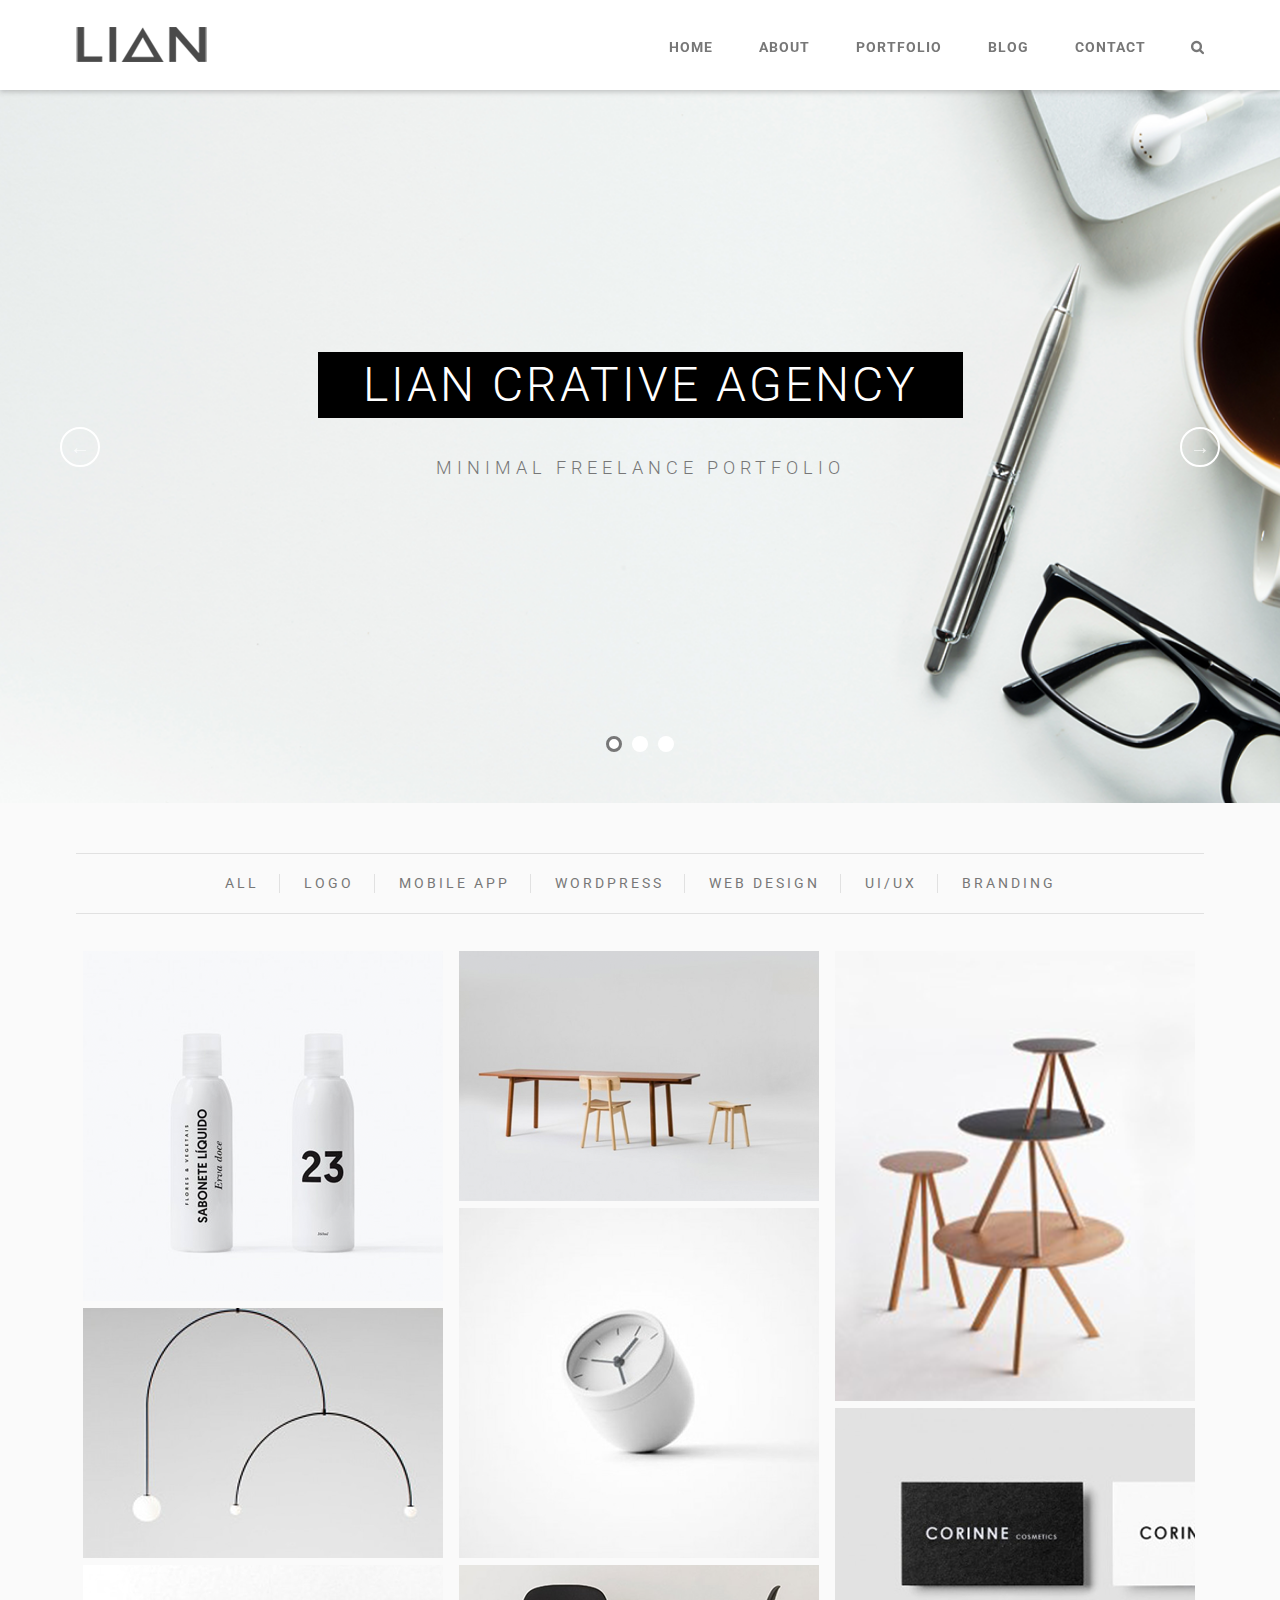
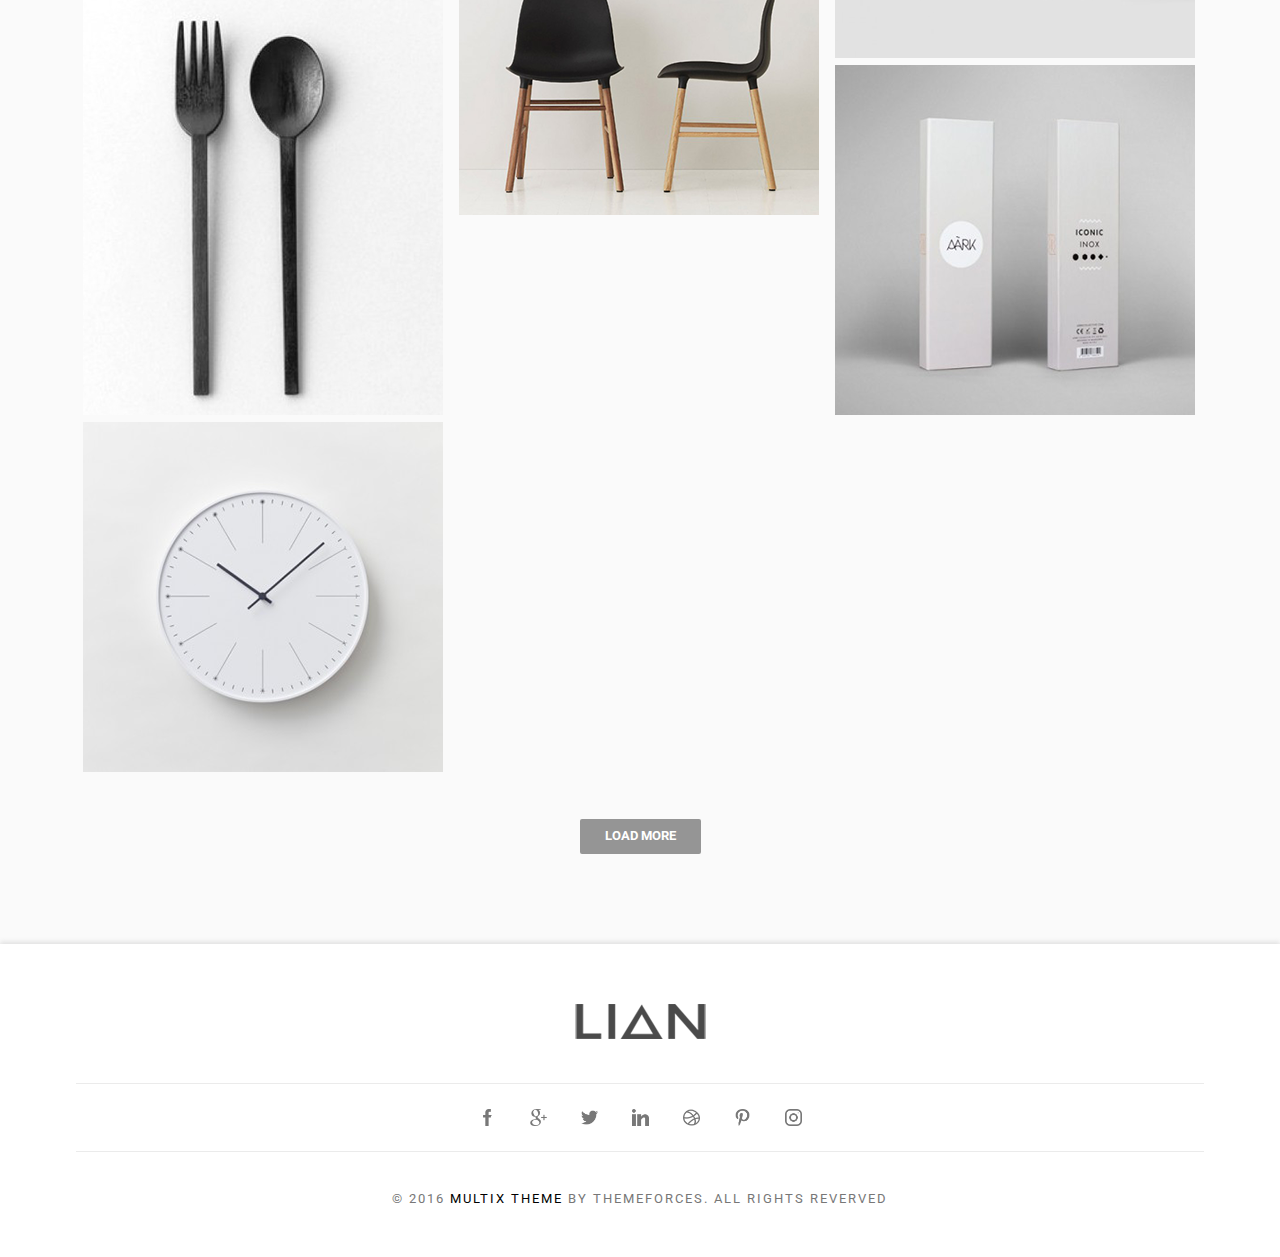
<file: index.html>
<!DOCTYPE html>
<html lang="en">
<head>
    <meta charset="UTF-8">
    <meta name="viewport" content="width=device-width, initial-scale=1.0">
    <meta http-equiv="X-UA-Compatible" content="ie=edge">
    <title>Lian</title>
    <!-- google fonts -->
    <link href="https://fonts.googleapis.com/css?family=Roboto:300,400,700&display=swap" rel="stylesheet">
    <!-- slick slide -->
    <link rel="stylesheet" type="text/css" href="css/slick.css"/>
    <link rel="stylesheet" type="text/css" href="css/slick-theme.css"/>
    <!-- masonry -->

    <!-- My style -->
    <link rel="stylesheet" href="css/main.css" type="text/css"> 
</head>
<body>
    <header>
        <div class="wrap">
            <div class="head flex justify-between align-items-center">
                <div class="logo">
                    <a href="index.html"><img src="img/logo.png" alt="Logo"></a>
                </div>
                <div class="head-menu flex align-items-center justify-end">
                    <nav>
                        <a href="index.html">Home</a>
                        <a href="about.html">About</a>
                        <a href="portfolio.html">Portfolio</a>
                        <a href="blog.html">Blog</a>
                        <a href="contact.html">Contact</a>
                    </nav>
                    <div class="head-menu__search">
                        <span class="head-menu__search--item"><input type="text" placeholder="Search..."></span>
                        <svg xmlns="http://www.w3.org/2000/svg" xmlns:xlink="http://www.w3.org/1999/xlink"
                            width="13px" height="15px">
                            <image  x="0px" y="0px" width="13px" height="15px"  xlink:href="[data-uri]" />
                        </svg>
                    </div>
                </div>
            </div>
        </div>
    </header>
    
    <section class="banner">
        <div class="banner-item">
            <div class="banner-item--box banner-item__first">
                <!-- <img src="img/header-banner.png" alt="banner"> -->
                <div class="banner-content">
                    <h1>Lian Crative Agency</h1>
                    <p>Minimal freelance portfolio</p>
                </div>
            </div>
            <div class="banner-item--box banner-item__second">
                <!-- <img src="img/header-banner.png" alt="banner"> -->
                <div class="banner-content">
                    <h1>Lian Crative Agency</h1>
                    <p>Minimal freelance portfolio</p>
                </div>
            </div>
            <div class="banner-item--box banner-item__therd">
                <!-- <img src="img/header-banner.png" alt="banner"> -->
                <div class="banner-content">
                    <h1>Lian Crative Agency</h1>
                    <p>Minimal freelance portfolio</p>
                </div>
            </div>
        </div>
    </section>

    <section class="main-content">
        <div class="wrap">
            <div id="tabs">
                <ul>
                    <li><a  data-toggle="tab" href="#tabs-1">all</a></li>
                    <li><a  data-toggle="tab" href="#tabs-2">logo</a></li>
                    <li><a  data-toggle="tab" href="#tabs-3">mobile app</a></li>
                    <li><a  data-toggle="tab" href="#tabs-4">wordpress</a></li>
                    <li><a  data-toggle="tab" href="#tabs-5">web design</a></li>
                    <li><a  data-toggle="tab" href="#tabs-6">ui/ux</a></li>
                    <li><a  data-toggle="tab" href="#tabs-7">branding</a></li>
                </ul>
                <div id="tabs-1">
                    <div class="card-group" id="grid" data-columns>
                        <div class="card">
                            <img src="img/products/massonry_1.png" alt="card">
                            <div class="cover-item-galery"><a href="portfolioDetails.html">
                                <svg xmlns="http://www.w3.org/2000/svg" xmlns:xlink="http://www.w3.org/1999/xlink" version="1.1" 
                                id="Capa_1" x="0px" y="0px" viewBox="0 0 31.444 31.444" style="enable-background:new 0 0 31.444 31.444;" 
                                xml:space="preserve" width="45px" height="45px"><g><path 
                                d="M1.119,16.841c-0.619,0-1.111-0.508-1.111-1.127c0-0.619,0.492-1.111,1.111-1.111h13.475V1.127  C14.595,0.508,15.103,0,15.722,0c0.619,0,1.111,0.508,1.111,1.127v13.476h13.475c0.619,0,1.127,0.492,1.127,1.111  c0,0.619-0.508,1.127-1.127,1.127H16.833v13.476c0,0.619-0.492,1.127-1.111,1.127c-0.619,0-1.127-0.508-1.127-1.127V16.841H1.119z" 
                                data-original="#1E201D" class="active-path" data-old_color="#1E201D" fill="#FFFFFF"/></g> </svg>
                            </a></div>
                        </div>
                        <div class="card">
                            <img src="img/products/massonry_2.png" alt="">
                            <div class="cover-item-galery"><a href="portfolioDetails.html">
                                    <svg xmlns="http://www.w3.org/2000/svg" xmlns:xlink="http://www.w3.org/1999/xlink" version="1.1" 
                                    id="Capa_1" x="0px" y="0px" viewBox="0 0 31.444 31.444" style="enable-background:new 0 0 31.444 31.444;" 
                                    xml:space="preserve" width="45px" height="45px"><g><path 
                                    d="M1.119,16.841c-0.619,0-1.111-0.508-1.111-1.127c0-0.619,0.492-1.111,1.111-1.111h13.475V1.127  C14.595,0.508,15.103,0,15.722,0c0.619,0,1.111,0.508,1.111,1.127v13.476h13.475c0.619,0,1.127,0.492,1.127,1.111  c0,0.619-0.508,1.127-1.127,1.127H16.833v13.476c0,0.619-0.492,1.127-1.111,1.127c-0.619,0-1.127-0.508-1.127-1.127V16.841H1.119z" 
                                    data-original="#1E201D" class="active-path" data-old_color="#1E201D" fill="#FFFFFF"/></g> </svg>
                            </a></div>
                        </div>
                        <div class="card">
                            <img src="img/products/massonry_3.png" alt="">
                            <div class="cover-item-galery"><a href="portfolioDetails.html">
                                    <svg xmlns="http://www.w3.org/2000/svg" xmlns:xlink="http://www.w3.org/1999/xlink" version="1.1" 
                                    id="Capa_1" x="0px" y="0px" viewBox="0 0 31.444 31.444" style="enable-background:new 0 0 31.444 31.444;" 
                                    xml:space="preserve" width="45px" height="45px"><g><path 
                                    d="M1.119,16.841c-0.619,0-1.111-0.508-1.111-1.127c0-0.619,0.492-1.111,1.111-1.111h13.475V1.127  C14.595,0.508,15.103,0,15.722,0c0.619,0,1.111,0.508,1.111,1.127v13.476h13.475c0.619,0,1.127,0.492,1.127,1.111  c0,0.619-0.508,1.127-1.127,1.127H16.833v13.476c0,0.619-0.492,1.127-1.111,1.127c-0.619,0-1.127-0.508-1.127-1.127V16.841H1.119z" 
                                    data-original="#1E201D" class="active-path" data-old_color="#1E201D" fill="#FFFFFF"/></g> </svg>
                            </a></div>
                        </div>
                        <div class="card">
                            <img src="img/products/massonry_4.png" alt="">
                            <div class="cover-item-galery"><a href="portfolioDetails.html">
                                    <svg xmlns="http://www.w3.org/2000/svg" xmlns:xlink="http://www.w3.org/1999/xlink" version="1.1" 
                                    id="Capa_1" x="0px" y="0px" viewBox="0 0 31.444 31.444" style="enable-background:new 0 0 31.444 31.444;" 
                                    xml:space="preserve" width="45px" height="45px"><g><path 
                                    d="M1.119,16.841c-0.619,0-1.111-0.508-1.111-1.127c0-0.619,0.492-1.111,1.111-1.111h13.475V1.127  C14.595,0.508,15.103,0,15.722,0c0.619,0,1.111,0.508,1.111,1.127v13.476h13.475c0.619,0,1.127,0.492,1.127,1.111  c0,0.619-0.508,1.127-1.127,1.127H16.833v13.476c0,0.619-0.492,1.127-1.111,1.127c-0.619,0-1.127-0.508-1.127-1.127V16.841H1.119z" 
                                    data-original="#1E201D" class="active-path" data-old_color="#1E201D" fill="#FFFFFF"/></g> </svg>
                            </a></div>
                        </div>
                        <div class="card">
                            <img src="img/products/massonry_5.png" alt="">
                            <div class="cover-item-galery"><a href="portfolioDetails.html">
                                    <svg xmlns="http://www.w3.org/2000/svg" xmlns:xlink="http://www.w3.org/1999/xlink" version="1.1" 
                                    id="Capa_1" x="0px" y="0px" viewBox="0 0 31.444 31.444" style="enable-background:new 0 0 31.444 31.444;" 
                                    xml:space="preserve" width="45px" height="45px"><g><path 
                                    d="M1.119,16.841c-0.619,0-1.111-0.508-1.111-1.127c0-0.619,0.492-1.111,1.111-1.111h13.475V1.127  C14.595,0.508,15.103,0,15.722,0c0.619,0,1.111,0.508,1.111,1.127v13.476h13.475c0.619,0,1.127,0.492,1.127,1.111  c0,0.619-0.508,1.127-1.127,1.127H16.833v13.476c0,0.619-0.492,1.127-1.111,1.127c-0.619,0-1.127-0.508-1.127-1.127V16.841H1.119z" 
                                    data-original="#1E201D" class="active-path" data-old_color="#1E201D" fill="#FFFFFF"/></g> </svg>
                            </a></div>
                        </div>
                        <div class="card">
                            <img src="img/products/massonry_6.png" alt="">
                            <div class="cover-item-galery"><a href="portfolioDetails.html">
                                    <svg xmlns="http://www.w3.org/2000/svg" xmlns:xlink="http://www.w3.org/1999/xlink" version="1.1" 
                                    id="Capa_1" x="0px" y="0px" viewBox="0 0 31.444 31.444" style="enable-background:new 0 0 31.444 31.444;" 
                                    xml:space="preserve" width="45px" height="45px"><g><path 
                                    d="M1.119,16.841c-0.619,0-1.111-0.508-1.111-1.127c0-0.619,0.492-1.111,1.111-1.111h13.475V1.127  C14.595,0.508,15.103,0,15.722,0c0.619,0,1.111,0.508,1.111,1.127v13.476h13.475c0.619,0,1.127,0.492,1.127,1.111  c0,0.619-0.508,1.127-1.127,1.127H16.833v13.476c0,0.619-0.492,1.127-1.111,1.127c-0.619,0-1.127-0.508-1.127-1.127V16.841H1.119z" 
                                    data-original="#1E201D" class="active-path" data-old_color="#1E201D" fill="#FFFFFF"/></g> </svg>
                            </a></div>
                        </div>
                        <div class="card">
                            <img src="img/products/massonry_7.png" alt="">
                            <div class="cover-item-galery"><a href="portfolioDetails.html">
                                    <svg xmlns="http://www.w3.org/2000/svg" xmlns:xlink="http://www.w3.org/1999/xlink" version="1.1" 
                                    id="Capa_1" x="0px" y="0px" viewBox="0 0 31.444 31.444" style="enable-background:new 0 0 31.444 31.444;" 
                                    xml:space="preserve" width="45px" height="45px"><g><path 
                                    d="M1.119,16.841c-0.619,0-1.111-0.508-1.111-1.127c0-0.619,0.492-1.111,1.111-1.111h13.475V1.127  C14.595,0.508,15.103,0,15.722,0c0.619,0,1.111,0.508,1.111,1.127v13.476h13.475c0.619,0,1.127,0.492,1.127,1.111  c0,0.619-0.508,1.127-1.127,1.127H16.833v13.476c0,0.619-0.492,1.127-1.111,1.127c-0.619,0-1.127-0.508-1.127-1.127V16.841H1.119z" 
                                    data-original="#1E201D" class="active-path" data-old_color="#1E201D" fill="#FFFFFF"/></g> </svg>
                            </a></div>
                        </div>
                        <div class="card">
                            <img src="img/products/massonry_8.png" alt="">
                            <div class="cover-item-galery"><a href="portfolioDetails.html">
                                    <svg xmlns="http://www.w3.org/2000/svg" xmlns:xlink="http://www.w3.org/1999/xlink" version="1.1" 
                                    id="Capa_1" x="0px" y="0px" viewBox="0 0 31.444 31.444" style="enable-background:new 0 0 31.444 31.444;" 
                                    xml:space="preserve" width="45px" height="45px"><g><path 
                                    d="M1.119,16.841c-0.619,0-1.111-0.508-1.111-1.127c0-0.619,0.492-1.111,1.111-1.111h13.475V1.127  C14.595,0.508,15.103,0,15.722,0c0.619,0,1.111,0.508,1.111,1.127v13.476h13.475c0.619,0,1.127,0.492,1.127,1.111  c0,0.619-0.508,1.127-1.127,1.127H16.833v13.476c0,0.619-0.492,1.127-1.111,1.127c-0.619,0-1.127-0.508-1.127-1.127V16.841H1.119z" 
                                    data-original="#1E201D" class="active-path" data-old_color="#1E201D" fill="#FFFFFF"/></g> </svg>
                            </a></div>
                        </div>
                        <div class="card">
                            <img src="img/products/massonry_9.png" alt="">
                            <div class="cover-item-galery"><a href="portfolioDetails.html">
                                    <svg xmlns="http://www.w3.org/2000/svg" xmlns:xlink="http://www.w3.org/1999/xlink" version="1.1" 
                                    id="Capa_1" x="0px" y="0px" viewBox="0 0 31.444 31.444" style="enable-background:new 0 0 31.444 31.444;" 
                                    xml:space="preserve" width="45px" height="45px"><g><path 
                                    d="M1.119,16.841c-0.619,0-1.111-0.508-1.111-1.127c0-0.619,0.492-1.111,1.111-1.111h13.475V1.127  C14.595,0.508,15.103,0,15.722,0c0.619,0,1.111,0.508,1.111,1.127v13.476h13.475c0.619,0,1.127,0.492,1.127,1.111  c0,0.619-0.508,1.127-1.127,1.127H16.833v13.476c0,0.619-0.492,1.127-1.111,1.127c-0.619,0-1.127-0.508-1.127-1.127V16.841H1.119z" 
                                    data-original="#1E201D" class="active-path" data-old_color="#1E201D" fill="#FFFFFF"/></g> </svg>
                            </a></div>
                        </div>
                        <div class="card">
                            <img src="img/products/massonry_10.png" alt="">
                            <div class="cover-item-galery"><a href="portfolioDetails.html">
                                    <svg xmlns="http://www.w3.org/2000/svg" xmlns:xlink="http://www.w3.org/1999/xlink" version="1.1" 
                                    id="Capa_1" x="0px" y="0px" viewBox="0 0 31.444 31.444" style="enable-background:new 0 0 31.444 31.444;" 
                                    xml:space="preserve" width="45px" height="45px"><g><path 
                                    d="M1.119,16.841c-0.619,0-1.111-0.508-1.111-1.127c0-0.619,0.492-1.111,1.111-1.111h13.475V1.127  C14.595,0.508,15.103,0,15.722,0c0.619,0,1.111,0.508,1.111,1.127v13.476h13.475c0.619,0,1.127,0.492,1.127,1.111  c0,0.619-0.508,1.127-1.127,1.127H16.833v13.476c0,0.619-0.492,1.127-1.111,1.127c-0.619,0-1.127-0.508-1.127-1.127V16.841H1.119z" 
                                    data-original="#1E201D" class="active-path" data-old_color="#1E201D" fill="#FFFFFF"/></g> </svg>
                            </a></div>
                        </div>
                    </div>
                </div>
                <div id="tabs-2">
                    <div class="card-group" id="grid" data-columns>
                        <div class="card"> 
                            <img src="img/products/massonry_10.png" alt="">
                            <div class="cover-item-galery"><a href="portfolioDetails.html">
                                    <svg xmlns="http://www.w3.org/2000/svg" xmlns:xlink="http://www.w3.org/1999/xlink" version="1.1" 
                                    id="Capa_1" x="0px" y="0px" viewBox="0 0 31.444 31.444" style="enable-background:new 0 0 31.444 31.444;" 
                                    xml:space="preserve" width="45px" height="45px"><g><path 
                                    d="M1.119,16.841c-0.619,0-1.111-0.508-1.111-1.127c0-0.619,0.492-1.111,1.111-1.111h13.475V1.127  C14.595,0.508,15.103,0,15.722,0c0.619,0,1.111,0.508,1.111,1.127v13.476h13.475c0.619,0,1.127,0.492,1.127,1.111  c0,0.619-0.508,1.127-1.127,1.127H16.833v13.476c0,0.619-0.492,1.127-1.111,1.127c-0.619,0-1.127-0.508-1.127-1.127V16.841H1.119z" 
                                    data-original="#1E201D" class="active-path" data-old_color="#1E201D" fill="#FFFFFF"/></g> </svg>
                            </a></div>
                        </div>
                        <div class="card">
                            <img src="img/products/massonry_2.png" alt="">
                            <div class="cover-item-galery"><a href="portfolioDetails.html">
                                    <svg xmlns="http://www.w3.org/2000/svg" xmlns:xlink="http://www.w3.org/1999/xlink" version="1.1" 
                                    id="Capa_1" x="0px" y="0px" viewBox="0 0 31.444 31.444" style="enable-background:new 0 0 31.444 31.444;" 
                                    xml:space="preserve" width="45px" height="45px"><g><path 
                                    d="M1.119,16.841c-0.619,0-1.111-0.508-1.111-1.127c0-0.619,0.492-1.111,1.111-1.111h13.475V1.127  C14.595,0.508,15.103,0,15.722,0c0.619,0,1.111,0.508,1.111,1.127v13.476h13.475c0.619,0,1.127,0.492,1.127,1.111  c0,0.619-0.508,1.127-1.127,1.127H16.833v13.476c0,0.619-0.492,1.127-1.111,1.127c-0.619,0-1.127-0.508-1.127-1.127V16.841H1.119z" 
                                    data-original="#1E201D" class="active-path" data-old_color="#1E201D" fill="#FFFFFF"/></g> </svg>
                            </a></div>
                        </div>
                        <div class="card">
                            <img src="img/products/massonry_3.png" alt="">
                            <div class="cover-item-galery"><a href="portfolioDetails.html">
                                    <svg xmlns="http://www.w3.org/2000/svg" xmlns:xlink="http://www.w3.org/1999/xlink" version="1.1" 
                                    id="Capa_1" x="0px" y="0px" viewBox="0 0 31.444 31.444" style="enable-background:new 0 0 31.444 31.444;" 
                                    xml:space="preserve" width="45px" height="45px"><g><path 
                                    d="M1.119,16.841c-0.619,0-1.111-0.508-1.111-1.127c0-0.619,0.492-1.111,1.111-1.111h13.475V1.127  C14.595,0.508,15.103,0,15.722,0c0.619,0,1.111,0.508,1.111,1.127v13.476h13.475c0.619,0,1.127,0.492,1.127,1.111  c0,0.619-0.508,1.127-1.127,1.127H16.833v13.476c0,0.619-0.492,1.127-1.111,1.127c-0.619,0-1.127-0.508-1.127-1.127V16.841H1.119z" 
                                    data-original="#1E201D" class="active-path" data-old_color="#1E201D" fill="#FFFFFF"/></g> </svg>
                            </a></div>
                        </div>
                        <div class="card">
                            <img src="img/products/massonry_4.png" alt="">
                            <div class="cover-item-galery"><a href="portfolioDetails.html">
                                    <svg xmlns="http://www.w3.org/2000/svg" xmlns:xlink="http://www.w3.org/1999/xlink" version="1.1" 
                                    id="Capa_1" x="0px" y="0px" viewBox="0 0 31.444 31.444" style="enable-background:new 0 0 31.444 31.444;" 
                                    xml:space="preserve" width="45px" height="45px"><g><path 
                                    d="M1.119,16.841c-0.619,0-1.111-0.508-1.111-1.127c0-0.619,0.492-1.111,1.111-1.111h13.475V1.127  C14.595,0.508,15.103,0,15.722,0c0.619,0,1.111,0.508,1.111,1.127v13.476h13.475c0.619,0,1.127,0.492,1.127,1.111  c0,0.619-0.508,1.127-1.127,1.127H16.833v13.476c0,0.619-0.492,1.127-1.111,1.127c-0.619,0-1.127-0.508-1.127-1.127V16.841H1.119z" 
                                    data-original="#1E201D" class="active-path" data-old_color="#1E201D" fill="#FFFFFF"/></g> </svg>
                            </a></div>
                        </div>
                        <div class="card">
                            <img src="img/products/massonry_5.png" alt="">
                            <div class="cover-item-galery"><a href="portfolioDetails.html">
                                    <svg xmlns="http://www.w3.org/2000/svg" xmlns:xlink="http://www.w3.org/1999/xlink" version="1.1" 
                                    id="Capa_1" x="0px" y="0px" viewBox="0 0 31.444 31.444" style="enable-background:new 0 0 31.444 31.444;" 
                                    xml:space="preserve" width="45px" height="45px"><g><path 
                                    d="M1.119,16.841c-0.619,0-1.111-0.508-1.111-1.127c0-0.619,0.492-1.111,1.111-1.111h13.475V1.127  C14.595,0.508,15.103,0,15.722,0c0.619,0,1.111,0.508,1.111,1.127v13.476h13.475c0.619,0,1.127,0.492,1.127,1.111  c0,0.619-0.508,1.127-1.127,1.127H16.833v13.476c0,0.619-0.492,1.127-1.111,1.127c-0.619,0-1.127-0.508-1.127-1.127V16.841H1.119z" 
                                    data-original="#1E201D" class="active-path" data-old_color="#1E201D" fill="#FFFFFF"/></g> </svg>
                            </a></div>
                        </div>
                        <div class="card">
                            <img src="img/products/massonry_3.png" alt="">
                            <div class="cover-item-galery"><a href="portfolioDetails.html">
                                    <svg xmlns="http://www.w3.org/2000/svg" xmlns:xlink="http://www.w3.org/1999/xlink" version="1.1" 
                                    id="Capa_1" x="0px" y="0px" viewBox="0 0 31.444 31.444" style="enable-background:new 0 0 31.444 31.444;" 
                                    xml:space="preserve" width="45px" height="45px"><g><path 
                                    d="M1.119,16.841c-0.619,0-1.111-0.508-1.111-1.127c0-0.619,0.492-1.111,1.111-1.111h13.475V1.127  C14.595,0.508,15.103,0,15.722,0c0.619,0,1.111,0.508,1.111,1.127v13.476h13.475c0.619,0,1.127,0.492,1.127,1.111  c0,0.619-0.508,1.127-1.127,1.127H16.833v13.476c0,0.619-0.492,1.127-1.111,1.127c-0.619,0-1.127-0.508-1.127-1.127V16.841H1.119z" 
                                    data-original="#1E201D" class="active-path" data-old_color="#1E201D" fill="#FFFFFF"/></g> </svg>
                            </a></div>
                        </div>
                        <div class="card">
                            <img src="img/products/massonry_3.png" alt="">
                            <div class="cover-item-galery"><a href="portfolioDetails.html">
                                    <svg xmlns="http://www.w3.org/2000/svg" xmlns:xlink="http://www.w3.org/1999/xlink" version="1.1" 
                                    id="Capa_1" x="0px" y="0px" viewBox="0 0 31.444 31.444" style="enable-background:new 0 0 31.444 31.444;" 
                                    xml:space="preserve" width="45px" height="45px"><g><path 
                                    d="M1.119,16.841c-0.619,0-1.111-0.508-1.111-1.127c0-0.619,0.492-1.111,1.111-1.111h13.475V1.127  C14.595,0.508,15.103,0,15.722,0c0.619,0,1.111,0.508,1.111,1.127v13.476h13.475c0.619,0,1.127,0.492,1.127,1.111  c0,0.619-0.508,1.127-1.127,1.127H16.833v13.476c0,0.619-0.492,1.127-1.111,1.127c-0.619,0-1.127-0.508-1.127-1.127V16.841H1.119z" 
                                    data-original="#1E201D" class="active-path" data-old_color="#1E201D" fill="#FFFFFF"/></g> </svg>
                            </a></div>
                        </div>
                        <div class="card">
                            <img src="img/products/massonry_6.png" alt="">
                            <div class="cover-item-galery"><a href="portfolioDetails.html">
                                    <svg xmlns="http://www.w3.org/2000/svg" xmlns:xlink="http://www.w3.org/1999/xlink" version="1.1" 
                                    id="Capa_1" x="0px" y="0px" viewBox="0 0 31.444 31.444" style="enable-background:new 0 0 31.444 31.444;" 
                                    xml:space="preserve" width="45px" height="45px"><g><path 
                                    d="M1.119,16.841c-0.619,0-1.111-0.508-1.111-1.127c0-0.619,0.492-1.111,1.111-1.111h13.475V1.127  C14.595,0.508,15.103,0,15.722,0c0.619,0,1.111,0.508,1.111,1.127v13.476h13.475c0.619,0,1.127,0.492,1.127,1.111  c0,0.619-0.508,1.127-1.127,1.127H16.833v13.476c0,0.619-0.492,1.127-1.111,1.127c-0.619,0-1.127-0.508-1.127-1.127V16.841H1.119z" 
                                    data-original="#1E201D" class="active-path" data-old_color="#1E201D" fill="#FFFFFF"/></g> </svg>
                            </a></div>
                        </div>
                        <div class="card">
                            <img src="img/products/massonry_4.png" alt="">
                            <div class="cover-item-galery"><a href="portfolioDetails.html">
                                    <svg xmlns="http://www.w3.org/2000/svg" xmlns:xlink="http://www.w3.org/1999/xlink" version="1.1" 
                                    id="Capa_1" x="0px" y="0px" viewBox="0 0 31.444 31.444" style="enable-background:new 0 0 31.444 31.444;" 
                                    xml:space="preserve" width="45px" height="45px"><g><path 
                                    d="M1.119,16.841c-0.619,0-1.111-0.508-1.111-1.127c0-0.619,0.492-1.111,1.111-1.111h13.475V1.127  C14.595,0.508,15.103,0,15.722,0c0.619,0,1.111,0.508,1.111,1.127v13.476h13.475c0.619,0,1.127,0.492,1.127,1.111  c0,0.619-0.508,1.127-1.127,1.127H16.833v13.476c0,0.619-0.492,1.127-1.111,1.127c-0.619,0-1.127-0.508-1.127-1.127V16.841H1.119z" 
                                    data-original="#1E201D" class="active-path" data-old_color="#1E201D" fill="#FFFFFF"/></g> </svg>
                            </a></div>
                        </div>
                        <div class="card">
                            <img src="img/products/massonry_5.png" alt="">
                            <div class="cover-item-galery"><a href="portfolioDetails.html">
                                    <svg xmlns="http://www.w3.org/2000/svg" xmlns:xlink="http://www.w3.org/1999/xlink" version="1.1" 
                                    id="Capa_1" x="0px" y="0px" viewBox="0 0 31.444 31.444" style="enable-background:new 0 0 31.444 31.444;" 
                                    xml:space="preserve" width="45px" height="45px"><g><path 
                                    d="M1.119,16.841c-0.619,0-1.111-0.508-1.111-1.127c0-0.619,0.492-1.111,1.111-1.111h13.475V1.127  C14.595,0.508,15.103,0,15.722,0c0.619,0,1.111,0.508,1.111,1.127v13.476h13.475c0.619,0,1.127,0.492,1.127,1.111  c0,0.619-0.508,1.127-1.127,1.127H16.833v13.476c0,0.619-0.492,1.127-1.111,1.127c-0.619,0-1.127-0.508-1.127-1.127V16.841H1.119z" 
                                    data-original="#1E201D" class="active-path" data-old_color="#1E201D" fill="#FFFFFF"/></g> </svg>
                            </a></div>
                        </div>
                    </div>
                </div>
                <div id="tabs-3">
                    <div class="card-group" id="grid" data-columns>
                        <div class="card">
                            <img src="img/products/massonry_9.png" alt="">
                            <div class="cover-item-galery"><a href="portfolioDetails.html">
                                    <svg xmlns="http://www.w3.org/2000/svg" xmlns:xlink="http://www.w3.org/1999/xlink" version="1.1" 
                                    id="Capa_1" x="0px" y="0px" viewBox="0 0 31.444 31.444" style="enable-background:new 0 0 31.444 31.444;" 
                                    xml:space="preserve" width="45px" height="45px"><g><path 
                                    d="M1.119,16.841c-0.619,0-1.111-0.508-1.111-1.127c0-0.619,0.492-1.111,1.111-1.111h13.475V1.127  C14.595,0.508,15.103,0,15.722,0c0.619,0,1.111,0.508,1.111,1.127v13.476h13.475c0.619,0,1.127,0.492,1.127,1.111  c0,0.619-0.508,1.127-1.127,1.127H16.833v13.476c0,0.619-0.492,1.127-1.111,1.127c-0.619,0-1.127-0.508-1.127-1.127V16.841H1.119z" 
                                    data-original="#1E201D" class="active-path" data-old_color="#1E201D" fill="#FFFFFF"/></g> </svg>
                            </a></div>
                        </div>
                        <div class="card">
                            <img src="img/products/massonry_10.png" alt="">
                            <div class="cover-item-galery"><a href="portfolioDetails.html">
                                    <svg xmlns="http://www.w3.org/2000/svg" xmlns:xlink="http://www.w3.org/1999/xlink" version="1.1" 
                                    id="Capa_1" x="0px" y="0px" viewBox="0 0 31.444 31.444" style="enable-background:new 0 0 31.444 31.444;" 
                                    xml:space="preserve" width="45px" height="45px"><g><path 
                                    d="M1.119,16.841c-0.619,0-1.111-0.508-1.111-1.127c0-0.619,0.492-1.111,1.111-1.111h13.475V1.127  C14.595,0.508,15.103,0,15.722,0c0.619,0,1.111,0.508,1.111,1.127v13.476h13.475c0.619,0,1.127,0.492,1.127,1.111  c0,0.619-0.508,1.127-1.127,1.127H16.833v13.476c0,0.619-0.492,1.127-1.111,1.127c-0.619,0-1.127-0.508-1.127-1.127V16.841H1.119z" 
                                    data-original="#1E201D" class="active-path" data-old_color="#1E201D" fill="#FFFFFF"/></g> </svg>
                            </a></div>
                        </div>
                        <div class="card">
                            <img src="img/products/massonry_3.png" alt="">
                            <div class="cover-item-galery"><a href="portfolioDetails.html">
                                    <svg xmlns="http://www.w3.org/2000/svg" xmlns:xlink="http://www.w3.org/1999/xlink" version="1.1" 
                                    id="Capa_1" x="0px" y="0px" viewBox="0 0 31.444 31.444" style="enable-background:new 0 0 31.444 31.444;" 
                                    xml:space="preserve" width="45px" height="45px"><g><path 
                                    d="M1.119,16.841c-0.619,0-1.111-0.508-1.111-1.127c0-0.619,0.492-1.111,1.111-1.111h13.475V1.127  C14.595,0.508,15.103,0,15.722,0c0.619,0,1.111,0.508,1.111,1.127v13.476h13.475c0.619,0,1.127,0.492,1.127,1.111  c0,0.619-0.508,1.127-1.127,1.127H16.833v13.476c0,0.619-0.492,1.127-1.111,1.127c-0.619,0-1.127-0.508-1.127-1.127V16.841H1.119z" 
                                    data-original="#1E201D" class="active-path" data-old_color="#1E201D" fill="#FFFFFF"/></g> </svg>
                            </a></div>
                        </div>
                        <div class="card">
                            <img src="img/products/massonry_4.png" alt="">
                            <div class="cover-item-galery"><a href="portfolioDetails.html">
                                    <svg xmlns="http://www.w3.org/2000/svg" xmlns:xlink="http://www.w3.org/1999/xlink" version="1.1" 
                                    id="Capa_1" x="0px" y="0px" viewBox="0 0 31.444 31.444" style="enable-background:new 0 0 31.444 31.444;" 
                                    xml:space="preserve" width="45px" height="45px"><g><path 
                                    d="M1.119,16.841c-0.619,0-1.111-0.508-1.111-1.127c0-0.619,0.492-1.111,1.111-1.111h13.475V1.127  C14.595,0.508,15.103,0,15.722,0c0.619,0,1.111,0.508,1.111,1.127v13.476h13.475c0.619,0,1.127,0.492,1.127,1.111  c0,0.619-0.508,1.127-1.127,1.127H16.833v13.476c0,0.619-0.492,1.127-1.111,1.127c-0.619,0-1.127-0.508-1.127-1.127V16.841H1.119z" 
                                    data-original="#1E201D" class="active-path" data-old_color="#1E201D" fill="#FFFFFF"/></g> </svg>
                            </a></div>
                        </div>
                        <div class="card">
                            <img src="img/products/massonry_5.png" alt="">
                            <div class="cover-item-galery"><a href="portfolioDetails.html">
                                    <svg xmlns="http://www.w3.org/2000/svg" xmlns:xlink="http://www.w3.org/1999/xlink" version="1.1" 
                                    id="Capa_1" x="0px" y="0px" viewBox="0 0 31.444 31.444" style="enable-background:new 0 0 31.444 31.444;" 
                                    xml:space="preserve" width="45px" height="45px"><g><path 
                                    d="M1.119,16.841c-0.619,0-1.111-0.508-1.111-1.127c0-0.619,0.492-1.111,1.111-1.111h13.475V1.127  C14.595,0.508,15.103,0,15.722,0c0.619,0,1.111,0.508,1.111,1.127v13.476h13.475c0.619,0,1.127,0.492,1.127,1.111  c0,0.619-0.508,1.127-1.127,1.127H16.833v13.476c0,0.619-0.492,1.127-1.111,1.127c-0.619,0-1.127-0.508-1.127-1.127V16.841H1.119z" 
                                    data-original="#1E201D" class="active-path" data-old_color="#1E201D" fill="#FFFFFF"/></g> </svg>
                            </a></div>
                        </div>
                        <div class="card">
                            <img src="img/products/massonry_6.png" alt="">
                            <div class="cover-item-galery"><a href="portfolioDetails.html">
                                    <svg xmlns="http://www.w3.org/2000/svg" xmlns:xlink="http://www.w3.org/1999/xlink" version="1.1" 
                                    id="Capa_1" x="0px" y="0px" viewBox="0 0 31.444 31.444" style="enable-background:new 0 0 31.444 31.444;" 
                                    xml:space="preserve" width="45px" height="45px"><g><path 
                                    d="M1.119,16.841c-0.619,0-1.111-0.508-1.111-1.127c0-0.619,0.492-1.111,1.111-1.111h13.475V1.127  C14.595,0.508,15.103,0,15.722,0c0.619,0,1.111,0.508,1.111,1.127v13.476h13.475c0.619,0,1.127,0.492,1.127,1.111  c0,0.619-0.508,1.127-1.127,1.127H16.833v13.476c0,0.619-0.492,1.127-1.111,1.127c-0.619,0-1.127-0.508-1.127-1.127V16.841H1.119z" 
                                    data-original="#1E201D" class="active-path" data-old_color="#1E201D" fill="#FFFFFF"/></g> </svg>
                            </a></div>
                        </div>
                        <div class="card">
                            <img src="img/products/massonry_7.png" alt="">
                            <div class="cover-item-galery"><a href="portfolioDetails.html">
                                    <svg xmlns="http://www.w3.org/2000/svg" xmlns:xlink="http://www.w3.org/1999/xlink" version="1.1" 
                                    id="Capa_1" x="0px" y="0px" viewBox="0 0 31.444 31.444" style="enable-background:new 0 0 31.444 31.444;" 
                                    xml:space="preserve" width="45px" height="45px"><g><path 
                                    d="M1.119,16.841c-0.619,0-1.111-0.508-1.111-1.127c0-0.619,0.492-1.111,1.111-1.111h13.475V1.127  C14.595,0.508,15.103,0,15.722,0c0.619,0,1.111,0.508,1.111,1.127v13.476h13.475c0.619,0,1.127,0.492,1.127,1.111  c0,0.619-0.508,1.127-1.127,1.127H16.833v13.476c0,0.619-0.492,1.127-1.111,1.127c-0.619,0-1.127-0.508-1.127-1.127V16.841H1.119z" 
                                    data-original="#1E201D" class="active-path" data-old_color="#1E201D" fill="#FFFFFF"/></g> </svg>
                            </a></div>
                        </div>
                        <div class="card">
                            <img src="img/products/massonry_8.png" alt="">
                            <div class="cover-item-galery"><a href="portfolioDetails.html">
                                    <svg xmlns="http://www.w3.org/2000/svg" xmlns:xlink="http://www.w3.org/1999/xlink" version="1.1" 
                                    id="Capa_1" x="0px" y="0px" viewBox="0 0 31.444 31.444" style="enable-background:new 0 0 31.444 31.444;" 
                                    xml:space="preserve" width="45px" height="45px"><g><path 
                                    d="M1.119,16.841c-0.619,0-1.111-0.508-1.111-1.127c0-0.619,0.492-1.111,1.111-1.111h13.475V1.127  C14.595,0.508,15.103,0,15.722,0c0.619,0,1.111,0.508,1.111,1.127v13.476h13.475c0.619,0,1.127,0.492,1.127,1.111  c0,0.619-0.508,1.127-1.127,1.127H16.833v13.476c0,0.619-0.492,1.127-1.111,1.127c-0.619,0-1.127-0.508-1.127-1.127V16.841H1.119z" 
                                    data-original="#1E201D" class="active-path" data-old_color="#1E201D" fill="#FFFFFF"/></g> </svg>
                            </a></div>
                        </div>
                        <div class="card">
                            <img src="img/products/massonry_9.png" alt="">
                            <div class="cover-item-galery"><a href="portfolioDetails.html">
                                    <svg xmlns="http://www.w3.org/2000/svg" xmlns:xlink="http://www.w3.org/1999/xlink" version="1.1" 
                                    id="Capa_1" x="0px" y="0px" viewBox="0 0 31.444 31.444" style="enable-background:new 0 0 31.444 31.444;" 
                                    xml:space="preserve" width="45px" height="45px"><g><path 
                                    d="M1.119,16.841c-0.619,0-1.111-0.508-1.111-1.127c0-0.619,0.492-1.111,1.111-1.111h13.475V1.127  C14.595,0.508,15.103,0,15.722,0c0.619,0,1.111,0.508,1.111,1.127v13.476h13.475c0.619,0,1.127,0.492,1.127,1.111  c0,0.619-0.508,1.127-1.127,1.127H16.833v13.476c0,0.619-0.492,1.127-1.111,1.127c-0.619,0-1.127-0.508-1.127-1.127V16.841H1.119z" 
                                    data-original="#1E201D" class="active-path" data-old_color="#1E201D" fill="#FFFFFF"/></g> </svg>
                            </a></div>
                        </div>
                        <div class="card">
                            <img src="img/products/massonry_10.png" alt="">
                            <div class="cover-item-galery"><a href="portfolioDetails.html">
                                    <svg xmlns="http://www.w3.org/2000/svg" xmlns:xlink="http://www.w3.org/1999/xlink" version="1.1" 
                                    id="Capa_1" x="0px" y="0px" viewBox="0 0 31.444 31.444" style="enable-background:new 0 0 31.444 31.444;" 
                                    xml:space="preserve" width="45px" height="45px"><g><path 
                                    d="M1.119,16.841c-0.619,0-1.111-0.508-1.111-1.127c0-0.619,0.492-1.111,1.111-1.111h13.475V1.127  C14.595,0.508,15.103,0,15.722,0c0.619,0,1.111,0.508,1.111,1.127v13.476h13.475c0.619,0,1.127,0.492,1.127,1.111  c0,0.619-0.508,1.127-1.127,1.127H16.833v13.476c0,0.619-0.492,1.127-1.111,1.127c-0.619,0-1.127-0.508-1.127-1.127V16.841H1.119z" 
                                    data-original="#1E201D" class="active-path" data-old_color="#1E201D" fill="#FFFFFF"/></g> </svg>
                            </a></div>
                        </div>
                    </div>
                </div>
                <div id="tabs-4">
                    <div class="card-group" id="grid" data-columns>
                        <div class="card">
                            <img src="img/products/massonry_7.png" alt="">
                            <div class="cover-item-galery"><a href="portfolioDetails.html">
                                    <svg xmlns="http://www.w3.org/2000/svg" xmlns:xlink="http://www.w3.org/1999/xlink" version="1.1" 
                                    id="Capa_1" x="0px" y="0px" viewBox="0 0 31.444 31.444" style="enable-background:new 0 0 31.444 31.444;" 
                                    xml:space="preserve" width="45px" height="45px"><g><path 
                                    d="M1.119,16.841c-0.619,0-1.111-0.508-1.111-1.127c0-0.619,0.492-1.111,1.111-1.111h13.475V1.127  C14.595,0.508,15.103,0,15.722,0c0.619,0,1.111,0.508,1.111,1.127v13.476h13.475c0.619,0,1.127,0.492,1.127,1.111  c0,0.619-0.508,1.127-1.127,1.127H16.833v13.476c0,0.619-0.492,1.127-1.111,1.127c-0.619,0-1.127-0.508-1.127-1.127V16.841H1.119z" 
                                    data-original="#1E201D" class="active-path" data-old_color="#1E201D" fill="#FFFFFF"/></g> </svg>
                            </a></div>
                        </div>
                        <div class="card">
                            <img src="img/products/massonry_8.png" alt="">
                            <div class="cover-item-galery"><a href="portfolioDetails.html">
                                    <svg xmlns="http://www.w3.org/2000/svg" xmlns:xlink="http://www.w3.org/1999/xlink" version="1.1" 
                                    id="Capa_1" x="0px" y="0px" viewBox="0 0 31.444 31.444" style="enable-background:new 0 0 31.444 31.444;" 
                                    xml:space="preserve" width="45px" height="45px"><g><path 
                                    d="M1.119,16.841c-0.619,0-1.111-0.508-1.111-1.127c0-0.619,0.492-1.111,1.111-1.111h13.475V1.127  C14.595,0.508,15.103,0,15.722,0c0.619,0,1.111,0.508,1.111,1.127v13.476h13.475c0.619,0,1.127,0.492,1.127,1.111  c0,0.619-0.508,1.127-1.127,1.127H16.833v13.476c0,0.619-0.492,1.127-1.111,1.127c-0.619,0-1.127-0.508-1.127-1.127V16.841H1.119z" 
                                    data-original="#1E201D" class="active-path" data-old_color="#1E201D" fill="#FFFFFF"/></g> </svg>
                            </a></div>
                        </div>
                        <div class="card">
                            <img src="img/products/massonry_3.png" alt="">
                            <div class="cover-item-galery"><a href="portfolioDetails.html">
                                    <svg xmlns="http://www.w3.org/2000/svg" xmlns:xlink="http://www.w3.org/1999/xlink" version="1.1" 
                                    id="Capa_1" x="0px" y="0px" viewBox="0 0 31.444 31.444" style="enable-background:new 0 0 31.444 31.444;" 
                                    xml:space="preserve" width="45px" height="45px"><g><path 
                                    d="M1.119,16.841c-0.619,0-1.111-0.508-1.111-1.127c0-0.619,0.492-1.111,1.111-1.111h13.475V1.127  C14.595,0.508,15.103,0,15.722,0c0.619,0,1.111,0.508,1.111,1.127v13.476h13.475c0.619,0,1.127,0.492,1.127,1.111  c0,0.619-0.508,1.127-1.127,1.127H16.833v13.476c0,0.619-0.492,1.127-1.111,1.127c-0.619,0-1.127-0.508-1.127-1.127V16.841H1.119z" 
                                    data-original="#1E201D" class="active-path" data-old_color="#1E201D" fill="#FFFFFF"/></g> </svg>
                            </a></div>
                        </div>
                        <div class="card">
                            <img src="img/products/massonry_4.png" alt="">
                            <div class="cover-item-galery"><a href="portfolioDetails.html">
                                    <svg xmlns="http://www.w3.org/2000/svg" xmlns:xlink="http://www.w3.org/1999/xlink" version="1.1" 
                                    id="Capa_1" x="0px" y="0px" viewBox="0 0 31.444 31.444" style="enable-background:new 0 0 31.444 31.444;" 
                                    xml:space="preserve" width="45px" height="45px"><g><path 
                                    d="M1.119,16.841c-0.619,0-1.111-0.508-1.111-1.127c0-0.619,0.492-1.111,1.111-1.111h13.475V1.127  C14.595,0.508,15.103,0,15.722,0c0.619,0,1.111,0.508,1.111,1.127v13.476h13.475c0.619,0,1.127,0.492,1.127,1.111  c0,0.619-0.508,1.127-1.127,1.127H16.833v13.476c0,0.619-0.492,1.127-1.111,1.127c-0.619,0-1.127-0.508-1.127-1.127V16.841H1.119z" 
                                    data-original="#1E201D" class="active-path" data-old_color="#1E201D" fill="#FFFFFF"/></g> </svg>
                            </a></div>
                        </div>
                        <div class="card">
                            <img src="img/products/massonry_5.png" alt="">
                            <div class="cover-item-galery"><a href="portfolioDetails.html">
                                    <svg xmlns="http://www.w3.org/2000/svg" xmlns:xlink="http://www.w3.org/1999/xlink" version="1.1" 
                                    id="Capa_1" x="0px" y="0px" viewBox="0 0 31.444 31.444" style="enable-background:new 0 0 31.444 31.444;" 
                                    xml:space="preserve" width="45px" height="45px"><g><path 
                                    d="M1.119,16.841c-0.619,0-1.111-0.508-1.111-1.127c0-0.619,0.492-1.111,1.111-1.111h13.475V1.127  C14.595,0.508,15.103,0,15.722,0c0.619,0,1.111,0.508,1.111,1.127v13.476h13.475c0.619,0,1.127,0.492,1.127,1.111  c0,0.619-0.508,1.127-1.127,1.127H16.833v13.476c0,0.619-0.492,1.127-1.111,1.127c-0.619,0-1.127-0.508-1.127-1.127V16.841H1.119z" 
                                    data-original="#1E201D" class="active-path" data-old_color="#1E201D" fill="#FFFFFF"/></g> </svg>
                            </a></div>
                        </div>
                        <div class="card">
                            <img src="img/products/massonry_6.png" alt="">
                            <div class="cover-item-galery"><a href="portfolioDetails.html">
                                    <svg xmlns="http://www.w3.org/2000/svg" xmlns:xlink="http://www.w3.org/1999/xlink" version="1.1" 
                                    id="Capa_1" x="0px" y="0px" viewBox="0 0 31.444 31.444" style="enable-background:new 0 0 31.444 31.444;" 
                                    xml:space="preserve" width="45px" height="45px"><g><path 
                                    d="M1.119,16.841c-0.619,0-1.111-0.508-1.111-1.127c0-0.619,0.492-1.111,1.111-1.111h13.475V1.127  C14.595,0.508,15.103,0,15.722,0c0.619,0,1.111,0.508,1.111,1.127v13.476h13.475c0.619,0,1.127,0.492,1.127,1.111  c0,0.619-0.508,1.127-1.127,1.127H16.833v13.476c0,0.619-0.492,1.127-1.111,1.127c-0.619,0-1.127-0.508-1.127-1.127V16.841H1.119z" 
                                    data-original="#1E201D" class="active-path" data-old_color="#1E201D" fill="#FFFFFF"/></g> </svg>
                            </a></div>
                        </div>
                        <div class="card">
                            <img src="img/products/massonry_7.png" alt="">
                            <div class="cover-item-galery"><a href="portfolioDetails.html">
                                    <svg xmlns="http://www.w3.org/2000/svg" xmlns:xlink="http://www.w3.org/1999/xlink" version="1.1" 
                                    id="Capa_1" x="0px" y="0px" viewBox="0 0 31.444 31.444" style="enable-background:new 0 0 31.444 31.444;" 
                                    xml:space="preserve" width="45px" height="45px"><g><path 
                                    d="M1.119,16.841c-0.619,0-1.111-0.508-1.111-1.127c0-0.619,0.492-1.111,1.111-1.111h13.475V1.127  C14.595,0.508,15.103,0,15.722,0c0.619,0,1.111,0.508,1.111,1.127v13.476h13.475c0.619,0,1.127,0.492,1.127,1.111  c0,0.619-0.508,1.127-1.127,1.127H16.833v13.476c0,0.619-0.492,1.127-1.111,1.127c-0.619,0-1.127-0.508-1.127-1.127V16.841H1.119z" 
                                    data-original="#1E201D" class="active-path" data-old_color="#1E201D" fill="#FFFFFF"/></g> </svg>
                            </a></div>
                        </div>
                        <div class="card">
                            <img src="img/products/massonry_8.png" alt="">
                            <div class="cover-item-galery"><a href="portfolioDetails.html">
                                    <svg xmlns="http://www.w3.org/2000/svg" xmlns:xlink="http://www.w3.org/1999/xlink" version="1.1" 
                                    id="Capa_1" x="0px" y="0px" viewBox="0 0 31.444 31.444" style="enable-background:new 0 0 31.444 31.444;" 
                                    xml:space="preserve" width="45px" height="45px"><g><path 
                                    d="M1.119,16.841c-0.619,0-1.111-0.508-1.111-1.127c0-0.619,0.492-1.111,1.111-1.111h13.475V1.127  C14.595,0.508,15.103,0,15.722,0c0.619,0,1.111,0.508,1.111,1.127v13.476h13.475c0.619,0,1.127,0.492,1.127,1.111  c0,0.619-0.508,1.127-1.127,1.127H16.833v13.476c0,0.619-0.492,1.127-1.111,1.127c-0.619,0-1.127-0.508-1.127-1.127V16.841H1.119z" 
                                    data-original="#1E201D" class="active-path" data-old_color="#1E201D" fill="#FFFFFF"/></g> </svg>
                            </a></div>
                        </div>
                        <div class="card">
                            <img src="img/products/massonry_9.png" alt="">
                            <div class="cover-item-galery"><a href="portfolioDetails.html">
                                    <svg xmlns="http://www.w3.org/2000/svg" xmlns:xlink="http://www.w3.org/1999/xlink" version="1.1" 
                                    id="Capa_1" x="0px" y="0px" viewBox="0 0 31.444 31.444" style="enable-background:new 0 0 31.444 31.444;" 
                                    xml:space="preserve" width="45px" height="45px"><g><path 
                                    d="M1.119,16.841c-0.619,0-1.111-0.508-1.111-1.127c0-0.619,0.492-1.111,1.111-1.111h13.475V1.127  C14.595,0.508,15.103,0,15.722,0c0.619,0,1.111,0.508,1.111,1.127v13.476h13.475c0.619,0,1.127,0.492,1.127,1.111  c0,0.619-0.508,1.127-1.127,1.127H16.833v13.476c0,0.619-0.492,1.127-1.111,1.127c-0.619,0-1.127-0.508-1.127-1.127V16.841H1.119z" 
                                    data-original="#1E201D" class="active-path" data-old_color="#1E201D" fill="#FFFFFF"/></g> </svg>
                            </a></div>
                        </div>
                        <div class="card">
                            <img src="img/products/massonry_10.png" alt="">
                            <div class="cover-item-galery"><a href="portfolioDetails.html">
                                    <svg xmlns="http://www.w3.org/2000/svg" xmlns:xlink="http://www.w3.org/1999/xlink" version="1.1" 
                                    id="Capa_1" x="0px" y="0px" viewBox="0 0 31.444 31.444" style="enable-background:new 0 0 31.444 31.444;" 
                                    xml:space="preserve" width="45px" height="45px"><g><path 
                                    d="M1.119,16.841c-0.619,0-1.111-0.508-1.111-1.127c0-0.619,0.492-1.111,1.111-1.111h13.475V1.127  C14.595,0.508,15.103,0,15.722,0c0.619,0,1.111,0.508,1.111,1.127v13.476h13.475c0.619,0,1.127,0.492,1.127,1.111  c0,0.619-0.508,1.127-1.127,1.127H16.833v13.476c0,0.619-0.492,1.127-1.111,1.127c-0.619,0-1.127-0.508-1.127-1.127V16.841H1.119z" 
                                    data-original="#1E201D" class="active-path" data-old_color="#1E201D" fill="#FFFFFF"/></g> </svg>
                            </a></div>
                        </div>
                    </div>
                </div>
                <div id="tabs-5">
                    <div class="card-group" id="grid" data-columns>
                        <div class="card">
                            <img src="img/products/massonry_2.png" alt="">
                            <div class="cover-item-galery"><a href="portfolioDetails.html">
                                    <svg xmlns="http://www.w3.org/2000/svg" xmlns:xlink="http://www.w3.org/1999/xlink" version="1.1" 
                                    id="Capa_1" x="0px" y="0px" viewBox="0 0 31.444 31.444" style="enable-background:new 0 0 31.444 31.444;" 
                                    xml:space="preserve" width="45px" height="45px"><g><path 
                                    d="M1.119,16.841c-0.619,0-1.111-0.508-1.111-1.127c0-0.619,0.492-1.111,1.111-1.111h13.475V1.127  C14.595,0.508,15.103,0,15.722,0c0.619,0,1.111,0.508,1.111,1.127v13.476h13.475c0.619,0,1.127,0.492,1.127,1.111  c0,0.619-0.508,1.127-1.127,1.127H16.833v13.476c0,0.619-0.492,1.127-1.111,1.127c-0.619,0-1.127-0.508-1.127-1.127V16.841H1.119z" 
                                    data-original="#1E201D" class="active-path" data-old_color="#1E201D" fill="#FFFFFF"/></g> </svg>
                            </a></div>
                        </div>
                        <div class="card">
                            <img src="img/products/massonry_1.png" alt="">
                            <div class="cover-item-galery"><a href="portfolioDetails.html">
                                    <svg xmlns="http://www.w3.org/2000/svg" xmlns:xlink="http://www.w3.org/1999/xlink" version="1.1" 
                                    id="Capa_1" x="0px" y="0px" viewBox="0 0 31.444 31.444" style="enable-background:new 0 0 31.444 31.444;" 
                                    xml:space="preserve" width="45px" height="45px"><g><path 
                                    d="M1.119,16.841c-0.619,0-1.111-0.508-1.111-1.127c0-0.619,0.492-1.111,1.111-1.111h13.475V1.127  C14.595,0.508,15.103,0,15.722,0c0.619,0,1.111,0.508,1.111,1.127v13.476h13.475c0.619,0,1.127,0.492,1.127,1.111  c0,0.619-0.508,1.127-1.127,1.127H16.833v13.476c0,0.619-0.492,1.127-1.111,1.127c-0.619,0-1.127-0.508-1.127-1.127V16.841H1.119z" 
                                    data-original="#1E201D" class="active-path" data-old_color="#1E201D" fill="#FFFFFF"/></g> </svg>
                            </a></div>
                        </div>
                        <div class="card">
                            <img src="img/products/massonry_3.png" alt="">
                            <div class="cover-item-galery"><a href="portfolioDetails.html">
                                    <svg xmlns="http://www.w3.org/2000/svg" xmlns:xlink="http://www.w3.org/1999/xlink" version="1.1" 
                                    id="Capa_1" x="0px" y="0px" viewBox="0 0 31.444 31.444" style="enable-background:new 0 0 31.444 31.444;" 
                                    xml:space="preserve" width="45px" height="45px"><g><path 
                                    d="M1.119,16.841c-0.619,0-1.111-0.508-1.111-1.127c0-0.619,0.492-1.111,1.111-1.111h13.475V1.127  C14.595,0.508,15.103,0,15.722,0c0.619,0,1.111,0.508,1.111,1.127v13.476h13.475c0.619,0,1.127,0.492,1.127,1.111  c0,0.619-0.508,1.127-1.127,1.127H16.833v13.476c0,0.619-0.492,1.127-1.111,1.127c-0.619,0-1.127-0.508-1.127-1.127V16.841H1.119z" 
                                    data-original="#1E201D" class="active-path" data-old_color="#1E201D" fill="#FFFFFF"/></g> </svg>
                            </a></div>
                        </div>
                        <div class="card">
                            <img src="img/products/massonry_4.png" alt="">
                            <div class="cover-item-galery"><a href="portfolioDetails.html">
                                    <svg xmlns="http://www.w3.org/2000/svg" xmlns:xlink="http://www.w3.org/1999/xlink" version="1.1" 
                                    id="Capa_1" x="0px" y="0px" viewBox="0 0 31.444 31.444" style="enable-background:new 0 0 31.444 31.444;" 
                                    xml:space="preserve" width="45px" height="45px"><g><path 
                                    d="M1.119,16.841c-0.619,0-1.111-0.508-1.111-1.127c0-0.619,0.492-1.111,1.111-1.111h13.475V1.127  C14.595,0.508,15.103,0,15.722,0c0.619,0,1.111,0.508,1.111,1.127v13.476h13.475c0.619,0,1.127,0.492,1.127,1.111  c0,0.619-0.508,1.127-1.127,1.127H16.833v13.476c0,0.619-0.492,1.127-1.111,1.127c-0.619,0-1.127-0.508-1.127-1.127V16.841H1.119z" 
                                    data-original="#1E201D" class="active-path" data-old_color="#1E201D" fill="#FFFFFF"/></g> </svg>
                            </a></div>
                        </div>
                        <div class="card">
                            <img src="img/products/massonry_5.png" alt="">
                            <div class="cover-item-galery"><a href="portfolioDetails.html">
                                    <svg xmlns="http://www.w3.org/2000/svg" xmlns:xlink="http://www.w3.org/1999/xlink" version="1.1" 
                                    id="Capa_1" x="0px" y="0px" viewBox="0 0 31.444 31.444" style="enable-background:new 0 0 31.444 31.444;" 
                                    xml:space="preserve" width="45px" height="45px"><g><path 
                                    d="M1.119,16.841c-0.619,0-1.111-0.508-1.111-1.127c0-0.619,0.492-1.111,1.111-1.111h13.475V1.127  C14.595,0.508,15.103,0,15.722,0c0.619,0,1.111,0.508,1.111,1.127v13.476h13.475c0.619,0,1.127,0.492,1.127,1.111  c0,0.619-0.508,1.127-1.127,1.127H16.833v13.476c0,0.619-0.492,1.127-1.111,1.127c-0.619,0-1.127-0.508-1.127-1.127V16.841H1.119z" 
                                    data-original="#1E201D" class="active-path" data-old_color="#1E201D" fill="#FFFFFF"/></g> </svg>
                            </a></div>
                        </div>
                        <div class="card">
                            <img src="img/products/massonry_6.png" alt="">
                            <div class="cover-item-galery"><a href="portfolioDetails.html">
                                    <svg xmlns="http://www.w3.org/2000/svg" xmlns:xlink="http://www.w3.org/1999/xlink" version="1.1" 
                                    id="Capa_1" x="0px" y="0px" viewBox="0 0 31.444 31.444" style="enable-background:new 0 0 31.444 31.444;" 
                                    xml:space="preserve" width="45px" height="45px"><g><path 
                                    d="M1.119,16.841c-0.619,0-1.111-0.508-1.111-1.127c0-0.619,0.492-1.111,1.111-1.111h13.475V1.127  C14.595,0.508,15.103,0,15.722,0c0.619,0,1.111,0.508,1.111,1.127v13.476h13.475c0.619,0,1.127,0.492,1.127,1.111  c0,0.619-0.508,1.127-1.127,1.127H16.833v13.476c0,0.619-0.492,1.127-1.111,1.127c-0.619,0-1.127-0.508-1.127-1.127V16.841H1.119z" 
                                    data-original="#1E201D" class="active-path" data-old_color="#1E201D" fill="#FFFFFF"/></g> </svg>
                            </a></div>
                        </div>
                        <div class="card">
                            <img src="img/products/massonry_7.png" alt="">
                            <div class="cover-item-galery"><a href="portfolioDetails.html">
                                    <svg xmlns="http://www.w3.org/2000/svg" xmlns:xlink="http://www.w3.org/1999/xlink" version="1.1" 
                                    id="Capa_1" x="0px" y="0px" viewBox="0 0 31.444 31.444" style="enable-background:new 0 0 31.444 31.444;" 
                                    xml:space="preserve" width="45px" height="45px"><g><path 
                                    d="M1.119,16.841c-0.619,0-1.111-0.508-1.111-1.127c0-0.619,0.492-1.111,1.111-1.111h13.475V1.127  C14.595,0.508,15.103,0,15.722,0c0.619,0,1.111,0.508,1.111,1.127v13.476h13.475c0.619,0,1.127,0.492,1.127,1.111  c0,0.619-0.508,1.127-1.127,1.127H16.833v13.476c0,0.619-0.492,1.127-1.111,1.127c-0.619,0-1.127-0.508-1.127-1.127V16.841H1.119z" 
                                    data-original="#1E201D" class="active-path" data-old_color="#1E201D" fill="#FFFFFF"/></g> </svg>
                            </a></div>
                        </div>
                        <div class="card">
                            <img src="img/products/massonry_8.png" alt="">
                            <div class="cover-item-galery"><a href="portfolioDetails.html">
                                    <svg xmlns="http://www.w3.org/2000/svg" xmlns:xlink="http://www.w3.org/1999/xlink" version="1.1" 
                                    id="Capa_1" x="0px" y="0px" viewBox="0 0 31.444 31.444" style="enable-background:new 0 0 31.444 31.444;" 
                                    xml:space="preserve" width="45px" height="45px"><g><path 
                                    d="M1.119,16.841c-0.619,0-1.111-0.508-1.111-1.127c0-0.619,0.492-1.111,1.111-1.111h13.475V1.127  C14.595,0.508,15.103,0,15.722,0c0.619,0,1.111,0.508,1.111,1.127v13.476h13.475c0.619,0,1.127,0.492,1.127,1.111  c0,0.619-0.508,1.127-1.127,1.127H16.833v13.476c0,0.619-0.492,1.127-1.111,1.127c-0.619,0-1.127-0.508-1.127-1.127V16.841H1.119z" 
                                    data-original="#1E201D" class="active-path" data-old_color="#1E201D" fill="#FFFFFF"/></g> </svg>
                            </a></div>
                        </div>
                        <div class="card">
                            <img src="img/products/massonry_9.png" alt="">
                            <div class="cover-item-galery"><a href="portfolioDetails.html">
                                    <svg xmlns="http://www.w3.org/2000/svg" xmlns:xlink="http://www.w3.org/1999/xlink" version="1.1" 
                                    id="Capa_1" x="0px" y="0px" viewBox="0 0 31.444 31.444" style="enable-background:new 0 0 31.444 31.444;" 
                                    xml:space="preserve" width="45px" height="45px"><g><path 
                                    d="M1.119,16.841c-0.619,0-1.111-0.508-1.111-1.127c0-0.619,0.492-1.111,1.111-1.111h13.475V1.127  C14.595,0.508,15.103,0,15.722,0c0.619,0,1.111,0.508,1.111,1.127v13.476h13.475c0.619,0,1.127,0.492,1.127,1.111  c0,0.619-0.508,1.127-1.127,1.127H16.833v13.476c0,0.619-0.492,1.127-1.111,1.127c-0.619,0-1.127-0.508-1.127-1.127V16.841H1.119z" 
                                    data-original="#1E201D" class="active-path" data-old_color="#1E201D" fill="#FFFFFF"/></g> </svg>
                            </a></div>
                        </div>
                        <div class="card">
                            <img src="img/products/massonry_10.png" alt="">
                            <div class="cover-item-galery"><a href="portfolioDetails.html">
                                    <svg xmlns="http://www.w3.org/2000/svg" xmlns:xlink="http://www.w3.org/1999/xlink" version="1.1" 
                                    id="Capa_1" x="0px" y="0px" viewBox="0 0 31.444 31.444" style="enable-background:new 0 0 31.444 31.444;" 
                                    xml:space="preserve" width="45px" height="45px"><g><path 
                                    d="M1.119,16.841c-0.619,0-1.111-0.508-1.111-1.127c0-0.619,0.492-1.111,1.111-1.111h13.475V1.127  C14.595,0.508,15.103,0,15.722,0c0.619,0,1.111,0.508,1.111,1.127v13.476h13.475c0.619,0,1.127,0.492,1.127,1.111  c0,0.619-0.508,1.127-1.127,1.127H16.833v13.476c0,0.619-0.492,1.127-1.111,1.127c-0.619,0-1.127-0.508-1.127-1.127V16.841H1.119z" 
                                    data-original="#1E201D" class="active-path" data-old_color="#1E201D" fill="#FFFFFF"/></g> </svg>
                            </a></div>
                        </div>
                    </div>
                </div>
                <div id="tabs-6">
                    <div class="card-group" id="grid" data-columns>
                        <div class="card">
                            <img src="img/products/massonry_5.png" alt="">
                            <div class="cover-item-galery"><a href="portfolioDetails.html">
                                    <svg xmlns="http://www.w3.org/2000/svg" xmlns:xlink="http://www.w3.org/1999/xlink" version="1.1" 
                                    id="Capa_1" x="0px" y="0px" viewBox="0 0 31.444 31.444" style="enable-background:new 0 0 31.444 31.444;" 
                                    xml:space="preserve" width="45px" height="45px"><g><path 
                                    d="M1.119,16.841c-0.619,0-1.111-0.508-1.111-1.127c0-0.619,0.492-1.111,1.111-1.111h13.475V1.127  C14.595,0.508,15.103,0,15.722,0c0.619,0,1.111,0.508,1.111,1.127v13.476h13.475c0.619,0,1.127,0.492,1.127,1.111  c0,0.619-0.508,1.127-1.127,1.127H16.833v13.476c0,0.619-0.492,1.127-1.111,1.127c-0.619,0-1.127-0.508-1.127-1.127V16.841H1.119z" 
                                    data-original="#1E201D" class="active-path" data-old_color="#1E201D" fill="#FFFFFF"/></g> </svg>
                            </a></div>
                        </div>
                        <div class="card">
                            <img src="img/products/massonry_3.png" alt="">
                            <div class="cover-item-galery"><a href="portfolioDetails.html">
                                    <svg xmlns="http://www.w3.org/2000/svg" xmlns:xlink="http://www.w3.org/1999/xlink" version="1.1" 
                                    id="Capa_1" x="0px" y="0px" viewBox="0 0 31.444 31.444" style="enable-background:new 0 0 31.444 31.444;" 
                                    xml:space="preserve" width="45px" height="45px"><g><path 
                                    d="M1.119,16.841c-0.619,0-1.111-0.508-1.111-1.127c0-0.619,0.492-1.111,1.111-1.111h13.475V1.127  C14.595,0.508,15.103,0,15.722,0c0.619,0,1.111,0.508,1.111,1.127v13.476h13.475c0.619,0,1.127,0.492,1.127,1.111  c0,0.619-0.508,1.127-1.127,1.127H16.833v13.476c0,0.619-0.492,1.127-1.111,1.127c-0.619,0-1.127-0.508-1.127-1.127V16.841H1.119z" 
                                    data-original="#1E201D" class="active-path" data-old_color="#1E201D" fill="#FFFFFF"/></g> </svg>
                            </a></div>
                        </div>
                        <div class="card">
                            <img src="img/products/massonry_2.png" alt="">
                            <div class="cover-item-galery"><a href="portfolioDetails.html">
                                    <svg xmlns="http://www.w3.org/2000/svg" xmlns:xlink="http://www.w3.org/1999/xlink" version="1.1" 
                                    id="Capa_1" x="0px" y="0px" viewBox="0 0 31.444 31.444" style="enable-background:new 0 0 31.444 31.444;" 
                                    xml:space="preserve" width="45px" height="45px"><g><path 
                                    d="M1.119,16.841c-0.619,0-1.111-0.508-1.111-1.127c0-0.619,0.492-1.111,1.111-1.111h13.475V1.127  C14.595,0.508,15.103,0,15.722,0c0.619,0,1.111,0.508,1.111,1.127v13.476h13.475c0.619,0,1.127,0.492,1.127,1.111  c0,0.619-0.508,1.127-1.127,1.127H16.833v13.476c0,0.619-0.492,1.127-1.111,1.127c-0.619,0-1.127-0.508-1.127-1.127V16.841H1.119z" 
                                    data-original="#1E201D" class="active-path" data-old_color="#1E201D" fill="#FFFFFF"/></g> </svg>
                            </a></div>
                        </div>
                        <div class="card">
                            <img src="img/products/massonry_4.png" alt="">
                            <div class="cover-item-galery"><a href="portfolioDetails.html">
                                    <svg xmlns="http://www.w3.org/2000/svg" xmlns:xlink="http://www.w3.org/1999/xlink" version="1.1" 
                                    id="Capa_1" x="0px" y="0px" viewBox="0 0 31.444 31.444" style="enable-background:new 0 0 31.444 31.444;" 
                                    xml:space="preserve" width="45px" height="45px"><g><path 
                                    d="M1.119,16.841c-0.619,0-1.111-0.508-1.111-1.127c0-0.619,0.492-1.111,1.111-1.111h13.475V1.127  C14.595,0.508,15.103,0,15.722,0c0.619,0,1.111,0.508,1.111,1.127v13.476h13.475c0.619,0,1.127,0.492,1.127,1.111  c0,0.619-0.508,1.127-1.127,1.127H16.833v13.476c0,0.619-0.492,1.127-1.111,1.127c-0.619,0-1.127-0.508-1.127-1.127V16.841H1.119z" 
                                    data-original="#1E201D" class="active-path" data-old_color="#1E201D" fill="#FFFFFF"/></g> </svg>
                            </a></div>
                        </div>
                        <div class="card">
                            <img src="img/products/massonry_5.png" alt="">
                            <div class="cover-item-galery"><a href="portfolioDetails.html">
                                    <svg xmlns="http://www.w3.org/2000/svg" xmlns:xlink="http://www.w3.org/1999/xlink" version="1.1" 
                                    id="Capa_1" x="0px" y="0px" viewBox="0 0 31.444 31.444" style="enable-background:new 0 0 31.444 31.444;" 
                                    xml:space="preserve" width="45px" height="45px"><g><path 
                                    d="M1.119,16.841c-0.619,0-1.111-0.508-1.111-1.127c0-0.619,0.492-1.111,1.111-1.111h13.475V1.127  C14.595,0.508,15.103,0,15.722,0c0.619,0,1.111,0.508,1.111,1.127v13.476h13.475c0.619,0,1.127,0.492,1.127,1.111  c0,0.619-0.508,1.127-1.127,1.127H16.833v13.476c0,0.619-0.492,1.127-1.111,1.127c-0.619,0-1.127-0.508-1.127-1.127V16.841H1.119z" 
                                    data-original="#1E201D" class="active-path" data-old_color="#1E201D" fill="#FFFFFF"/></g> </svg>
                            </a></div>
                        </div>
                        <div class="card">
                            <img src="img/products/massonry_6.png" alt="">
                            <div class="cover-item-galery"><a href="portfolioDetails.html">
                                    <svg xmlns="http://www.w3.org/2000/svg" xmlns:xlink="http://www.w3.org/1999/xlink" version="1.1" 
                                    id="Capa_1" x="0px" y="0px" viewBox="0 0 31.444 31.444" style="enable-background:new 0 0 31.444 31.444;" 
                                    xml:space="preserve" width="45px" height="45px"><g><path 
                                    d="M1.119,16.841c-0.619,0-1.111-0.508-1.111-1.127c0-0.619,0.492-1.111,1.111-1.111h13.475V1.127  C14.595,0.508,15.103,0,15.722,0c0.619,0,1.111,0.508,1.111,1.127v13.476h13.475c0.619,0,1.127,0.492,1.127,1.111  c0,0.619-0.508,1.127-1.127,1.127H16.833v13.476c0,0.619-0.492,1.127-1.111,1.127c-0.619,0-1.127-0.508-1.127-1.127V16.841H1.119z" 
                                    data-original="#1E201D" class="active-path" data-old_color="#1E201D" fill="#FFFFFF"/></g> </svg>
                            </a></div>
                        </div>
                        <div class="card">
                            <img src="img/products/massonry_7.png" alt="">
                            <div class="cover-item-galery"><a href="portfolioDetails.html">
                                    <svg xmlns="http://www.w3.org/2000/svg" xmlns:xlink="http://www.w3.org/1999/xlink" version="1.1" 
                                    id="Capa_1" x="0px" y="0px" viewBox="0 0 31.444 31.444" style="enable-background:new 0 0 31.444 31.444;" 
                                    xml:space="preserve" width="45px" height="45px"><g><path 
                                    d="M1.119,16.841c-0.619,0-1.111-0.508-1.111-1.127c0-0.619,0.492-1.111,1.111-1.111h13.475V1.127  C14.595,0.508,15.103,0,15.722,0c0.619,0,1.111,0.508,1.111,1.127v13.476h13.475c0.619,0,1.127,0.492,1.127,1.111  c0,0.619-0.508,1.127-1.127,1.127H16.833v13.476c0,0.619-0.492,1.127-1.111,1.127c-0.619,0-1.127-0.508-1.127-1.127V16.841H1.119z" 
                                    data-original="#1E201D" class="active-path" data-old_color="#1E201D" fill="#FFFFFF"/></g> </svg>
                            </a></div>
                        </div>
                        <div class="card">
                            <img src="img/products/massonry_8.png" alt="">
                            <div class="cover-item-galery"><a href="portfolioDetails.html">
                                    <svg xmlns="http://www.w3.org/2000/svg" xmlns:xlink="http://www.w3.org/1999/xlink" version="1.1" 
                                    id="Capa_1" x="0px" y="0px" viewBox="0 0 31.444 31.444" style="enable-background:new 0 0 31.444 31.444;" 
                                    xml:space="preserve" width="45px" height="45px"><g><path 
                                    d="M1.119,16.841c-0.619,0-1.111-0.508-1.111-1.127c0-0.619,0.492-1.111,1.111-1.111h13.475V1.127  C14.595,0.508,15.103,0,15.722,0c0.619,0,1.111,0.508,1.111,1.127v13.476h13.475c0.619,0,1.127,0.492,1.127,1.111  c0,0.619-0.508,1.127-1.127,1.127H16.833v13.476c0,0.619-0.492,1.127-1.111,1.127c-0.619,0-1.127-0.508-1.127-1.127V16.841H1.119z" 
                                    data-original="#1E201D" class="active-path" data-old_color="#1E201D" fill="#FFFFFF"/></g> </svg>
                            </a></div>
                        </div>
                        <div class="card">
                            <img src="img/products/massonry_9.png" alt="">
                            <div class="cover-item-galery"><a href="portfolioDetails.html">
                                    <svg xmlns="http://www.w3.org/2000/svg" xmlns:xlink="http://www.w3.org/1999/xlink" version="1.1" 
                                    id="Capa_1" x="0px" y="0px" viewBox="0 0 31.444 31.444" style="enable-background:new 0 0 31.444 31.444;" 
                                    xml:space="preserve" width="45px" height="45px"><g><path 
                                    d="M1.119,16.841c-0.619,0-1.111-0.508-1.111-1.127c0-0.619,0.492-1.111,1.111-1.111h13.475V1.127  C14.595,0.508,15.103,0,15.722,0c0.619,0,1.111,0.508,1.111,1.127v13.476h13.475c0.619,0,1.127,0.492,1.127,1.111  c0,0.619-0.508,1.127-1.127,1.127H16.833v13.476c0,0.619-0.492,1.127-1.111,1.127c-0.619,0-1.127-0.508-1.127-1.127V16.841H1.119z" 
                                    data-original="#1E201D" class="active-path" data-old_color="#1E201D" fill="#FFFFFF"/></g> </svg>
                            </a></div>
                        </div>
                        <div class="card">
                            <img src="img/products/massonry_10.png" alt="">
                            <div class="cover-item-galery"><a href="portfolioDetails.html">
                                    <svg xmlns="http://www.w3.org/2000/svg" xmlns:xlink="http://www.w3.org/1999/xlink" version="1.1" 
                                    id="Capa_1" x="0px" y="0px" viewBox="0 0 31.444 31.444" style="enable-background:new 0 0 31.444 31.444;" 
                                    xml:space="preserve" width="45px" height="45px"><g><path 
                                    d="M1.119,16.841c-0.619,0-1.111-0.508-1.111-1.127c0-0.619,0.492-1.111,1.111-1.111h13.475V1.127  C14.595,0.508,15.103,0,15.722,0c0.619,0,1.111,0.508,1.111,1.127v13.476h13.475c0.619,0,1.127,0.492,1.127,1.111  c0,0.619-0.508,1.127-1.127,1.127H16.833v13.476c0,0.619-0.492,1.127-1.111,1.127c-0.619,0-1.127-0.508-1.127-1.127V16.841H1.119z" 
                                    data-original="#1E201D" class="active-path" data-old_color="#1E201D" fill="#FFFFFF"/></g> </svg>
                            </a></div>
                        </div>
                    </div>
                </div>
                <div id="tabs-7">
                    <div class="card-group" id="grid" data-columns>
                        <div class="card">
                            <img src="img/products/massonry_10.png" alt="">
                            <div class="cover-item-galery"><a href="portfolioDetails.html">
                                    <svg xmlns="http://www.w3.org/2000/svg" xmlns:xlink="http://www.w3.org/1999/xlink" version="1.1" 
                                    id="Capa_1" x="0px" y="0px" viewBox="0 0 31.444 31.444" style="enable-background:new 0 0 31.444 31.444;" 
                                    xml:space="preserve" width="45px" height="45px"><g><path 
                                    d="M1.119,16.841c-0.619,0-1.111-0.508-1.111-1.127c0-0.619,0.492-1.111,1.111-1.111h13.475V1.127  C14.595,0.508,15.103,0,15.722,0c0.619,0,1.111,0.508,1.111,1.127v13.476h13.475c0.619,0,1.127,0.492,1.127,1.111  c0,0.619-0.508,1.127-1.127,1.127H16.833v13.476c0,0.619-0.492,1.127-1.111,1.127c-0.619,0-1.127-0.508-1.127-1.127V16.841H1.119z" 
                                    data-original="#1E201D" class="active-path" data-old_color="#1E201D" fill="#FFFFFF"/></g> </svg>
                            </a></div>
                        </div>
                        <div class="card">
                            <img src="img/products/massonry_2.png" alt="">
                            <div class="cover-item-galery"><a href="portfolioDetails.html">
                                    <svg xmlns="http://www.w3.org/2000/svg" xmlns:xlink="http://www.w3.org/1999/xlink" version="1.1" 
                                    id="Capa_1" x="0px" y="0px" viewBox="0 0 31.444 31.444" style="enable-background:new 0 0 31.444 31.444;" 
                                    xml:space="preserve" width="45px" height="45px"><g><path 
                                    d="M1.119,16.841c-0.619,0-1.111-0.508-1.111-1.127c0-0.619,0.492-1.111,1.111-1.111h13.475V1.127  C14.595,0.508,15.103,0,15.722,0c0.619,0,1.111,0.508,1.111,1.127v13.476h13.475c0.619,0,1.127,0.492,1.127,1.111  c0,0.619-0.508,1.127-1.127,1.127H16.833v13.476c0,0.619-0.492,1.127-1.111,1.127c-0.619,0-1.127-0.508-1.127-1.127V16.841H1.119z" 
                                    data-original="#1E201D" class="active-path" data-old_color="#1E201D" fill="#FFFFFF"/></g> </svg>
                            </a></div>
                        </div>
                        <div class="card">
                            <img src="img/products/massonry_5.png" alt="">
                            <div class="cover-item-galery"><a href="portfolioDetails.html">
                                    <svg xmlns="http://www.w3.org/2000/svg" xmlns:xlink="http://www.w3.org/1999/xlink" version="1.1" 
                                    id="Capa_1" x="0px" y="0px" viewBox="0 0 31.444 31.444" style="enable-background:new 0 0 31.444 31.444;" 
                                    xml:space="preserve" width="45px" height="45px"><g><path 
                                    d="M1.119,16.841c-0.619,0-1.111-0.508-1.111-1.127c0-0.619,0.492-1.111,1.111-1.111h13.475V1.127  C14.595,0.508,15.103,0,15.722,0c0.619,0,1.111,0.508,1.111,1.127v13.476h13.475c0.619,0,1.127,0.492,1.127,1.111  c0,0.619-0.508,1.127-1.127,1.127H16.833v13.476c0,0.619-0.492,1.127-1.111,1.127c-0.619,0-1.127-0.508-1.127-1.127V16.841H1.119z" 
                                    data-original="#1E201D" class="active-path" data-old_color="#1E201D" fill="#FFFFFF"/></g> </svg>
                            </a></div>
                        </div>
                        <div class="card">
                            <img src="img/products/massonry_4.png" alt="">
                            <div class="cover-item-galery"><a href="portfolioDetails.html">
                                    <svg xmlns="http://www.w3.org/2000/svg" xmlns:xlink="http://www.w3.org/1999/xlink" version="1.1" 
                                    id="Capa_1" x="0px" y="0px" viewBox="0 0 31.444 31.444" style="enable-background:new 0 0 31.444 31.444;" 
                                    xml:space="preserve" width="45px" height="45px"><g><path 
                                    d="M1.119,16.841c-0.619,0-1.111-0.508-1.111-1.127c0-0.619,0.492-1.111,1.111-1.111h13.475V1.127  C14.595,0.508,15.103,0,15.722,0c0.619,0,1.111,0.508,1.111,1.127v13.476h13.475c0.619,0,1.127,0.492,1.127,1.111  c0,0.619-0.508,1.127-1.127,1.127H16.833v13.476c0,0.619-0.492,1.127-1.111,1.127c-0.619,0-1.127-0.508-1.127-1.127V16.841H1.119z" 
                                    data-original="#1E201D" class="active-path" data-old_color="#1E201D" fill="#FFFFFF"/></g> </svg>
                            </a></div>
                        </div>
                        <div class="card">
                            <img src="img/products/massonry_5.png" alt="">
                            <div class="cover-item-galery"><a href="portfolioDetails.html">
                                    <svg xmlns="http://www.w3.org/2000/svg" xmlns:xlink="http://www.w3.org/1999/xlink" version="1.1" 
                                    id="Capa_1" x="0px" y="0px" viewBox="0 0 31.444 31.444" style="enable-background:new 0 0 31.444 31.444;" 
                                    xml:space="preserve" width="45px" height="45px"><g><path 
                                    d="M1.119,16.841c-0.619,0-1.111-0.508-1.111-1.127c0-0.619,0.492-1.111,1.111-1.111h13.475V1.127  C14.595,0.508,15.103,0,15.722,0c0.619,0,1.111,0.508,1.111,1.127v13.476h13.475c0.619,0,1.127,0.492,1.127,1.111  c0,0.619-0.508,1.127-1.127,1.127H16.833v13.476c0,0.619-0.492,1.127-1.111,1.127c-0.619,0-1.127-0.508-1.127-1.127V16.841H1.119z" 
                                    data-original="#1E201D" class="active-path" data-old_color="#1E201D" fill="#FFFFFF"/></g> </svg>
                            </a></div>
                        </div>
                        <div class="card">
                            <img src="img/products/massonry_6.png" alt="">
                            <div class="cover-item-galery"><a href="portfolioDetails.html">
                                    <svg xmlns="http://www.w3.org/2000/svg" xmlns:xlink="http://www.w3.org/1999/xlink" version="1.1" 
                                    id="Capa_1" x="0px" y="0px" viewBox="0 0 31.444 31.444" style="enable-background:new 0 0 31.444 31.444;" 
                                    xml:space="preserve" width="45px" height="45px"><g><path 
                                    d="M1.119,16.841c-0.619,0-1.111-0.508-1.111-1.127c0-0.619,0.492-1.111,1.111-1.111h13.475V1.127  C14.595,0.508,15.103,0,15.722,0c0.619,0,1.111,0.508,1.111,1.127v13.476h13.475c0.619,0,1.127,0.492,1.127,1.111  c0,0.619-0.508,1.127-1.127,1.127H16.833v13.476c0,0.619-0.492,1.127-1.111,1.127c-0.619,0-1.127-0.508-1.127-1.127V16.841H1.119z" 
                                    data-original="#1E201D" class="active-path" data-old_color="#1E201D" fill="#FFFFFF"/></g> </svg>
                            </a></div>
                        </div>
                        <div class="card">
                            <img src="img/products/massonry_7.png" alt="">
                            <div class="cover-item-galery"><a href="portfolioDetails.html">
                                    <svg xmlns="http://www.w3.org/2000/svg" xmlns:xlink="http://www.w3.org/1999/xlink" version="1.1" 
                                    id="Capa_1" x="0px" y="0px" viewBox="0 0 31.444 31.444" style="enable-background:new 0 0 31.444 31.444;" 
                                    xml:space="preserve" width="45px" height="45px"><g><path 
                                    d="M1.119,16.841c-0.619,0-1.111-0.508-1.111-1.127c0-0.619,0.492-1.111,1.111-1.111h13.475V1.127  C14.595,0.508,15.103,0,15.722,0c0.619,0,1.111,0.508,1.111,1.127v13.476h13.475c0.619,0,1.127,0.492,1.127,1.111  c0,0.619-0.508,1.127-1.127,1.127H16.833v13.476c0,0.619-0.492,1.127-1.111,1.127c-0.619,0-1.127-0.508-1.127-1.127V16.841H1.119z" 
                                    data-original="#1E201D" class="active-path" data-old_color="#1E201D" fill="#FFFFFF"/></g> </svg>
                            </a></div>
                        </div>
                        <div class="card">
                            <img src="img/products/massonry_8.png" alt="">
                            <div class="cover-item-galery"><a href="portfolioDetails.html">
                                    <svg xmlns="http://www.w3.org/2000/svg" xmlns:xlink="http://www.w3.org/1999/xlink" version="1.1" 
                                    id="Capa_1" x="0px" y="0px" viewBox="0 0 31.444 31.444" style="enable-background:new 0 0 31.444 31.444;" 
                                    xml:space="preserve" width="45px" height="45px"><g><path 
                                    d="M1.119,16.841c-0.619,0-1.111-0.508-1.111-1.127c0-0.619,0.492-1.111,1.111-1.111h13.475V1.127  C14.595,0.508,15.103,0,15.722,0c0.619,0,1.111,0.508,1.111,1.127v13.476h13.475c0.619,0,1.127,0.492,1.127,1.111  c0,0.619-0.508,1.127-1.127,1.127H16.833v13.476c0,0.619-0.492,1.127-1.111,1.127c-0.619,0-1.127-0.508-1.127-1.127V16.841H1.119z" 
                                    data-original="#1E201D" class="active-path" data-old_color="#1E201D" fill="#FFFFFF"/></g> </svg>
                            </a></div>
                        </div>
                        <div class="card">
                            <img src="img/products/massonry_9.png" alt="">
                            <div class="cover-item-galery"><a href="portfolioDetails.html">
                                    <svg xmlns="http://www.w3.org/2000/svg" xmlns:xlink="http://www.w3.org/1999/xlink" version="1.1" 
                                    id="Capa_1" x="0px" y="0px" viewBox="0 0 31.444 31.444" style="enable-background:new 0 0 31.444 31.444;" 
                                    xml:space="preserve" width="45px" height="45px"><g><path 
                                    d="M1.119,16.841c-0.619,0-1.111-0.508-1.111-1.127c0-0.619,0.492-1.111,1.111-1.111h13.475V1.127  C14.595,0.508,15.103,0,15.722,0c0.619,0,1.111,0.508,1.111,1.127v13.476h13.475c0.619,0,1.127,0.492,1.127,1.111  c0,0.619-0.508,1.127-1.127,1.127H16.833v13.476c0,0.619-0.492,1.127-1.111,1.127c-0.619,0-1.127-0.508-1.127-1.127V16.841H1.119z" 
                                    data-original="#1E201D" class="active-path" data-old_color="#1E201D" fill="#FFFFFF"/></g> </svg>
                            </a></div>
                        </div>
                        <div class="card">
                            <img src="img/products/massonry_10.png" alt="">
                            <div class="cover-item-galery"><a href="portfolioDetails.html">
                                    <svg xmlns="http://www.w3.org/2000/svg" xmlns:xlink="http://www.w3.org/1999/xlink" version="1.1" 
                                    id="Capa_1" x="0px" y="0px" viewBox="0 0 31.444 31.444" style="enable-background:new 0 0 31.444 31.444;" 
                                    xml:space="preserve" width="45px" height="45px"><g><path 
                                    d="M1.119,16.841c-0.619,0-1.111-0.508-1.111-1.127c0-0.619,0.492-1.111,1.111-1.111h13.475V1.127  C14.595,0.508,15.103,0,15.722,0c0.619,0,1.111,0.508,1.111,1.127v13.476h13.475c0.619,0,1.127,0.492,1.127,1.111  c0,0.619-0.508,1.127-1.127,1.127H16.833v13.476c0,0.619-0.492,1.127-1.111,1.127c-0.619,0-1.127-0.508-1.127-1.127V16.841H1.119z" 
                                    data-original="#1E201D" class="active-path" data-old_color="#1E201D" fill="#FFFFFF"/></g> </svg>
                            </a></div>
                        </div>
                    </div>
                </div>
            </div>

            <button class="btn btn-more">Load more</button>
        </div>
    </section>

    <footer>
        <div class="wrap">
            <div class="footer-logo">
                <img src="img/logo.png" alt="logo">
            </div>
            <div class="social-menu">
                <a href="#"><img src="img/facebook.png" alt=""></a>
                <a href="#"><img src="img/google-plus-logo.png" alt=""></a>
                <a href="#"><img src="img/twitter.png" alt=""></a>
                <a href="#"><img src="img/linkedin.png" alt=""></a>
                <a href="#"><img src="img/dribbble-hand-drawn-logo.png" alt=""></a>
                <a href="#"><img src="img/pinterest.png" alt=""></a>
                <a href="#"><img src="img/instagram.png" alt=""></a>
            </div>
            <div class="footer-copyright">
                &copy; 2016
                <span>Multix theme</span>
                by themeforces. all rights reverved
            </div>
        </div>
    </footer>
    

    <script src="js/jquery-3.1.1.min.js"></script>
    <script src="js/jquery-migrate-3.1.0.min.js"></script>
    <script src="js/jquery-ui.min.js"></script>
    <!-- slick slide -->
    <script type="text/javascript" src="js/slick.min.js"></script>
    <!-- my scripts -->
    <script src="js/header.js"></script>
    <script src="js/salvatore.min.js"></script>
    <script src="js/main.js"></script>
</body>
</html>
</file>
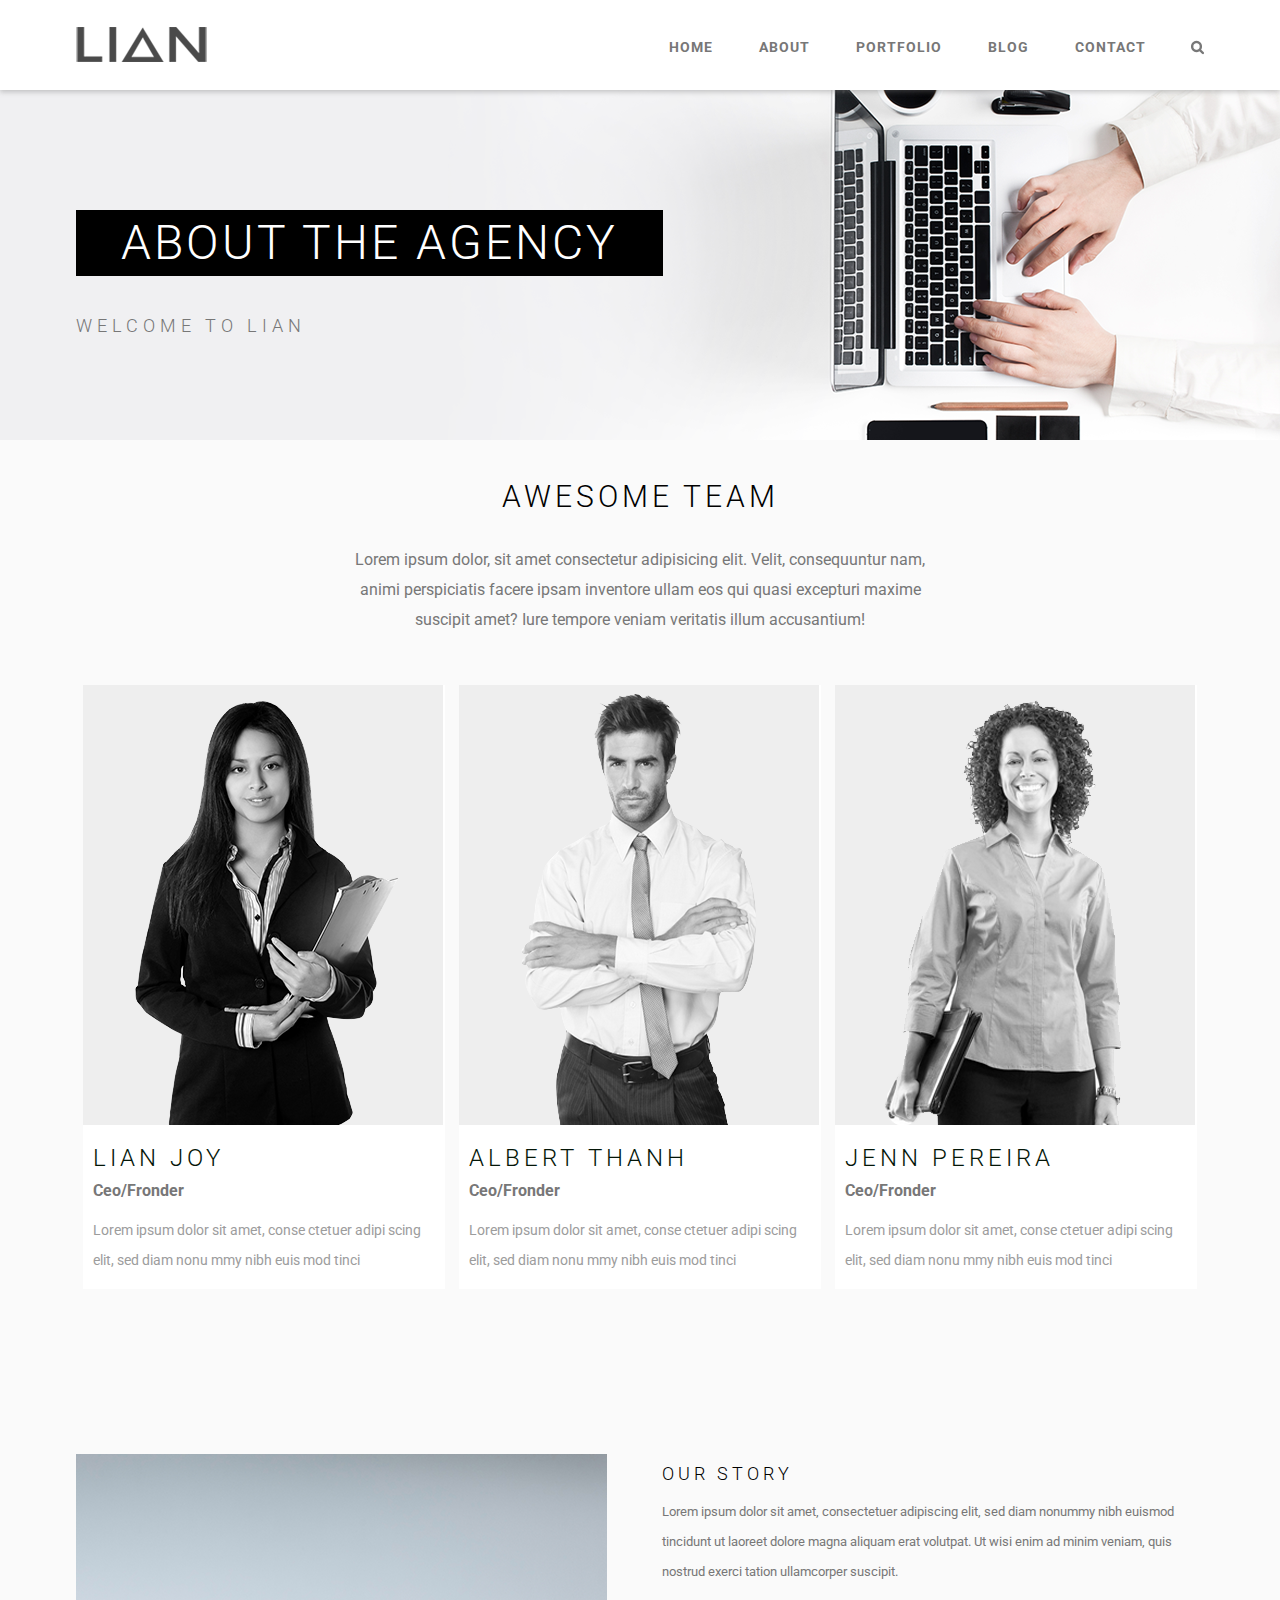
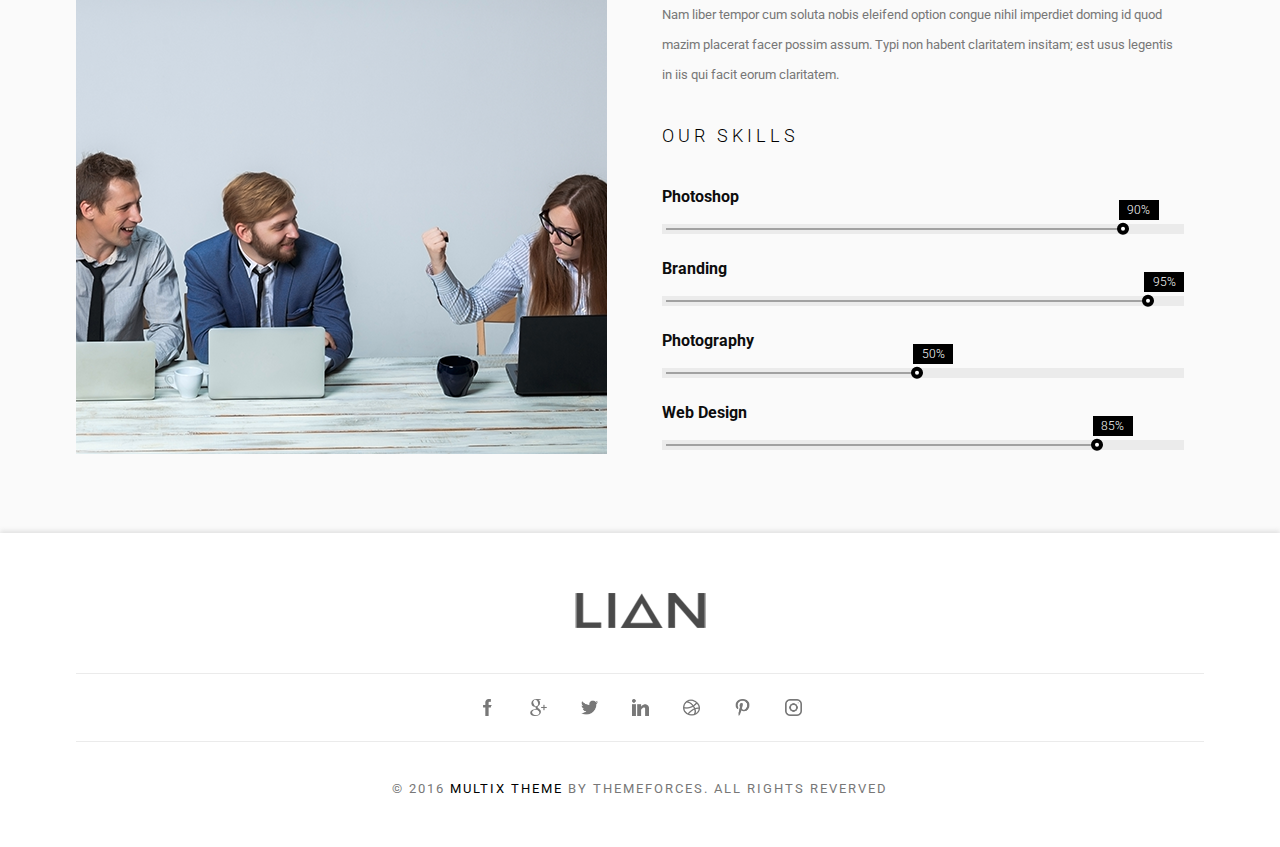
<file: about.html>
<!DOCTYPE html>
<html lang="en">
<head>
    <meta charset="UTF-8">
    <meta name="viewport" content="width=device-width, initial-scale=1.0">
    <meta http-equiv="X-UA-Compatible" content="ie=edge">
    <title>Lian</title>
    <!-- google fonts -->
    <link href="https://fonts.googleapis.com/css?family=Roboto:300,400,700&display=swap" rel="stylesheet">
    <!-- slick slide -->
    <link rel="stylesheet" type="text/css" href="css/slick.css"/>
    <link rel="stylesheet" type="text/css" href="css/slick-theme.css"/>
    <!-- My style -->
    <link rel="stylesheet" href="css/main.css" type="text/css">
</head>
<body>
    <header>
        <div class="wrap">
            <div class="head flex justify-between align-items-center">
                <div class="logo">
                    <a href="index.html"><img src="img/logo.png" alt="Logo"></a>
                </div>
                <div class="head-menu flex align-items-center justify-end">
                    <nav>
                        <a href="index.html">Home</a>
                        <a href="about.html">About</a>
                        <a href="portfolio.html">Portfolio</a>
                        <a href="blog.html">Blog</a>
                        <a href="contact.html">Contact</a>
                    </nav>
                    <div class="head-menu__search">
                        <span class="head-menu__search--item"><input type="text" placeholder="Search..."></span>
                        <svg xmlns="http://www.w3.org/2000/svg" xmlns:xlink="http://www.w3.org/1999/xlink"
                            width="13px" height="15px">
                            <image  x="0px" y="0px" width="13px" height="15px"  xlink:href="[data-uri]" />
                        </svg>
                    </div>
                </div>
            </div>
        </div>
    </header>

    <section class="contact-banner contact-bg">
        <div class="wrap">
            <div class="banner-content">
                <h1>About the agency</h1>
                <p>Welcome to lian</p>
            </div>
        </div>
    </section>

    <section class="awesome-team">
        <div class="wrap">
            <h3>Awesome team</h3>
            <p class="awesome-team--desc">Lorem ipsum dolor, sit amet consectetur adipisicing elit. Velit, consequuntur nam, animi perspiciatis facere ipsam inventore ullam eos qui quasi excepturi maxime suscipit amet? Iure tempore veniam veritatis illum accusantium!</p>
            <div class="awesome-team__box flex align-items-start justify-between">
                <div class="awesome-team__box--item">
                    <div class="awesome-team__box--photo">
                        <img src="img/team_1.png" alt="Team">
                        <a href="#"></a>
                    </div>
                    <h5>Lian Joy</h5>
                    <span>Ceo/Fronder</span>
                    <p>Lorem ipsum dolor sit amet, conse ctetuer adipi scing elit, sed diam nonu mmy nibh euis mod tinci </p>
                </div>
                <div class="awesome-team__box--item">
                    <div class="awesome-team__box--photo">
                        <img src="img/team_2.png" alt="Team">
                        <a href="#"></a>
                    </div>
                    <h5>Albert Thanh</h5>
                    <span>Ceo/Fronder</span>
                    <p>Lorem ipsum dolor sit amet, conse ctetuer adipi scing elit, sed diam nonu mmy nibh euis mod tinci </p>
                </div>
                <div class="awesome-team__box--item">
                    <div class="awesome-team__box--photo">
                        <img src="img/team_3.png" alt="Team">
                        <a href="#"></a>
                    </div>
                    <h5>Jenn Pereira</h5>
                    <span>Ceo/Fronder</span>                    
                    <p>Lorem ipsum dolor sit amet, conse ctetuer adipi scing elit, sed diam nonu mmy nibh euis mod tinci </p>
                </div>
            </div>
        
        
        </div>
    </section>

    <section class="about">
        <div class="wrap">
            <div class="flex align-items-start justify-between">
                <div class="about__img">
                    <img src="img/aboutUsImg.png" alt="about us">
                </div>

                <div class="about__us">
                    <div class="about__us--story">
                        <h3>Our story</h3>
                        <p>Lorem ipsum dolor sit amet, consectetuer adipiscing elit, sed diam nonummy nibh euismod tincidunt ut laoreet dolore magna aliquam erat volutpat. Ut wisi enim ad minim veniam, quis nostrud exerci tation ullamcorper suscipit.</p>
                        <p>Nam liber tempor cum soluta nobis eleifend option congue nihil imperdiet doming id quod mazim placerat facer possim assum. Typi non habent claritatem insitam; est usus legentis in iis qui facit eorum claritatem.</p>
                    </div>
                    <div class="about__us--skills">
                        <h3>Our skills</h3>
                        <div class="box-bars">
                            <div class="bars">
                                <div class="bars-title">Photoshop</div>
                                <div class="bars-line">
                                    <div class="bars-line--pros" style="width: 90%">
                                        <div class="bars-line--item"><span class="pros"> 90%</span></div>
                                        
                                    </div>
                                </div>
                            </div>
                            <div class="bars">
                                <div class="bars-title">Branding</div>
                                <div class="bars-line">
                                    <div class="bars-line--pros" style="width: 95%">
                                        <div class="bars-line--item"><span class="pros">95%</span></div>
                                    </div>
                                </div>
                            </div>
                            <div class="bars">
                                <div class="bars-title">Photography</div>
                                <div class="bars-line">
                                    <div class="bars-line--pros" style="width: 50%">
                                        <div class="bars-line--item"><span class="pros"> 50%</span></div>
                                    </div>
                                </div>
                            </div>
                            <div class="bars">
                                <div class="bars-title">Web Design</div>
                                <div class="bars-line">
                                    <div class="bars-line--pros" style="width: 85%">
                                        <div class="bars-line--item"><span class="pros"> 85%</span></div>
                                    </div>
                                </div>
                            </div>
                        </div>
                    </div>
                </div>
            </div>
        </div>

    </section>    

    <footer>
        <div class="wrap">
            <div class="footer-logo">
                <img src="img/logo.png" alt="logo">
            </div>
            <div class="social-menu">
                <a href="#"><img src="img/facebook.png" alt=""></a>
                <a href="#"><img src="img/google-plus-logo.png" alt=""></a>
                <a href="#"><img src="img/twitter.png" alt=""></a>
                <a href="#"><img src="img/linkedin.png" alt=""></a>
                <a href="#"><img src="img/dribbble-hand-drawn-logo.png" alt=""></a>
                <a href="#"><img src="img/pinterest.png" alt=""></a>
                <a href="#"><img src="img/instagram.png" alt=""></a>
            </div>
            <div class="footer-copyright">
                &copy; 2016
                <span>Multix theme</span>
                by themeforces. all rights reverved
            </div>
        </div>
    </footer>
    

    <script src="js/jquery-3.1.1.min.js"></script>
    <!-- my scripts -->
    <script src="js/header.js"></script>
    <script src="js/range.js"></script>
</body>
</html>
</file>
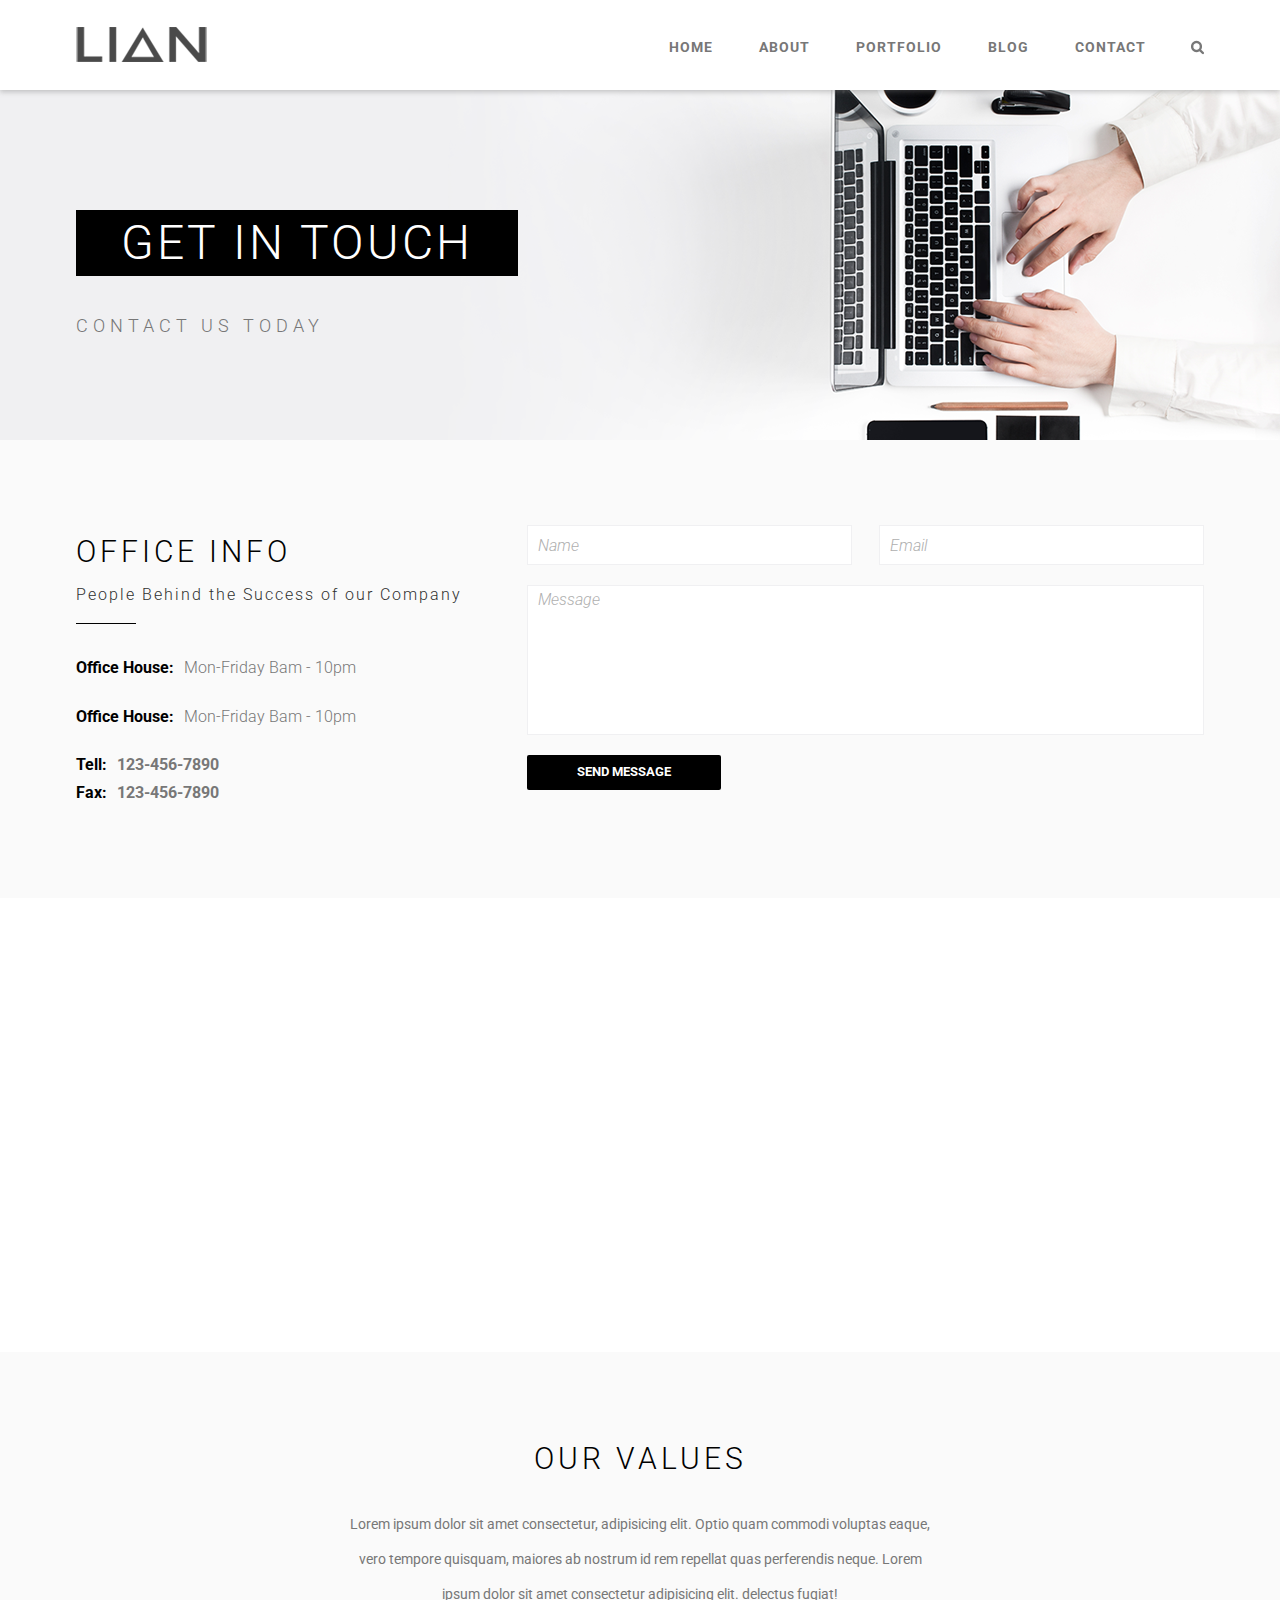
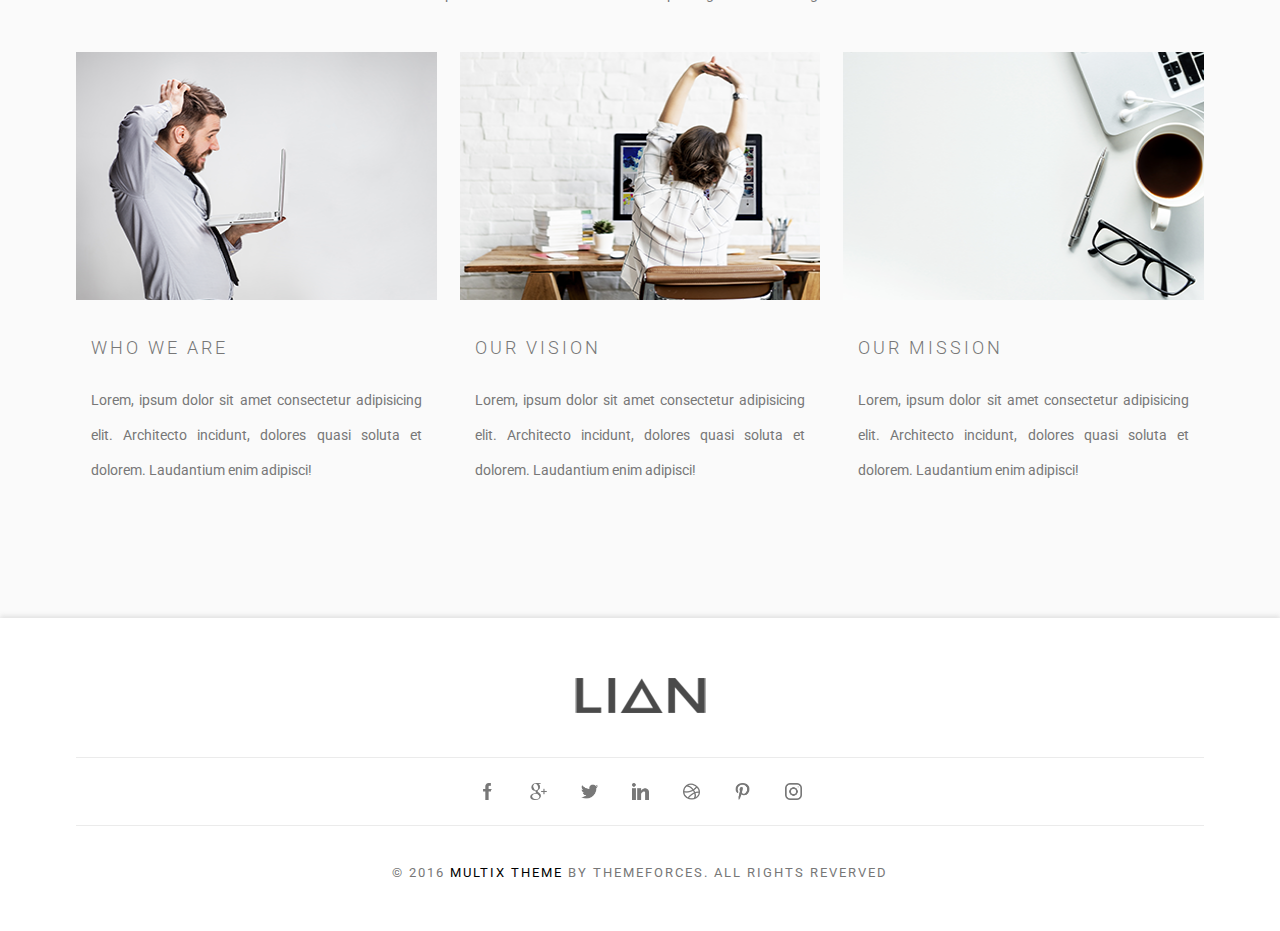
<file: contact.html>
<!DOCTYPE html>
<html lang="en">
<head>
    <meta charset="UTF-8">
    <meta name="viewport" content="width=device-width, initial-scale=1.0">
    <meta http-equiv="X-UA-Compatible" content="ie=edge">
    <title>ThermoBrett</title>
    <!-- google fonts -->
    <link href="https://fonts.googleapis.com/css?family=Roboto:300,400,700&display=swap" rel="stylesheet">
    <!-- My style -->
    <link rel="stylesheet" href="css/main.css" type="text/css"> 
</head>
<body>
    <header>
        <div class="wrap">
            <div class="head flex justify-between align-items-center">
                <div class="logo">
                    <a href="index.html"><img src="img/logo.png" alt="Logo"></a>
                </div>
                <div class="head-menu flex align-items-center justify-end">
                    <nav>
                        <a href="index.html">Home</a>
                        <a href="about.html">About</a>
                        <a href="portfolio.html">Portfolio</a>
                        <a href="blog.html">Blog</a>
                        <a href="contact.html">Contact</a>
                    </nav>
                    <div class="head-menu__search">
                        <span class="head-menu__search--item"><input type="text" placeholder="Search..."></span>
                        <svg xmlns="http://www.w3.org/2000/svg" xmlns:xlink="http://www.w3.org/1999/xlink"
                            width="13px" height="15px">
                            <image  x="0px" y="0px" width="13px" height="15px"  xlink:href="[data-uri]" />
                        </svg>
                    </div>
                </div>
            </div>
        </div>
    </header>

    <section class="contact-banner contact-bg">
        <div class="wrap">
            <div class="banner-content">
                <h1>get in touch</h1>
                <p>Contact us today</p>
            </div>
        </div>
    </section>

    <section class="office-info">
        <div class="wrap">
            <div class="office-info__box flex align-items-start justify-between">
                <div class="office-info__desc">
                    <h3>Office info</h3>
                    <p>People Behind the Success of our Company</p>
                    <div class="office-info__desc--house"><span>Office House:</span>Mon-Friday Bam - 10pm</div>
                    <div class="office-info__desc--address"><span>Office House:</span>Mon-Friday Bam - 10pm</div>
                    <div class="office-info__desc--tell"><span>Tell:</span>123-456-7890</div>
                    <div class="office-info__desc--fax"><span>Fax:</span>123-456-7890</div>
                </div>

                <div class="office-info__form">
                    <form>
                        <div class="flex align-items-center justify-between">
                            <input type="text" name="name" placeholder="Name">
                            <input type="text" name="email" placeholder="Email">
                        </div>
                        <textarea name="message" class="message" placeholder="Message"></textarea>
                        <button class="btn office-info__form--btn">Send message</button>
                    </form>
                </div>
            </div>
        </div>
    </section>

    <section class="office-map">
            <iframe src="https://www.google.com/maps/embed?pb=!1m18!1m12!1m3!1d216350.0527030645!2d35.98096697934754!3d49.981486750713515!2m3!1f0!2f0!3f0!3m2!1i1024!2i768!4f13.1!3m3!1m2!1s0x4127a09f63ab0f8b%3A0x2d4c18681aa4be0a!2z0KXQsNGA0YzQutC-0LIsINCl0LDRgNGM0LrQvtCy0YHQutCw0Y8g0L7QsdC70LDRgdGC0YwsINCj0LrRgNCw0LjQvdCw!5e0!3m2!1sru!2slv!4v1571769202477!5m2!1sru!2slv" width="600" height="450" frameborder="0" style="border:0;" allowfullscreen=""></iframe>
    </section>

    <section class="our-values">
        <div class="wrap">
            <h3>Our values</h3>
            <p>Lorem ipsum dolor sit amet consectetur, adipisicing elit. Optio quam commodi voluptas eaque, vero tempore quisquam, 
                maiores ab nostrum id rem repellat quas perferendis neque. Lorem ipsum dolor sit amet consectetur adipisicing elit. delectus fugiat!</p>
                
            <div class="our-values__box flex align-items-start justify-between">
                <div class="our-values__box--item">
                    <img src="img/our-values_1.png" alt="values">
                    <h4>Who we are</h4>
                    <p>Lorem, ipsum dolor sit amet consectetur adipisicing elit. Architecto incidunt, dolores quasi soluta et dolorem. 
                        Laudantium enim adipisci!</p>
                    <a href="#" class="our-values__box--link">
                            <svg xmlns="http://www.w3.org/2000/svg" xmlns:xlink="http://www.w3.org/1999/xlink" version="1.1" 
                            id="Capa_1" x="0px" y="0px" viewBox="0 0 31.444 31.444" style="enable-background:new 0 0 31.444 31.444;" 
                            xml:space="preserve" width="40px" height="40px"><g><path 
                            d="M1.119,16.841c-0.619,0-1.111-0.508-1.111-1.127c0-0.619,0.492-1.111,1.111-1.111h13.475V1.127  C14.595,0.508,15.103,0,15.722,0c0.619,0,1.111,0.508,1.111,1.127v13.476h13.475c0.619,0,1.127,0.492,1.127,1.111  c0,0.619-0.508,1.127-1.127,1.127H16.833v13.476c0,0.619-0.492,1.127-1.111,1.127c-0.619,0-1.127-0.508-1.127-1.127V16.841H1.119z" 
                            data-original="#1E201D" class="active-path" data-old_color="#1E201D" fill="#FFFFFF"/></g> </svg>  
                    </a>
                </div>
                <div class="our-values__box--item">
                    <img src="img/our-values_2.png" alt="values">
                    <h4>Our vision</h4>
                    <p>Lorem, ipsum dolor sit amet consectetur adipisicing elit. Architecto incidunt, dolores quasi soluta et dolorem. 
                        Laudantium enim adipisci!</p>
                    <a href="#" class="our-values__box--link">
                            <svg xmlns="http://www.w3.org/2000/svg" xmlns:xlink="http://www.w3.org/1999/xlink" version="1.1" 
                            id="Capa_1" x="0px" y="0px" viewBox="0 0 31.444 31.444" style="enable-background:new 0 0 31.444 31.444;" 
                            xml:space="preserve" width="40px" height="40px"><g><path 
                            d="M1.119,16.841c-0.619,0-1.111-0.508-1.111-1.127c0-0.619,0.492-1.111,1.111-1.111h13.475V1.127  C14.595,0.508,15.103,0,15.722,0c0.619,0,1.111,0.508,1.111,1.127v13.476h13.475c0.619,0,1.127,0.492,1.127,1.111  c0,0.619-0.508,1.127-1.127,1.127H16.833v13.476c0,0.619-0.492,1.127-1.111,1.127c-0.619,0-1.127-0.508-1.127-1.127V16.841H1.119z" 
                            data-original="#1E201D" class="active-path" data-old_color="#1E201D" fill="#FFFFFF"/></g> </svg>
                            
                    </a>

                </div>
                <div class="our-values__box--item">
                    <img src="img/our-values_3.png" alt="values">
                    <h4>Our mission</h4>
                    <p>Lorem, ipsum dolor sit amet consectetur adipisicing elit. Architecto incidunt, dolores quasi soluta et dolorem. 
                        Laudantium enim adipisci!</p>
                    <a href="#" class="our-values__box--link">
                            <svg xmlns="http://www.w3.org/2000/svg" xmlns:xlink="http://www.w3.org/1999/xlink" version="1.1" 
                            id="Capa_1" x="0px" y="0px" viewBox="0 0 31.444 31.444" style="enable-background:new 0 0 31.444 31.444;" 
                            xml:space="preserve" width="40px" height="40px"><g><path 
                            d="M1.119,16.841c-0.619,0-1.111-0.508-1.111-1.127c0-0.619,0.492-1.111,1.111-1.111h13.475V1.127  C14.595,0.508,15.103,0,15.722,0c0.619,0,1.111,0.508,1.111,1.127v13.476h13.475c0.619,0,1.127,0.492,1.127,1.111  c0,0.619-0.508,1.127-1.127,1.127H16.833v13.476c0,0.619-0.492,1.127-1.111,1.127c-0.619,0-1.127-0.508-1.127-1.127V16.841H1.119z" 
                            data-original="#1E201D" class="active-path" data-old_color="#1E201D" fill="#FFFFFF"/></g> </svg>
                            
                    </a>

                </div>
            </div>
        
        
        </div>
    </section>

    <footer>
        <div class="wrap">
            <div class="footer-logo">
                <img src="img/logo.png" alt="logo">
            </div>
            <div class="social-menu">
                <a href="#"><img src="img/facebook.png" alt=""></a>
                <a href="#"><img src="img/google-plus-logo.png" alt=""></a>
                <a href="#"><img src="img/twitter.png" alt=""></a>
                <a href="#"><img src="img/linkedin.png" alt=""></a>
                <a href="#"><img src="img/dribbble-hand-drawn-logo.png" alt=""></a>
                <a href="#"><img src="img/pinterest.png" alt=""></a>
                <a href="#"><img src="img/instagram.png" alt=""></a>
            </div>
            <div class="footer-copyright">
                &copy; 2016
                <span>Multix theme</span>
                by themeforces. all rights reverved
            </div>
        </div>
    </footer>
    
    <script src="js/jquery-3.1.1.min.js"></script>
    <script src="js/header.js"></script>

</body>
</html>
</file>
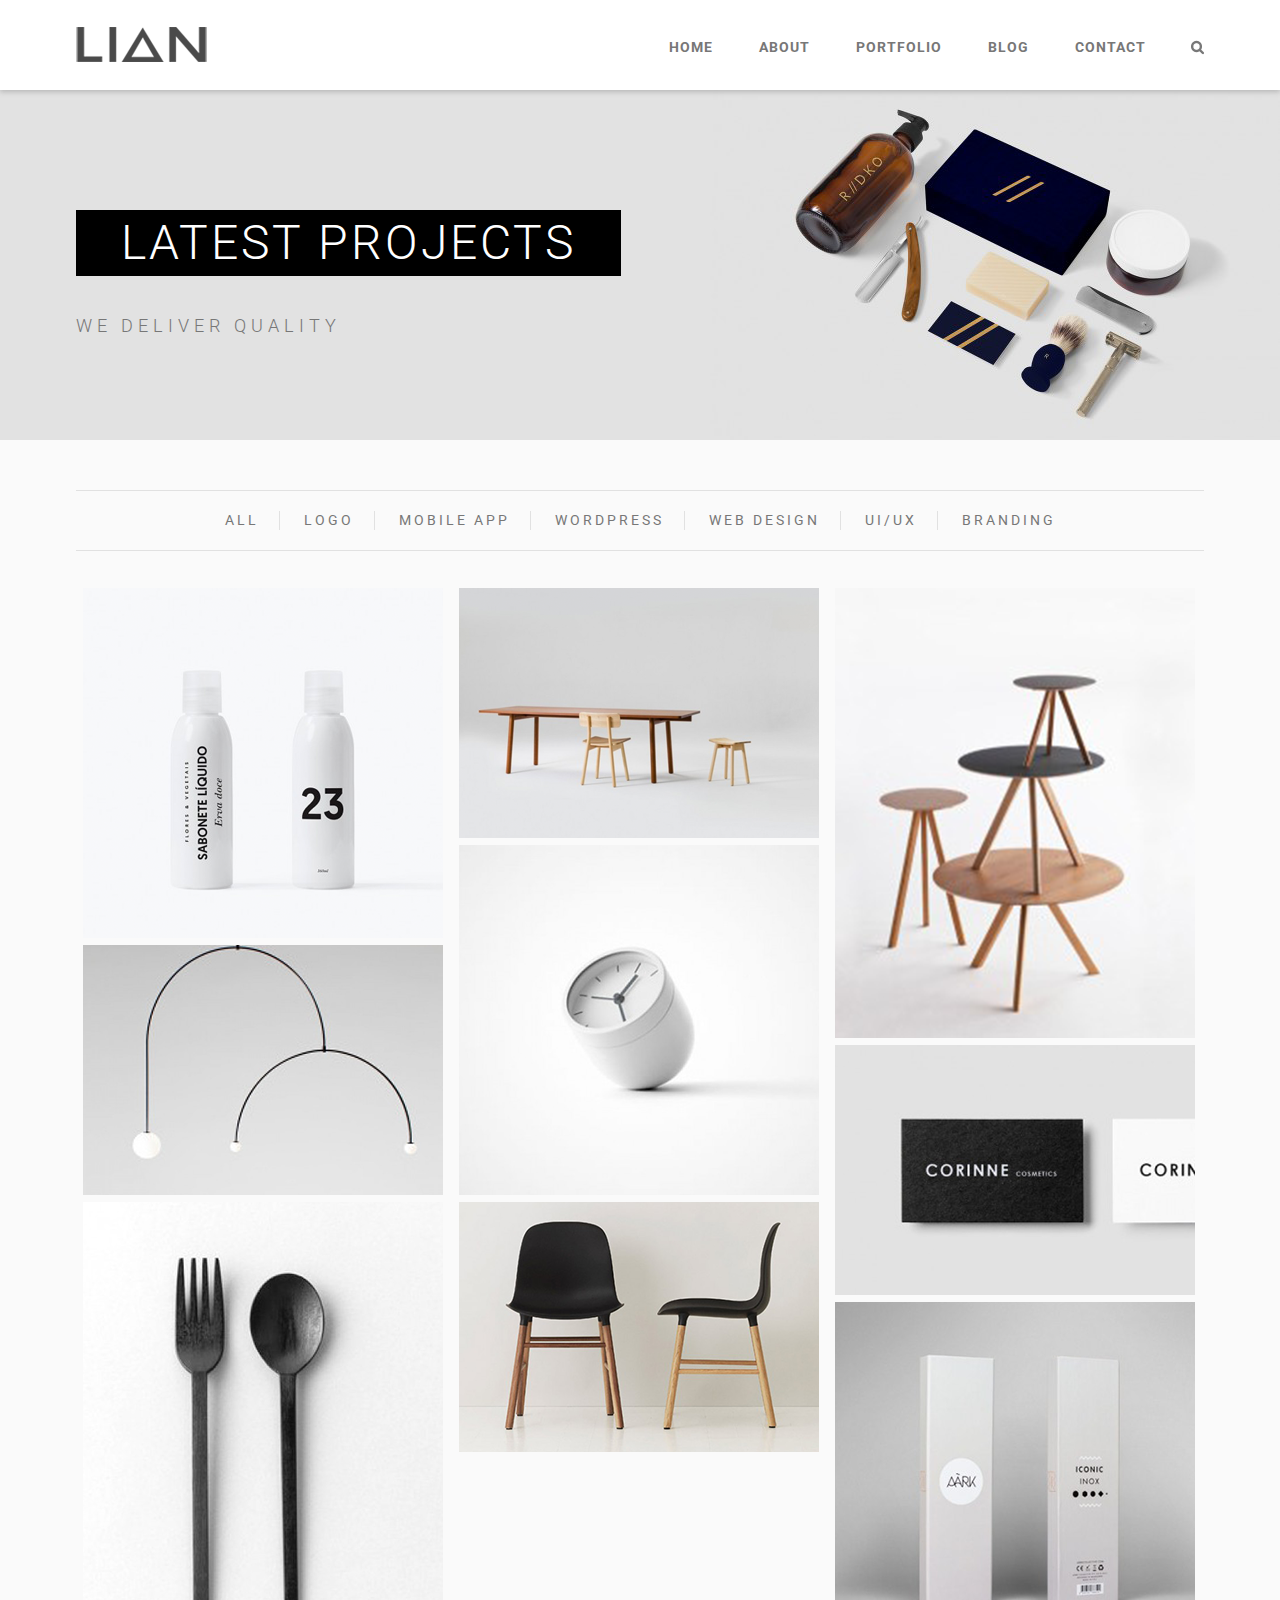
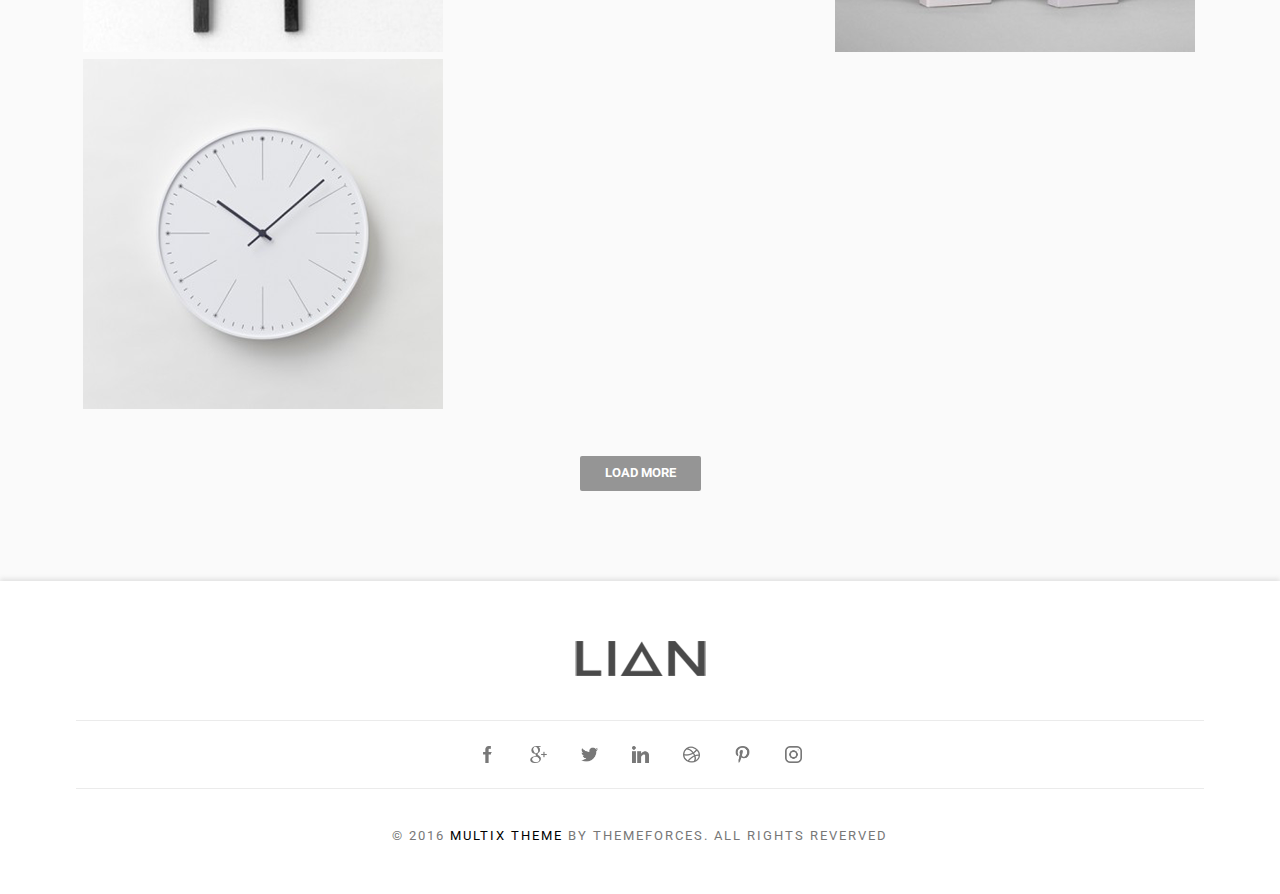
<file: portfolio.html>
<!DOCTYPE html>
<html lang="en">
<head>
    <meta charset="UTF-8">
    <meta name="viewport" content="width=device-width, initial-scale=1.0">
    <meta http-equiv="X-UA-Compatible" content="ie=edge">
    <title>Lian</title>
    <!-- google fonts -->
    <link href="https://fonts.googleapis.com/css?family=Roboto:300,400,700&display=swap" rel="stylesheet">
    <!-- slick slide -->
    <link rel="stylesheet" type="text/css" href="css/slick.css"/>
    <link rel="stylesheet" type="text/css" href="css/slick-theme.css"/>
    <!-- My style -->
    <link rel="stylesheet" href="css/main.css" type="text/css"> 
</head>
<body>
    <header>
        <div class="wrap">
            <div class="head flex justify-between align-items-center">
                <div class="logo">
                    <a href="index.html"><img src="img/logo.png" alt="Logo"></a>
                </div>
                <div class="head-menu flex align-items-center justify-end">
                    <nav>
                        <a href="index.html">Home</a>
                        <a href="about.html">About</a>
                        <a href="portfolio.html">Portfolio</a>
                        <a href="blog.html">Blog</a>
                        <a href="contact.html">Contact</a>
                    </nav>
                    <div class="head-menu__search">
                        <span class="head-menu__search--item"><input type="text" placeholder="Search..."></span>
                        <svg xmlns="http://www.w3.org/2000/svg" xmlns:xlink="http://www.w3.org/1999/xlink"
                            width="13px" height="15px">
                            <image  x="0px" y="0px" width="13px" height="15px"  xlink:href="[data-uri]" />
                        </svg>
                    </div>
                </div>
            </div>
        </div>
    </header>

    <section class="contact-banner portfolio-bg">
        <div class="wrap">
            <div class="banner-content">
                <h1>Latest projects</h1>
                <p>we deliver quality</p>
            </div>
        </div>
    </section>

    <section class="main-content">
        <div class="wrap">
            <div id="tabs">
                <ul>
                    <li><a  data-toggle="tab" href="#tabs-1">all</a></li>
                    <li><a  data-toggle="tab" href="#tabs-2">logo</a></li>
                    <li><a  data-toggle="tab" href="#tabs-3">mobile app</a></li>
                    <li><a  data-toggle="tab" href="#tabs-4">wordpress</a></li>
                    <li><a  data-toggle="tab" href="#tabs-5">web design</a></li>
                    <li><a  data-toggle="tab" href="#tabs-6">ui/ux</a></li>
                    <li><a  data-toggle="tab" href="#tabs-7">branding</a></li>
                </ul>
                
                <div id="tabs-1">
                    <div class="card-group" id="grid" data-columns>
                        <div class="card">
                            <img src="img/products/massonry_1.png" alt="card">
                            <div class="cover-item-galery"><a href="portfolioDetails.html">
                                <svg xmlns="http://www.w3.org/2000/svg" xmlns:xlink="http://www.w3.org/1999/xlink" version="1.1" 
                                id="Capa_1" x="0px" y="0px" viewBox="0 0 31.444 31.444" style="enable-background:new 0 0 31.444 31.444;" 
                                xml:space="preserve" width="45px" height="45px"><g><path 
                                d="M1.119,16.841c-0.619,0-1.111-0.508-1.111-1.127c0-0.619,0.492-1.111,1.111-1.111h13.475V1.127  C14.595,0.508,15.103,0,15.722,0c0.619,0,1.111,0.508,1.111,1.127v13.476h13.475c0.619,0,1.127,0.492,1.127,1.111  c0,0.619-0.508,1.127-1.127,1.127H16.833v13.476c0,0.619-0.492,1.127-1.111,1.127c-0.619,0-1.127-0.508-1.127-1.127V16.841H1.119z" 
                                data-original="#1E201D" class="active-path" data-old_color="#1E201D" fill="#FFFFFF"/></g> </svg>
                            </a></div>
                        </div>
                        <div class="card">
                            <img src="img/products/massonry_2.png" alt="">
                            <div class="cover-item-galery"><a href="portfolioDetails.html">
                                    <svg xmlns="http://www.w3.org/2000/svg" xmlns:xlink="http://www.w3.org/1999/xlink" version="1.1" 
                                    id="Capa_1" x="0px" y="0px" viewBox="0 0 31.444 31.444" style="enable-background:new 0 0 31.444 31.444;" 
                                    xml:space="preserve" width="45px" height="45px"><g><path 
                                    d="M1.119,16.841c-0.619,0-1.111-0.508-1.111-1.127c0-0.619,0.492-1.111,1.111-1.111h13.475V1.127  C14.595,0.508,15.103,0,15.722,0c0.619,0,1.111,0.508,1.111,1.127v13.476h13.475c0.619,0,1.127,0.492,1.127,1.111  c0,0.619-0.508,1.127-1.127,1.127H16.833v13.476c0,0.619-0.492,1.127-1.111,1.127c-0.619,0-1.127-0.508-1.127-1.127V16.841H1.119z" 
                                    data-original="#1E201D" class="active-path" data-old_color="#1E201D" fill="#FFFFFF"/></g> </svg>
                            </a></div>
                        </div>
                        <div class="card">
                            <img src="img/products/massonry_3.png" alt="">
                            <div class="cover-item-galery"><a href="portfolioDetails.html">
                                    <svg xmlns="http://www.w3.org/2000/svg" xmlns:xlink="http://www.w3.org/1999/xlink" version="1.1" 
                                    id="Capa_1" x="0px" y="0px" viewBox="0 0 31.444 31.444" style="enable-background:new 0 0 31.444 31.444;" 
                                    xml:space="preserve" width="45px" height="45px"><g><path 
                                    d="M1.119,16.841c-0.619,0-1.111-0.508-1.111-1.127c0-0.619,0.492-1.111,1.111-1.111h13.475V1.127  C14.595,0.508,15.103,0,15.722,0c0.619,0,1.111,0.508,1.111,1.127v13.476h13.475c0.619,0,1.127,0.492,1.127,1.111  c0,0.619-0.508,1.127-1.127,1.127H16.833v13.476c0,0.619-0.492,1.127-1.111,1.127c-0.619,0-1.127-0.508-1.127-1.127V16.841H1.119z" 
                                    data-original="#1E201D" class="active-path" data-old_color="#1E201D" fill="#FFFFFF"/></g> </svg>
                            </a></div>
                        </div>
                        <div class="card">
                            <img src="img/products/massonry_4.png" alt="">
                            <div class="cover-item-galery"><a href="portfolioDetails.html">
                                    <svg xmlns="http://www.w3.org/2000/svg" xmlns:xlink="http://www.w3.org/1999/xlink" version="1.1" 
                                    id="Capa_1" x="0px" y="0px" viewBox="0 0 31.444 31.444" style="enable-background:new 0 0 31.444 31.444;" 
                                    xml:space="preserve" width="45px" height="45px"><g><path 
                                    d="M1.119,16.841c-0.619,0-1.111-0.508-1.111-1.127c0-0.619,0.492-1.111,1.111-1.111h13.475V1.127  C14.595,0.508,15.103,0,15.722,0c0.619,0,1.111,0.508,1.111,1.127v13.476h13.475c0.619,0,1.127,0.492,1.127,1.111  c0,0.619-0.508,1.127-1.127,1.127H16.833v13.476c0,0.619-0.492,1.127-1.111,1.127c-0.619,0-1.127-0.508-1.127-1.127V16.841H1.119z" 
                                    data-original="#1E201D" class="active-path" data-old_color="#1E201D" fill="#FFFFFF"/></g> </svg>
                            </a></div>
                        </div>
                        <div class="card">
                            <img src="img/products/massonry_5.png" alt="">
                            <div class="cover-item-galery"><a href="portfolioDetails.html">
                                    <svg xmlns="http://www.w3.org/2000/svg" xmlns:xlink="http://www.w3.org/1999/xlink" version="1.1" 
                                    id="Capa_1" x="0px" y="0px" viewBox="0 0 31.444 31.444" style="enable-background:new 0 0 31.444 31.444;" 
                                    xml:space="preserve" width="45px" height="45px"><g><path 
                                    d="M1.119,16.841c-0.619,0-1.111-0.508-1.111-1.127c0-0.619,0.492-1.111,1.111-1.111h13.475V1.127  C14.595,0.508,15.103,0,15.722,0c0.619,0,1.111,0.508,1.111,1.127v13.476h13.475c0.619,0,1.127,0.492,1.127,1.111  c0,0.619-0.508,1.127-1.127,1.127H16.833v13.476c0,0.619-0.492,1.127-1.111,1.127c-0.619,0-1.127-0.508-1.127-1.127V16.841H1.119z" 
                                    data-original="#1E201D" class="active-path" data-old_color="#1E201D" fill="#FFFFFF"/></g> </svg>
                            </a></div>
                        </div>
                        <div class="card">
                            <img src="img/products/massonry_6.png" alt="">
                            <div class="cover-item-galery"><a href="portfolioDetails.html">
                                    <svg xmlns="http://www.w3.org/2000/svg" xmlns:xlink="http://www.w3.org/1999/xlink" version="1.1" 
                                    id="Capa_1" x="0px" y="0px" viewBox="0 0 31.444 31.444" style="enable-background:new 0 0 31.444 31.444;" 
                                    xml:space="preserve" width="45px" height="45px"><g><path 
                                    d="M1.119,16.841c-0.619,0-1.111-0.508-1.111-1.127c0-0.619,0.492-1.111,1.111-1.111h13.475V1.127  C14.595,0.508,15.103,0,15.722,0c0.619,0,1.111,0.508,1.111,1.127v13.476h13.475c0.619,0,1.127,0.492,1.127,1.111  c0,0.619-0.508,1.127-1.127,1.127H16.833v13.476c0,0.619-0.492,1.127-1.111,1.127c-0.619,0-1.127-0.508-1.127-1.127V16.841H1.119z" 
                                    data-original="#1E201D" class="active-path" data-old_color="#1E201D" fill="#FFFFFF"/></g> </svg>
                            </a></div>
                        </div>
                        <div class="card">
                            <img src="img/products/massonry_7.png" alt="">
                            <div class="cover-item-galery"><a href="portfolioDetails.html">
                                    <svg xmlns="http://www.w3.org/2000/svg" xmlns:xlink="http://www.w3.org/1999/xlink" version="1.1" 
                                    id="Capa_1" x="0px" y="0px" viewBox="0 0 31.444 31.444" style="enable-background:new 0 0 31.444 31.444;" 
                                    xml:space="preserve" width="45px" height="45px"><g><path 
                                    d="M1.119,16.841c-0.619,0-1.111-0.508-1.111-1.127c0-0.619,0.492-1.111,1.111-1.111h13.475V1.127  C14.595,0.508,15.103,0,15.722,0c0.619,0,1.111,0.508,1.111,1.127v13.476h13.475c0.619,0,1.127,0.492,1.127,1.111  c0,0.619-0.508,1.127-1.127,1.127H16.833v13.476c0,0.619-0.492,1.127-1.111,1.127c-0.619,0-1.127-0.508-1.127-1.127V16.841H1.119z" 
                                    data-original="#1E201D" class="active-path" data-old_color="#1E201D" fill="#FFFFFF"/></g> </svg>
                            </a></div>
                        </div>
                        <div class="card">
                            <img src="img/products/massonry_8.png" alt="">
                            <div class="cover-item-galery"><a href="portfolioDetails.html">
                                    <svg xmlns="http://www.w3.org/2000/svg" xmlns:xlink="http://www.w3.org/1999/xlink" version="1.1" 
                                    id="Capa_1" x="0px" y="0px" viewBox="0 0 31.444 31.444" style="enable-background:new 0 0 31.444 31.444;" 
                                    xml:space="preserve" width="45px" height="45px"><g><path 
                                    d="M1.119,16.841c-0.619,0-1.111-0.508-1.111-1.127c0-0.619,0.492-1.111,1.111-1.111h13.475V1.127  C14.595,0.508,15.103,0,15.722,0c0.619,0,1.111,0.508,1.111,1.127v13.476h13.475c0.619,0,1.127,0.492,1.127,1.111  c0,0.619-0.508,1.127-1.127,1.127H16.833v13.476c0,0.619-0.492,1.127-1.111,1.127c-0.619,0-1.127-0.508-1.127-1.127V16.841H1.119z" 
                                    data-original="#1E201D" class="active-path" data-old_color="#1E201D" fill="#FFFFFF"/></g> </svg>
                            </a></div>
                        </div>
                        <div class="card">
                            <img src="img/products/massonry_9.png" alt="">
                            <div class="cover-item-galery"><a href="portfolioDetails.html">
                                    <svg xmlns="http://www.w3.org/2000/svg" xmlns:xlink="http://www.w3.org/1999/xlink" version="1.1" 
                                    id="Capa_1" x="0px" y="0px" viewBox="0 0 31.444 31.444" style="enable-background:new 0 0 31.444 31.444;" 
                                    xml:space="preserve" width="45px" height="45px"><g><path 
                                    d="M1.119,16.841c-0.619,0-1.111-0.508-1.111-1.127c0-0.619,0.492-1.111,1.111-1.111h13.475V1.127  C14.595,0.508,15.103,0,15.722,0c0.619,0,1.111,0.508,1.111,1.127v13.476h13.475c0.619,0,1.127,0.492,1.127,1.111  c0,0.619-0.508,1.127-1.127,1.127H16.833v13.476c0,0.619-0.492,1.127-1.111,1.127c-0.619,0-1.127-0.508-1.127-1.127V16.841H1.119z" 
                                    data-original="#1E201D" class="active-path" data-old_color="#1E201D" fill="#FFFFFF"/></g> </svg>
                            </a></div>
                        </div>
                        <div class="card">
                            <img src="img/products/massonry_10.png" alt="">
                            <div class="cover-item-galery"><a href="portfolioDetails.html">
                                    <svg xmlns="http://www.w3.org/2000/svg" xmlns:xlink="http://www.w3.org/1999/xlink" version="1.1" 
                                    id="Capa_1" x="0px" y="0px" viewBox="0 0 31.444 31.444" style="enable-background:new 0 0 31.444 31.444;" 
                                    xml:space="preserve" width="45px" height="45px"><g><path 
                                    d="M1.119,16.841c-0.619,0-1.111-0.508-1.111-1.127c0-0.619,0.492-1.111,1.111-1.111h13.475V1.127  C14.595,0.508,15.103,0,15.722,0c0.619,0,1.111,0.508,1.111,1.127v13.476h13.475c0.619,0,1.127,0.492,1.127,1.111  c0,0.619-0.508,1.127-1.127,1.127H16.833v13.476c0,0.619-0.492,1.127-1.111,1.127c-0.619,0-1.127-0.508-1.127-1.127V16.841H1.119z" 
                                    data-original="#1E201D" class="active-path" data-old_color="#1E201D" fill="#FFFFFF"/></g> </svg>
                            </a></div>
                        </div>
                    </div>
                </div>
                <div id="tabs-2">
                    <div class="card-group" id="grid" data-columns>
                        <div class="card"> 
                            <img src="img/products/massonry_10.png" alt="">
                            <div class="cover-item-galery"><a href="portfolioDetails.html">
                                    <svg xmlns="http://www.w3.org/2000/svg" xmlns:xlink="http://www.w3.org/1999/xlink" version="1.1" 
                                    id="Capa_1" x="0px" y="0px" viewBox="0 0 31.444 31.444" style="enable-background:new 0 0 31.444 31.444;" 
                                    xml:space="preserve" width="45px" height="45px"><g><path 
                                    d="M1.119,16.841c-0.619,0-1.111-0.508-1.111-1.127c0-0.619,0.492-1.111,1.111-1.111h13.475V1.127  C14.595,0.508,15.103,0,15.722,0c0.619,0,1.111,0.508,1.111,1.127v13.476h13.475c0.619,0,1.127,0.492,1.127,1.111  c0,0.619-0.508,1.127-1.127,1.127H16.833v13.476c0,0.619-0.492,1.127-1.111,1.127c-0.619,0-1.127-0.508-1.127-1.127V16.841H1.119z" 
                                    data-original="#1E201D" class="active-path" data-old_color="#1E201D" fill="#FFFFFF"/></g> </svg>
                            </a></div>
                        </div>
                        <div class="card">
                            <img src="img/products/massonry_2.png" alt="">
                            <div class="cover-item-galery"><a href="portfolioDetails.html">
                                    <svg xmlns="http://www.w3.org/2000/svg" xmlns:xlink="http://www.w3.org/1999/xlink" version="1.1" 
                                    id="Capa_1" x="0px" y="0px" viewBox="0 0 31.444 31.444" style="enable-background:new 0 0 31.444 31.444;" 
                                    xml:space="preserve" width="45px" height="45px"><g><path 
                                    d="M1.119,16.841c-0.619,0-1.111-0.508-1.111-1.127c0-0.619,0.492-1.111,1.111-1.111h13.475V1.127  C14.595,0.508,15.103,0,15.722,0c0.619,0,1.111,0.508,1.111,1.127v13.476h13.475c0.619,0,1.127,0.492,1.127,1.111  c0,0.619-0.508,1.127-1.127,1.127H16.833v13.476c0,0.619-0.492,1.127-1.111,1.127c-0.619,0-1.127-0.508-1.127-1.127V16.841H1.119z" 
                                    data-original="#1E201D" class="active-path" data-old_color="#1E201D" fill="#FFFFFF"/></g> </svg>
                            </a></div>
                        </div>
                        <div class="card">
                            <img src="img/products/massonry_3.png" alt="">
                            <div class="cover-item-galery"><a href="portfolioDetails.html">
                                    <svg xmlns="http://www.w3.org/2000/svg" xmlns:xlink="http://www.w3.org/1999/xlink" version="1.1" 
                                    id="Capa_1" x="0px" y="0px" viewBox="0 0 31.444 31.444" style="enable-background:new 0 0 31.444 31.444;" 
                                    xml:space="preserve" width="45px" height="45px"><g><path 
                                    d="M1.119,16.841c-0.619,0-1.111-0.508-1.111-1.127c0-0.619,0.492-1.111,1.111-1.111h13.475V1.127  C14.595,0.508,15.103,0,15.722,0c0.619,0,1.111,0.508,1.111,1.127v13.476h13.475c0.619,0,1.127,0.492,1.127,1.111  c0,0.619-0.508,1.127-1.127,1.127H16.833v13.476c0,0.619-0.492,1.127-1.111,1.127c-0.619,0-1.127-0.508-1.127-1.127V16.841H1.119z" 
                                    data-original="#1E201D" class="active-path" data-old_color="#1E201D" fill="#FFFFFF"/></g> </svg>
                            </a></div>
                        </div>
                        <div class="card">
                            <img src="img/products/massonry_4.png" alt="">
                            <div class="cover-item-galery"><a href="portfolioDetails.html">
                                    <svg xmlns="http://www.w3.org/2000/svg" xmlns:xlink="http://www.w3.org/1999/xlink" version="1.1" 
                                    id="Capa_1" x="0px" y="0px" viewBox="0 0 31.444 31.444" style="enable-background:new 0 0 31.444 31.444;" 
                                    xml:space="preserve" width="45px" height="45px"><g><path 
                                    d="M1.119,16.841c-0.619,0-1.111-0.508-1.111-1.127c0-0.619,0.492-1.111,1.111-1.111h13.475V1.127  C14.595,0.508,15.103,0,15.722,0c0.619,0,1.111,0.508,1.111,1.127v13.476h13.475c0.619,0,1.127,0.492,1.127,1.111  c0,0.619-0.508,1.127-1.127,1.127H16.833v13.476c0,0.619-0.492,1.127-1.111,1.127c-0.619,0-1.127-0.508-1.127-1.127V16.841H1.119z" 
                                    data-original="#1E201D" class="active-path" data-old_color="#1E201D" fill="#FFFFFF"/></g> </svg>
                            </a></div>
                        </div>
                        <div class="card">
                            <img src="img/products/massonry_5.png" alt="">
                            <div class="cover-item-galery"><a href="portfolioDetails.html">
                                    <svg xmlns="http://www.w3.org/2000/svg" xmlns:xlink="http://www.w3.org/1999/xlink" version="1.1" 
                                    id="Capa_1" x="0px" y="0px" viewBox="0 0 31.444 31.444" style="enable-background:new 0 0 31.444 31.444;" 
                                    xml:space="preserve" width="45px" height="45px"><g><path 
                                    d="M1.119,16.841c-0.619,0-1.111-0.508-1.111-1.127c0-0.619,0.492-1.111,1.111-1.111h13.475V1.127  C14.595,0.508,15.103,0,15.722,0c0.619,0,1.111,0.508,1.111,1.127v13.476h13.475c0.619,0,1.127,0.492,1.127,1.111  c0,0.619-0.508,1.127-1.127,1.127H16.833v13.476c0,0.619-0.492,1.127-1.111,1.127c-0.619,0-1.127-0.508-1.127-1.127V16.841H1.119z" 
                                    data-original="#1E201D" class="active-path" data-old_color="#1E201D" fill="#FFFFFF"/></g> </svg>
                            </a></div>
                        </div>
                        <div class="card">
                            <img src="img/products/massonry_3.png" alt="">
                            <div class="cover-item-galery"><a href="portfolioDetails.html">
                                    <svg xmlns="http://www.w3.org/2000/svg" xmlns:xlink="http://www.w3.org/1999/xlink" version="1.1" 
                                    id="Capa_1" x="0px" y="0px" viewBox="0 0 31.444 31.444" style="enable-background:new 0 0 31.444 31.444;" 
                                    xml:space="preserve" width="45px" height="45px"><g><path 
                                    d="M1.119,16.841c-0.619,0-1.111-0.508-1.111-1.127c0-0.619,0.492-1.111,1.111-1.111h13.475V1.127  C14.595,0.508,15.103,0,15.722,0c0.619,0,1.111,0.508,1.111,1.127v13.476h13.475c0.619,0,1.127,0.492,1.127,1.111  c0,0.619-0.508,1.127-1.127,1.127H16.833v13.476c0,0.619-0.492,1.127-1.111,1.127c-0.619,0-1.127-0.508-1.127-1.127V16.841H1.119z" 
                                    data-original="#1E201D" class="active-path" data-old_color="#1E201D" fill="#FFFFFF"/></g> </svg>
                            </a></div>
                        </div>
                        <div class="card">
                            <img src="img/products/massonry_3.png" alt="">
                            <div class="cover-item-galery"><a href="portfolioDetails.html">
                                    <svg xmlns="http://www.w3.org/2000/svg" xmlns:xlink="http://www.w3.org/1999/xlink" version="1.1" 
                                    id="Capa_1" x="0px" y="0px" viewBox="0 0 31.444 31.444" style="enable-background:new 0 0 31.444 31.444;" 
                                    xml:space="preserve" width="45px" height="45px"><g><path 
                                    d="M1.119,16.841c-0.619,0-1.111-0.508-1.111-1.127c0-0.619,0.492-1.111,1.111-1.111h13.475V1.127  C14.595,0.508,15.103,0,15.722,0c0.619,0,1.111,0.508,1.111,1.127v13.476h13.475c0.619,0,1.127,0.492,1.127,1.111  c0,0.619-0.508,1.127-1.127,1.127H16.833v13.476c0,0.619-0.492,1.127-1.111,1.127c-0.619,0-1.127-0.508-1.127-1.127V16.841H1.119z" 
                                    data-original="#1E201D" class="active-path" data-old_color="#1E201D" fill="#FFFFFF"/></g> </svg>
                            </a></div>
                        </div>
                        <div class="card">
                            <img src="img/products/massonry_6.png" alt="">
                            <div class="cover-item-galery"><a href="portfolioDetails.html">
                                    <svg xmlns="http://www.w3.org/2000/svg" xmlns:xlink="http://www.w3.org/1999/xlink" version="1.1" 
                                    id="Capa_1" x="0px" y="0px" viewBox="0 0 31.444 31.444" style="enable-background:new 0 0 31.444 31.444;" 
                                    xml:space="preserve" width="45px" height="45px"><g><path 
                                    d="M1.119,16.841c-0.619,0-1.111-0.508-1.111-1.127c0-0.619,0.492-1.111,1.111-1.111h13.475V1.127  C14.595,0.508,15.103,0,15.722,0c0.619,0,1.111,0.508,1.111,1.127v13.476h13.475c0.619,0,1.127,0.492,1.127,1.111  c0,0.619-0.508,1.127-1.127,1.127H16.833v13.476c0,0.619-0.492,1.127-1.111,1.127c-0.619,0-1.127-0.508-1.127-1.127V16.841H1.119z" 
                                    data-original="#1E201D" class="active-path" data-old_color="#1E201D" fill="#FFFFFF"/></g> </svg>
                            </a></div>
                        </div>
                        <div class="card">
                            <img src="img/products/massonry_4.png" alt="">
                            <div class="cover-item-galery"><a href="portfolioDetails.html">
                                    <svg xmlns="http://www.w3.org/2000/svg" xmlns:xlink="http://www.w3.org/1999/xlink" version="1.1" 
                                    id="Capa_1" x="0px" y="0px" viewBox="0 0 31.444 31.444" style="enable-background:new 0 0 31.444 31.444;" 
                                    xml:space="preserve" width="45px" height="45px"><g><path 
                                    d="M1.119,16.841c-0.619,0-1.111-0.508-1.111-1.127c0-0.619,0.492-1.111,1.111-1.111h13.475V1.127  C14.595,0.508,15.103,0,15.722,0c0.619,0,1.111,0.508,1.111,1.127v13.476h13.475c0.619,0,1.127,0.492,1.127,1.111  c0,0.619-0.508,1.127-1.127,1.127H16.833v13.476c0,0.619-0.492,1.127-1.111,1.127c-0.619,0-1.127-0.508-1.127-1.127V16.841H1.119z" 
                                    data-original="#1E201D" class="active-path" data-old_color="#1E201D" fill="#FFFFFF"/></g> </svg>
                            </a></div>
                        </div>
                        <div class="card">
                            <img src="img/products/massonry_5.png" alt="">
                            <div class="cover-item-galery"><a href="portfolioDetails.html">
                                    <svg xmlns="http://www.w3.org/2000/svg" xmlns:xlink="http://www.w3.org/1999/xlink" version="1.1" 
                                    id="Capa_1" x="0px" y="0px" viewBox="0 0 31.444 31.444" style="enable-background:new 0 0 31.444 31.444;" 
                                    xml:space="preserve" width="45px" height="45px"><g><path 
                                    d="M1.119,16.841c-0.619,0-1.111-0.508-1.111-1.127c0-0.619,0.492-1.111,1.111-1.111h13.475V1.127  C14.595,0.508,15.103,0,15.722,0c0.619,0,1.111,0.508,1.111,1.127v13.476h13.475c0.619,0,1.127,0.492,1.127,1.111  c0,0.619-0.508,1.127-1.127,1.127H16.833v13.476c0,0.619-0.492,1.127-1.111,1.127c-0.619,0-1.127-0.508-1.127-1.127V16.841H1.119z" 
                                    data-original="#1E201D" class="active-path" data-old_color="#1E201D" fill="#FFFFFF"/></g> </svg>
                            </a></div>
                        </div>
                    </div>
                </div>
                <div id="tabs-3">
                    <div class="card-group" id="grid" data-columns>
                        <div class="card">
                            <img src="img/products/massonry_9.png" alt="">
                            <div class="cover-item-galery"><a href="portfolioDetails.html">
                                    <svg xmlns="http://www.w3.org/2000/svg" xmlns:xlink="http://www.w3.org/1999/xlink" version="1.1" 
                                    id="Capa_1" x="0px" y="0px" viewBox="0 0 31.444 31.444" style="enable-background:new 0 0 31.444 31.444;" 
                                    xml:space="preserve" width="45px" height="45px"><g><path 
                                    d="M1.119,16.841c-0.619,0-1.111-0.508-1.111-1.127c0-0.619,0.492-1.111,1.111-1.111h13.475V1.127  C14.595,0.508,15.103,0,15.722,0c0.619,0,1.111,0.508,1.111,1.127v13.476h13.475c0.619,0,1.127,0.492,1.127,1.111  c0,0.619-0.508,1.127-1.127,1.127H16.833v13.476c0,0.619-0.492,1.127-1.111,1.127c-0.619,0-1.127-0.508-1.127-1.127V16.841H1.119z" 
                                    data-original="#1E201D" class="active-path" data-old_color="#1E201D" fill="#FFFFFF"/></g> </svg>
                            </a></div>
                        </div>
                        <div class="card">
                            <img src="img/products/massonry_10.png" alt="">
                            <div class="cover-item-galery"><a href="portfolioDetails.html">
                                    <svg xmlns="http://www.w3.org/2000/svg" xmlns:xlink="http://www.w3.org/1999/xlink" version="1.1" 
                                    id="Capa_1" x="0px" y="0px" viewBox="0 0 31.444 31.444" style="enable-background:new 0 0 31.444 31.444;" 
                                    xml:space="preserve" width="45px" height="45px"><g><path 
                                    d="M1.119,16.841c-0.619,0-1.111-0.508-1.111-1.127c0-0.619,0.492-1.111,1.111-1.111h13.475V1.127  C14.595,0.508,15.103,0,15.722,0c0.619,0,1.111,0.508,1.111,1.127v13.476h13.475c0.619,0,1.127,0.492,1.127,1.111  c0,0.619-0.508,1.127-1.127,1.127H16.833v13.476c0,0.619-0.492,1.127-1.111,1.127c-0.619,0-1.127-0.508-1.127-1.127V16.841H1.119z" 
                                    data-original="#1E201D" class="active-path" data-old_color="#1E201D" fill="#FFFFFF"/></g> </svg>
                            </a></div>
                        </div>
                        <div class="card">
                            <img src="img/products/massonry_3.png" alt="">
                            <div class="cover-item-galery"><a href="portfolioDetails.html">
                                    <svg xmlns="http://www.w3.org/2000/svg" xmlns:xlink="http://www.w3.org/1999/xlink" version="1.1" 
                                    id="Capa_1" x="0px" y="0px" viewBox="0 0 31.444 31.444" style="enable-background:new 0 0 31.444 31.444;" 
                                    xml:space="preserve" width="45px" height="45px"><g><path 
                                    d="M1.119,16.841c-0.619,0-1.111-0.508-1.111-1.127c0-0.619,0.492-1.111,1.111-1.111h13.475V1.127  C14.595,0.508,15.103,0,15.722,0c0.619,0,1.111,0.508,1.111,1.127v13.476h13.475c0.619,0,1.127,0.492,1.127,1.111  c0,0.619-0.508,1.127-1.127,1.127H16.833v13.476c0,0.619-0.492,1.127-1.111,1.127c-0.619,0-1.127-0.508-1.127-1.127V16.841H1.119z" 
                                    data-original="#1E201D" class="active-path" data-old_color="#1E201D" fill="#FFFFFF"/></g> </svg>
                            </a></div>
                        </div>
                        <div class="card">
                            <img src="img/products/massonry_4.png" alt="">
                            <div class="cover-item-galery"><a href="portfolioDetails.html">
                                    <svg xmlns="http://www.w3.org/2000/svg" xmlns:xlink="http://www.w3.org/1999/xlink" version="1.1" 
                                    id="Capa_1" x="0px" y="0px" viewBox="0 0 31.444 31.444" style="enable-background:new 0 0 31.444 31.444;" 
                                    xml:space="preserve" width="45px" height="45px"><g><path 
                                    d="M1.119,16.841c-0.619,0-1.111-0.508-1.111-1.127c0-0.619,0.492-1.111,1.111-1.111h13.475V1.127  C14.595,0.508,15.103,0,15.722,0c0.619,0,1.111,0.508,1.111,1.127v13.476h13.475c0.619,0,1.127,0.492,1.127,1.111  c0,0.619-0.508,1.127-1.127,1.127H16.833v13.476c0,0.619-0.492,1.127-1.111,1.127c-0.619,0-1.127-0.508-1.127-1.127V16.841H1.119z" 
                                    data-original="#1E201D" class="active-path" data-old_color="#1E201D" fill="#FFFFFF"/></g> </svg>
                            </a></div>
                        </div>
                        <div class="card">
                            <img src="img/products/massonry_5.png" alt="">
                            <div class="cover-item-galery"><a href="portfolioDetails.html">
                                    <svg xmlns="http://www.w3.org/2000/svg" xmlns:xlink="http://www.w3.org/1999/xlink" version="1.1" 
                                    id="Capa_1" x="0px" y="0px" viewBox="0 0 31.444 31.444" style="enable-background:new 0 0 31.444 31.444;" 
                                    xml:space="preserve" width="45px" height="45px"><g><path 
                                    d="M1.119,16.841c-0.619,0-1.111-0.508-1.111-1.127c0-0.619,0.492-1.111,1.111-1.111h13.475V1.127  C14.595,0.508,15.103,0,15.722,0c0.619,0,1.111,0.508,1.111,1.127v13.476h13.475c0.619,0,1.127,0.492,1.127,1.111  c0,0.619-0.508,1.127-1.127,1.127H16.833v13.476c0,0.619-0.492,1.127-1.111,1.127c-0.619,0-1.127-0.508-1.127-1.127V16.841H1.119z" 
                                    data-original="#1E201D" class="active-path" data-old_color="#1E201D" fill="#FFFFFF"/></g> </svg>
                            </a></div>
                        </div>
                        <div class="card">
                            <img src="img/products/massonry_6.png" alt="">
                            <div class="cover-item-galery"><a href="portfolioDetails.html">
                                    <svg xmlns="http://www.w3.org/2000/svg" xmlns:xlink="http://www.w3.org/1999/xlink" version="1.1" 
                                    id="Capa_1" x="0px" y="0px" viewBox="0 0 31.444 31.444" style="enable-background:new 0 0 31.444 31.444;" 
                                    xml:space="preserve" width="45px" height="45px"><g><path 
                                    d="M1.119,16.841c-0.619,0-1.111-0.508-1.111-1.127c0-0.619,0.492-1.111,1.111-1.111h13.475V1.127  C14.595,0.508,15.103,0,15.722,0c0.619,0,1.111,0.508,1.111,1.127v13.476h13.475c0.619,0,1.127,0.492,1.127,1.111  c0,0.619-0.508,1.127-1.127,1.127H16.833v13.476c0,0.619-0.492,1.127-1.111,1.127c-0.619,0-1.127-0.508-1.127-1.127V16.841H1.119z" 
                                    data-original="#1E201D" class="active-path" data-old_color="#1E201D" fill="#FFFFFF"/></g> </svg>
                            </a></div>
                        </div>
                        <div class="card">
                            <img src="img/products/massonry_7.png" alt="">
                            <div class="cover-item-galery"><a href="portfolioDetails.html">
                                    <svg xmlns="http://www.w3.org/2000/svg" xmlns:xlink="http://www.w3.org/1999/xlink" version="1.1" 
                                    id="Capa_1" x="0px" y="0px" viewBox="0 0 31.444 31.444" style="enable-background:new 0 0 31.444 31.444;" 
                                    xml:space="preserve" width="45px" height="45px"><g><path 
                                    d="M1.119,16.841c-0.619,0-1.111-0.508-1.111-1.127c0-0.619,0.492-1.111,1.111-1.111h13.475V1.127  C14.595,0.508,15.103,0,15.722,0c0.619,0,1.111,0.508,1.111,1.127v13.476h13.475c0.619,0,1.127,0.492,1.127,1.111  c0,0.619-0.508,1.127-1.127,1.127H16.833v13.476c0,0.619-0.492,1.127-1.111,1.127c-0.619,0-1.127-0.508-1.127-1.127V16.841H1.119z" 
                                    data-original="#1E201D" class="active-path" data-old_color="#1E201D" fill="#FFFFFF"/></g> </svg>
                            </a></div>
                        </div>
                        <div class="card">
                            <img src="img/products/massonry_8.png" alt="">
                            <div class="cover-item-galery"><a href="portfolioDetails.html">
                                    <svg xmlns="http://www.w3.org/2000/svg" xmlns:xlink="http://www.w3.org/1999/xlink" version="1.1" 
                                    id="Capa_1" x="0px" y="0px" viewBox="0 0 31.444 31.444" style="enable-background:new 0 0 31.444 31.444;" 
                                    xml:space="preserve" width="45px" height="45px"><g><path 
                                    d="M1.119,16.841c-0.619,0-1.111-0.508-1.111-1.127c0-0.619,0.492-1.111,1.111-1.111h13.475V1.127  C14.595,0.508,15.103,0,15.722,0c0.619,0,1.111,0.508,1.111,1.127v13.476h13.475c0.619,0,1.127,0.492,1.127,1.111  c0,0.619-0.508,1.127-1.127,1.127H16.833v13.476c0,0.619-0.492,1.127-1.111,1.127c-0.619,0-1.127-0.508-1.127-1.127V16.841H1.119z" 
                                    data-original="#1E201D" class="active-path" data-old_color="#1E201D" fill="#FFFFFF"/></g> </svg>
                            </a></div>
                        </div>
                        <div class="card">
                            <img src="img/products/massonry_9.png" alt="">
                            <div class="cover-item-galery"><a href="portfolioDetails.html">
                                    <svg xmlns="http://www.w3.org/2000/svg" xmlns:xlink="http://www.w3.org/1999/xlink" version="1.1" 
                                    id="Capa_1" x="0px" y="0px" viewBox="0 0 31.444 31.444" style="enable-background:new 0 0 31.444 31.444;" 
                                    xml:space="preserve" width="45px" height="45px"><g><path 
                                    d="M1.119,16.841c-0.619,0-1.111-0.508-1.111-1.127c0-0.619,0.492-1.111,1.111-1.111h13.475V1.127  C14.595,0.508,15.103,0,15.722,0c0.619,0,1.111,0.508,1.111,1.127v13.476h13.475c0.619,0,1.127,0.492,1.127,1.111  c0,0.619-0.508,1.127-1.127,1.127H16.833v13.476c0,0.619-0.492,1.127-1.111,1.127c-0.619,0-1.127-0.508-1.127-1.127V16.841H1.119z" 
                                    data-original="#1E201D" class="active-path" data-old_color="#1E201D" fill="#FFFFFF"/></g> </svg>
                            </a></div>
                        </div>
                        <div class="card">
                            <img src="img/products/massonry_10.png" alt="">
                            <div class="cover-item-galery"><a href="portfolioDetails.html">
                                    <svg xmlns="http://www.w3.org/2000/svg" xmlns:xlink="http://www.w3.org/1999/xlink" version="1.1" 
                                    id="Capa_1" x="0px" y="0px" viewBox="0 0 31.444 31.444" style="enable-background:new 0 0 31.444 31.444;" 
                                    xml:space="preserve" width="45px" height="45px"><g><path 
                                    d="M1.119,16.841c-0.619,0-1.111-0.508-1.111-1.127c0-0.619,0.492-1.111,1.111-1.111h13.475V1.127  C14.595,0.508,15.103,0,15.722,0c0.619,0,1.111,0.508,1.111,1.127v13.476h13.475c0.619,0,1.127,0.492,1.127,1.111  c0,0.619-0.508,1.127-1.127,1.127H16.833v13.476c0,0.619-0.492,1.127-1.111,1.127c-0.619,0-1.127-0.508-1.127-1.127V16.841H1.119z" 
                                    data-original="#1E201D" class="active-path" data-old_color="#1E201D" fill="#FFFFFF"/></g> </svg>
                            </a></div>
                        </div>
                    </div>
                </div>
                <div id="tabs-4">
                    <div class="card-group" id="grid" data-columns>
                        <div class="card">
                            <img src="img/products/massonry_7.png" alt="">
                            <div class="cover-item-galery"><a href="portfolioDetails.html">
                                    <svg xmlns="http://www.w3.org/2000/svg" xmlns:xlink="http://www.w3.org/1999/xlink" version="1.1" 
                                    id="Capa_1" x="0px" y="0px" viewBox="0 0 31.444 31.444" style="enable-background:new 0 0 31.444 31.444;" 
                                    xml:space="preserve" width="45px" height="45px"><g><path 
                                    d="M1.119,16.841c-0.619,0-1.111-0.508-1.111-1.127c0-0.619,0.492-1.111,1.111-1.111h13.475V1.127  C14.595,0.508,15.103,0,15.722,0c0.619,0,1.111,0.508,1.111,1.127v13.476h13.475c0.619,0,1.127,0.492,1.127,1.111  c0,0.619-0.508,1.127-1.127,1.127H16.833v13.476c0,0.619-0.492,1.127-1.111,1.127c-0.619,0-1.127-0.508-1.127-1.127V16.841H1.119z" 
                                    data-original="#1E201D" class="active-path" data-old_color="#1E201D" fill="#FFFFFF"/></g> </svg>
                            </a></div>
                        </div>
                        <div class="card">
                            <img src="img/products/massonry_8.png" alt="">
                            <div class="cover-item-galery"><a href="portfolioDetails.html">
                                    <svg xmlns="http://www.w3.org/2000/svg" xmlns:xlink="http://www.w3.org/1999/xlink" version="1.1" 
                                    id="Capa_1" x="0px" y="0px" viewBox="0 0 31.444 31.444" style="enable-background:new 0 0 31.444 31.444;" 
                                    xml:space="preserve" width="45px" height="45px"><g><path 
                                    d="M1.119,16.841c-0.619,0-1.111-0.508-1.111-1.127c0-0.619,0.492-1.111,1.111-1.111h13.475V1.127  C14.595,0.508,15.103,0,15.722,0c0.619,0,1.111,0.508,1.111,1.127v13.476h13.475c0.619,0,1.127,0.492,1.127,1.111  c0,0.619-0.508,1.127-1.127,1.127H16.833v13.476c0,0.619-0.492,1.127-1.111,1.127c-0.619,0-1.127-0.508-1.127-1.127V16.841H1.119z" 
                                    data-original="#1E201D" class="active-path" data-old_color="#1E201D" fill="#FFFFFF"/></g> </svg>
                            </a></div>
                        </div>
                        <div class="card">
                            <img src="img/products/massonry_3.png" alt="">
                            <div class="cover-item-galery"><a href="portfolioDetails.html">
                                    <svg xmlns="http://www.w3.org/2000/svg" xmlns:xlink="http://www.w3.org/1999/xlink" version="1.1" 
                                    id="Capa_1" x="0px" y="0px" viewBox="0 0 31.444 31.444" style="enable-background:new 0 0 31.444 31.444;" 
                                    xml:space="preserve" width="45px" height="45px"><g><path 
                                    d="M1.119,16.841c-0.619,0-1.111-0.508-1.111-1.127c0-0.619,0.492-1.111,1.111-1.111h13.475V1.127  C14.595,0.508,15.103,0,15.722,0c0.619,0,1.111,0.508,1.111,1.127v13.476h13.475c0.619,0,1.127,0.492,1.127,1.111  c0,0.619-0.508,1.127-1.127,1.127H16.833v13.476c0,0.619-0.492,1.127-1.111,1.127c-0.619,0-1.127-0.508-1.127-1.127V16.841H1.119z" 
                                    data-original="#1E201D" class="active-path" data-old_color="#1E201D" fill="#FFFFFF"/></g> </svg>
                            </a></div>
                        </div>
                        <div class="card">
                            <img src="img/products/massonry_4.png" alt="">
                            <div class="cover-item-galery"><a href="portfolioDetails.html">
                                    <svg xmlns="http://www.w3.org/2000/svg" xmlns:xlink="http://www.w3.org/1999/xlink" version="1.1" 
                                    id="Capa_1" x="0px" y="0px" viewBox="0 0 31.444 31.444" style="enable-background:new 0 0 31.444 31.444;" 
                                    xml:space="preserve" width="45px" height="45px"><g><path 
                                    d="M1.119,16.841c-0.619,0-1.111-0.508-1.111-1.127c0-0.619,0.492-1.111,1.111-1.111h13.475V1.127  C14.595,0.508,15.103,0,15.722,0c0.619,0,1.111,0.508,1.111,1.127v13.476h13.475c0.619,0,1.127,0.492,1.127,1.111  c0,0.619-0.508,1.127-1.127,1.127H16.833v13.476c0,0.619-0.492,1.127-1.111,1.127c-0.619,0-1.127-0.508-1.127-1.127V16.841H1.119z" 
                                    data-original="#1E201D" class="active-path" data-old_color="#1E201D" fill="#FFFFFF"/></g> </svg>
                            </a></div>
                        </div>
                        <div class="card">
                            <img src="img/products/massonry_5.png" alt="">
                            <div class="cover-item-galery"><a href="portfolioDetails.html">
                                    <svg xmlns="http://www.w3.org/2000/svg" xmlns:xlink="http://www.w3.org/1999/xlink" version="1.1" 
                                    id="Capa_1" x="0px" y="0px" viewBox="0 0 31.444 31.444" style="enable-background:new 0 0 31.444 31.444;" 
                                    xml:space="preserve" width="45px" height="45px"><g><path 
                                    d="M1.119,16.841c-0.619,0-1.111-0.508-1.111-1.127c0-0.619,0.492-1.111,1.111-1.111h13.475V1.127  C14.595,0.508,15.103,0,15.722,0c0.619,0,1.111,0.508,1.111,1.127v13.476h13.475c0.619,0,1.127,0.492,1.127,1.111  c0,0.619-0.508,1.127-1.127,1.127H16.833v13.476c0,0.619-0.492,1.127-1.111,1.127c-0.619,0-1.127-0.508-1.127-1.127V16.841H1.119z" 
                                    data-original="#1E201D" class="active-path" data-old_color="#1E201D" fill="#FFFFFF"/></g> </svg>
                            </a></div>
                        </div>
                        <div class="card">
                            <img src="img/products/massonry_6.png" alt="">
                            <div class="cover-item-galery"><a href="portfolioDetails.html">
                                    <svg xmlns="http://www.w3.org/2000/svg" xmlns:xlink="http://www.w3.org/1999/xlink" version="1.1" 
                                    id="Capa_1" x="0px" y="0px" viewBox="0 0 31.444 31.444" style="enable-background:new 0 0 31.444 31.444;" 
                                    xml:space="preserve" width="45px" height="45px"><g><path 
                                    d="M1.119,16.841c-0.619,0-1.111-0.508-1.111-1.127c0-0.619,0.492-1.111,1.111-1.111h13.475V1.127  C14.595,0.508,15.103,0,15.722,0c0.619,0,1.111,0.508,1.111,1.127v13.476h13.475c0.619,0,1.127,0.492,1.127,1.111  c0,0.619-0.508,1.127-1.127,1.127H16.833v13.476c0,0.619-0.492,1.127-1.111,1.127c-0.619,0-1.127-0.508-1.127-1.127V16.841H1.119z" 
                                    data-original="#1E201D" class="active-path" data-old_color="#1E201D" fill="#FFFFFF"/></g> </svg>
                            </a></div>
                        </div>
                        <div class="card">
                            <img src="img/products/massonry_7.png" alt="">
                            <div class="cover-item-galery"><a href="portfolioDetails.html">
                                    <svg xmlns="http://www.w3.org/2000/svg" xmlns:xlink="http://www.w3.org/1999/xlink" version="1.1" 
                                    id="Capa_1" x="0px" y="0px" viewBox="0 0 31.444 31.444" style="enable-background:new 0 0 31.444 31.444;" 
                                    xml:space="preserve" width="45px" height="45px"><g><path 
                                    d="M1.119,16.841c-0.619,0-1.111-0.508-1.111-1.127c0-0.619,0.492-1.111,1.111-1.111h13.475V1.127  C14.595,0.508,15.103,0,15.722,0c0.619,0,1.111,0.508,1.111,1.127v13.476h13.475c0.619,0,1.127,0.492,1.127,1.111  c0,0.619-0.508,1.127-1.127,1.127H16.833v13.476c0,0.619-0.492,1.127-1.111,1.127c-0.619,0-1.127-0.508-1.127-1.127V16.841H1.119z" 
                                    data-original="#1E201D" class="active-path" data-old_color="#1E201D" fill="#FFFFFF"/></g> </svg>
                            </a></div>
                        </div>
                        <div class="card">
                            <img src="img/products/massonry_8.png" alt="">
                            <div class="cover-item-galery"><a href="portfolioDetails.html">
                                    <svg xmlns="http://www.w3.org/2000/svg" xmlns:xlink="http://www.w3.org/1999/xlink" version="1.1" 
                                    id="Capa_1" x="0px" y="0px" viewBox="0 0 31.444 31.444" style="enable-background:new 0 0 31.444 31.444;" 
                                    xml:space="preserve" width="45px" height="45px"><g><path 
                                    d="M1.119,16.841c-0.619,0-1.111-0.508-1.111-1.127c0-0.619,0.492-1.111,1.111-1.111h13.475V1.127  C14.595,0.508,15.103,0,15.722,0c0.619,0,1.111,0.508,1.111,1.127v13.476h13.475c0.619,0,1.127,0.492,1.127,1.111  c0,0.619-0.508,1.127-1.127,1.127H16.833v13.476c0,0.619-0.492,1.127-1.111,1.127c-0.619,0-1.127-0.508-1.127-1.127V16.841H1.119z" 
                                    data-original="#1E201D" class="active-path" data-old_color="#1E201D" fill="#FFFFFF"/></g> </svg>
                            </a></div>
                        </div>
                        <div class="card">
                            <img src="img/products/massonry_9.png" alt="">
                            <div class="cover-item-galery"><a href="portfolioDetails.html">
                                    <svg xmlns="http://www.w3.org/2000/svg" xmlns:xlink="http://www.w3.org/1999/xlink" version="1.1" 
                                    id="Capa_1" x="0px" y="0px" viewBox="0 0 31.444 31.444" style="enable-background:new 0 0 31.444 31.444;" 
                                    xml:space="preserve" width="45px" height="45px"><g><path 
                                    d="M1.119,16.841c-0.619,0-1.111-0.508-1.111-1.127c0-0.619,0.492-1.111,1.111-1.111h13.475V1.127  C14.595,0.508,15.103,0,15.722,0c0.619,0,1.111,0.508,1.111,1.127v13.476h13.475c0.619,0,1.127,0.492,1.127,1.111  c0,0.619-0.508,1.127-1.127,1.127H16.833v13.476c0,0.619-0.492,1.127-1.111,1.127c-0.619,0-1.127-0.508-1.127-1.127V16.841H1.119z" 
                                    data-original="#1E201D" class="active-path" data-old_color="#1E201D" fill="#FFFFFF"/></g> </svg>
                            </a></div>
                        </div>
                        <div class="card">
                            <img src="img/products/massonry_10.png" alt="">
                            <div class="cover-item-galery"><a href="portfolioDetails.html">
                                    <svg xmlns="http://www.w3.org/2000/svg" xmlns:xlink="http://www.w3.org/1999/xlink" version="1.1" 
                                    id="Capa_1" x="0px" y="0px" viewBox="0 0 31.444 31.444" style="enable-background:new 0 0 31.444 31.444;" 
                                    xml:space="preserve" width="45px" height="45px"><g><path 
                                    d="M1.119,16.841c-0.619,0-1.111-0.508-1.111-1.127c0-0.619,0.492-1.111,1.111-1.111h13.475V1.127  C14.595,0.508,15.103,0,15.722,0c0.619,0,1.111,0.508,1.111,1.127v13.476h13.475c0.619,0,1.127,0.492,1.127,1.111  c0,0.619-0.508,1.127-1.127,1.127H16.833v13.476c0,0.619-0.492,1.127-1.111,1.127c-0.619,0-1.127-0.508-1.127-1.127V16.841H1.119z" 
                                    data-original="#1E201D" class="active-path" data-old_color="#1E201D" fill="#FFFFFF"/></g> </svg>
                            </a></div>
                        </div>
                    </div>
                </div>
                <div id="tabs-5">
                    <div class="card-group" id="grid" data-columns>
                        <div class="card">
                            <img src="img/products/massonry_2.png" alt="">
                            <div class="cover-item-galery"><a href="portfolioDetails.html">
                                    <svg xmlns="http://www.w3.org/2000/svg" xmlns:xlink="http://www.w3.org/1999/xlink" version="1.1" 
                                    id="Capa_1" x="0px" y="0px" viewBox="0 0 31.444 31.444" style="enable-background:new 0 0 31.444 31.444;" 
                                    xml:space="preserve" width="45px" height="45px"><g><path 
                                    d="M1.119,16.841c-0.619,0-1.111-0.508-1.111-1.127c0-0.619,0.492-1.111,1.111-1.111h13.475V1.127  C14.595,0.508,15.103,0,15.722,0c0.619,0,1.111,0.508,1.111,1.127v13.476h13.475c0.619,0,1.127,0.492,1.127,1.111  c0,0.619-0.508,1.127-1.127,1.127H16.833v13.476c0,0.619-0.492,1.127-1.111,1.127c-0.619,0-1.127-0.508-1.127-1.127V16.841H1.119z" 
                                    data-original="#1E201D" class="active-path" data-old_color="#1E201D" fill="#FFFFFF"/></g> </svg>
                            </a></div>
                        </div>
                        <div class="card">
                            <img src="img/products/massonry_1.png" alt="">
                            <div class="cover-item-galery"><a href="portfolioDetails.html">
                                    <svg xmlns="http://www.w3.org/2000/svg" xmlns:xlink="http://www.w3.org/1999/xlink" version="1.1" 
                                    id="Capa_1" x="0px" y="0px" viewBox="0 0 31.444 31.444" style="enable-background:new 0 0 31.444 31.444;" 
                                    xml:space="preserve" width="45px" height="45px"><g><path 
                                    d="M1.119,16.841c-0.619,0-1.111-0.508-1.111-1.127c0-0.619,0.492-1.111,1.111-1.111h13.475V1.127  C14.595,0.508,15.103,0,15.722,0c0.619,0,1.111,0.508,1.111,1.127v13.476h13.475c0.619,0,1.127,0.492,1.127,1.111  c0,0.619-0.508,1.127-1.127,1.127H16.833v13.476c0,0.619-0.492,1.127-1.111,1.127c-0.619,0-1.127-0.508-1.127-1.127V16.841H1.119z" 
                                    data-original="#1E201D" class="active-path" data-old_color="#1E201D" fill="#FFFFFF"/></g> </svg>
                            </a></div>
                        </div>
                        <div class="card">
                            <img src="img/products/massonry_3.png" alt="">
                            <div class="cover-item-galery"><a href="portfolioDetails.html">
                                    <svg xmlns="http://www.w3.org/2000/svg" xmlns:xlink="http://www.w3.org/1999/xlink" version="1.1" 
                                    id="Capa_1" x="0px" y="0px" viewBox="0 0 31.444 31.444" style="enable-background:new 0 0 31.444 31.444;" 
                                    xml:space="preserve" width="45px" height="45px"><g><path 
                                    d="M1.119,16.841c-0.619,0-1.111-0.508-1.111-1.127c0-0.619,0.492-1.111,1.111-1.111h13.475V1.127  C14.595,0.508,15.103,0,15.722,0c0.619,0,1.111,0.508,1.111,1.127v13.476h13.475c0.619,0,1.127,0.492,1.127,1.111  c0,0.619-0.508,1.127-1.127,1.127H16.833v13.476c0,0.619-0.492,1.127-1.111,1.127c-0.619,0-1.127-0.508-1.127-1.127V16.841H1.119z" 
                                    data-original="#1E201D" class="active-path" data-old_color="#1E201D" fill="#FFFFFF"/></g> </svg>
                            </a></div>
                        </div>
                        <div class="card">
                            <img src="img/products/massonry_4.png" alt="">
                            <div class="cover-item-galery"><a href="portfolioDetails.html">
                                    <svg xmlns="http://www.w3.org/2000/svg" xmlns:xlink="http://www.w3.org/1999/xlink" version="1.1" 
                                    id="Capa_1" x="0px" y="0px" viewBox="0 0 31.444 31.444" style="enable-background:new 0 0 31.444 31.444;" 
                                    xml:space="preserve" width="45px" height="45px"><g><path 
                                    d="M1.119,16.841c-0.619,0-1.111-0.508-1.111-1.127c0-0.619,0.492-1.111,1.111-1.111h13.475V1.127  C14.595,0.508,15.103,0,15.722,0c0.619,0,1.111,0.508,1.111,1.127v13.476h13.475c0.619,0,1.127,0.492,1.127,1.111  c0,0.619-0.508,1.127-1.127,1.127H16.833v13.476c0,0.619-0.492,1.127-1.111,1.127c-0.619,0-1.127-0.508-1.127-1.127V16.841H1.119z" 
                                    data-original="#1E201D" class="active-path" data-old_color="#1E201D" fill="#FFFFFF"/></g> </svg>
                            </a></div>
                        </div>
                        <div class="card">
                            <img src="img/products/massonry_5.png" alt="">
                            <div class="cover-item-galery"><a href="portfolioDetails.html">
                                    <svg xmlns="http://www.w3.org/2000/svg" xmlns:xlink="http://www.w3.org/1999/xlink" version="1.1" 
                                    id="Capa_1" x="0px" y="0px" viewBox="0 0 31.444 31.444" style="enable-background:new 0 0 31.444 31.444;" 
                                    xml:space="preserve" width="45px" height="45px"><g><path 
                                    d="M1.119,16.841c-0.619,0-1.111-0.508-1.111-1.127c0-0.619,0.492-1.111,1.111-1.111h13.475V1.127  C14.595,0.508,15.103,0,15.722,0c0.619,0,1.111,0.508,1.111,1.127v13.476h13.475c0.619,0,1.127,0.492,1.127,1.111  c0,0.619-0.508,1.127-1.127,1.127H16.833v13.476c0,0.619-0.492,1.127-1.111,1.127c-0.619,0-1.127-0.508-1.127-1.127V16.841H1.119z" 
                                    data-original="#1E201D" class="active-path" data-old_color="#1E201D" fill="#FFFFFF"/></g> </svg>
                            </a></div>
                        </div>
                        <div class="card">
                            <img src="img/products/massonry_6.png" alt="">
                            <div class="cover-item-galery"><a href="portfolioDetails.html">
                                    <svg xmlns="http://www.w3.org/2000/svg" xmlns:xlink="http://www.w3.org/1999/xlink" version="1.1" 
                                    id="Capa_1" x="0px" y="0px" viewBox="0 0 31.444 31.444" style="enable-background:new 0 0 31.444 31.444;" 
                                    xml:space="preserve" width="45px" height="45px"><g><path 
                                    d="M1.119,16.841c-0.619,0-1.111-0.508-1.111-1.127c0-0.619,0.492-1.111,1.111-1.111h13.475V1.127  C14.595,0.508,15.103,0,15.722,0c0.619,0,1.111,0.508,1.111,1.127v13.476h13.475c0.619,0,1.127,0.492,1.127,1.111  c0,0.619-0.508,1.127-1.127,1.127H16.833v13.476c0,0.619-0.492,1.127-1.111,1.127c-0.619,0-1.127-0.508-1.127-1.127V16.841H1.119z" 
                                    data-original="#1E201D" class="active-path" data-old_color="#1E201D" fill="#FFFFFF"/></g> </svg>
                            </a></div>
                        </div>
                        <div class="card">
                            <img src="img/products/massonry_7.png" alt="">
                            <div class="cover-item-galery"><a href="portfolioDetails.html">
                                    <svg xmlns="http://www.w3.org/2000/svg" xmlns:xlink="http://www.w3.org/1999/xlink" version="1.1" 
                                    id="Capa_1" x="0px" y="0px" viewBox="0 0 31.444 31.444" style="enable-background:new 0 0 31.444 31.444;" 
                                    xml:space="preserve" width="45px" height="45px"><g><path 
                                    d="M1.119,16.841c-0.619,0-1.111-0.508-1.111-1.127c0-0.619,0.492-1.111,1.111-1.111h13.475V1.127  C14.595,0.508,15.103,0,15.722,0c0.619,0,1.111,0.508,1.111,1.127v13.476h13.475c0.619,0,1.127,0.492,1.127,1.111  c0,0.619-0.508,1.127-1.127,1.127H16.833v13.476c0,0.619-0.492,1.127-1.111,1.127c-0.619,0-1.127-0.508-1.127-1.127V16.841H1.119z" 
                                    data-original="#1E201D" class="active-path" data-old_color="#1E201D" fill="#FFFFFF"/></g> </svg>
                            </a></div>
                        </div>
                        <div class="card">
                            <img src="img/products/massonry_8.png" alt="">
                            <div class="cover-item-galery"><a href="portfolioDetails.html">
                                    <svg xmlns="http://www.w3.org/2000/svg" xmlns:xlink="http://www.w3.org/1999/xlink" version="1.1" 
                                    id="Capa_1" x="0px" y="0px" viewBox="0 0 31.444 31.444" style="enable-background:new 0 0 31.444 31.444;" 
                                    xml:space="preserve" width="45px" height="45px"><g><path 
                                    d="M1.119,16.841c-0.619,0-1.111-0.508-1.111-1.127c0-0.619,0.492-1.111,1.111-1.111h13.475V1.127  C14.595,0.508,15.103,0,15.722,0c0.619,0,1.111,0.508,1.111,1.127v13.476h13.475c0.619,0,1.127,0.492,1.127,1.111  c0,0.619-0.508,1.127-1.127,1.127H16.833v13.476c0,0.619-0.492,1.127-1.111,1.127c-0.619,0-1.127-0.508-1.127-1.127V16.841H1.119z" 
                                    data-original="#1E201D" class="active-path" data-old_color="#1E201D" fill="#FFFFFF"/></g> </svg>
                            </a></div>
                        </div>
                        <div class="card">
                            <img src="img/products/massonry_9.png" alt="">
                            <div class="cover-item-galery"><a href="portfolioDetails.html">
                                    <svg xmlns="http://www.w3.org/2000/svg" xmlns:xlink="http://www.w3.org/1999/xlink" version="1.1" 
                                    id="Capa_1" x="0px" y="0px" viewBox="0 0 31.444 31.444" style="enable-background:new 0 0 31.444 31.444;" 
                                    xml:space="preserve" width="45px" height="45px"><g><path 
                                    d="M1.119,16.841c-0.619,0-1.111-0.508-1.111-1.127c0-0.619,0.492-1.111,1.111-1.111h13.475V1.127  C14.595,0.508,15.103,0,15.722,0c0.619,0,1.111,0.508,1.111,1.127v13.476h13.475c0.619,0,1.127,0.492,1.127,1.111  c0,0.619-0.508,1.127-1.127,1.127H16.833v13.476c0,0.619-0.492,1.127-1.111,1.127c-0.619,0-1.127-0.508-1.127-1.127V16.841H1.119z" 
                                    data-original="#1E201D" class="active-path" data-old_color="#1E201D" fill="#FFFFFF"/></g> </svg>
                            </a></div>
                        </div>
                        <div class="card">
                            <img src="img/products/massonry_10.png" alt="">
                            <div class="cover-item-galery"><a href="portfolioDetails.html">
                                    <svg xmlns="http://www.w3.org/2000/svg" xmlns:xlink="http://www.w3.org/1999/xlink" version="1.1" 
                                    id="Capa_1" x="0px" y="0px" viewBox="0 0 31.444 31.444" style="enable-background:new 0 0 31.444 31.444;" 
                                    xml:space="preserve" width="45px" height="45px"><g><path 
                                    d="M1.119,16.841c-0.619,0-1.111-0.508-1.111-1.127c0-0.619,0.492-1.111,1.111-1.111h13.475V1.127  C14.595,0.508,15.103,0,15.722,0c0.619,0,1.111,0.508,1.111,1.127v13.476h13.475c0.619,0,1.127,0.492,1.127,1.111  c0,0.619-0.508,1.127-1.127,1.127H16.833v13.476c0,0.619-0.492,1.127-1.111,1.127c-0.619,0-1.127-0.508-1.127-1.127V16.841H1.119z" 
                                    data-original="#1E201D" class="active-path" data-old_color="#1E201D" fill="#FFFFFF"/></g> </svg>
                            </a></div>
                        </div>
                    </div>
                </div>
                <div id="tabs-6">
                    <div class="card-group" id="grid" data-columns>
                        <div class="card">
                            <img src="img/products/massonry_5.png" alt="">
                            <div class="cover-item-galery"><a href="portfolioDetails.html">
                                    <svg xmlns="http://www.w3.org/2000/svg" xmlns:xlink="http://www.w3.org/1999/xlink" version="1.1" 
                                    id="Capa_1" x="0px" y="0px" viewBox="0 0 31.444 31.444" style="enable-background:new 0 0 31.444 31.444;" 
                                    xml:space="preserve" width="45px" height="45px"><g><path 
                                    d="M1.119,16.841c-0.619,0-1.111-0.508-1.111-1.127c0-0.619,0.492-1.111,1.111-1.111h13.475V1.127  C14.595,0.508,15.103,0,15.722,0c0.619,0,1.111,0.508,1.111,1.127v13.476h13.475c0.619,0,1.127,0.492,1.127,1.111  c0,0.619-0.508,1.127-1.127,1.127H16.833v13.476c0,0.619-0.492,1.127-1.111,1.127c-0.619,0-1.127-0.508-1.127-1.127V16.841H1.119z" 
                                    data-original="#1E201D" class="active-path" data-old_color="#1E201D" fill="#FFFFFF"/></g> </svg>
                            </a></div>
                        </div>
                        <div class="card">
                            <img src="img/products/massonry_3.png" alt="">
                            <div class="cover-item-galery"><a href="portfolioDetails.html">
                                    <svg xmlns="http://www.w3.org/2000/svg" xmlns:xlink="http://www.w3.org/1999/xlink" version="1.1" 
                                    id="Capa_1" x="0px" y="0px" viewBox="0 0 31.444 31.444" style="enable-background:new 0 0 31.444 31.444;" 
                                    xml:space="preserve" width="45px" height="45px"><g><path 
                                    d="M1.119,16.841c-0.619,0-1.111-0.508-1.111-1.127c0-0.619,0.492-1.111,1.111-1.111h13.475V1.127  C14.595,0.508,15.103,0,15.722,0c0.619,0,1.111,0.508,1.111,1.127v13.476h13.475c0.619,0,1.127,0.492,1.127,1.111  c0,0.619-0.508,1.127-1.127,1.127H16.833v13.476c0,0.619-0.492,1.127-1.111,1.127c-0.619,0-1.127-0.508-1.127-1.127V16.841H1.119z" 
                                    data-original="#1E201D" class="active-path" data-old_color="#1E201D" fill="#FFFFFF"/></g> </svg>
                            </a></div>
                        </div>
                        <div class="card">
                            <img src="img/products/massonry_2.png" alt="">
                            <div class="cover-item-galery"><a href="portfolioDetails.html">
                                    <svg xmlns="http://www.w3.org/2000/svg" xmlns:xlink="http://www.w3.org/1999/xlink" version="1.1" 
                                    id="Capa_1" x="0px" y="0px" viewBox="0 0 31.444 31.444" style="enable-background:new 0 0 31.444 31.444;" 
                                    xml:space="preserve" width="45px" height="45px"><g><path 
                                    d="M1.119,16.841c-0.619,0-1.111-0.508-1.111-1.127c0-0.619,0.492-1.111,1.111-1.111h13.475V1.127  C14.595,0.508,15.103,0,15.722,0c0.619,0,1.111,0.508,1.111,1.127v13.476h13.475c0.619,0,1.127,0.492,1.127,1.111  c0,0.619-0.508,1.127-1.127,1.127H16.833v13.476c0,0.619-0.492,1.127-1.111,1.127c-0.619,0-1.127-0.508-1.127-1.127V16.841H1.119z" 
                                    data-original="#1E201D" class="active-path" data-old_color="#1E201D" fill="#FFFFFF"/></g> </svg>
                            </a></div>
                        </div>
                        <div class="card">
                            <img src="img/products/massonry_4.png" alt="">
                            <div class="cover-item-galery"><a href="portfolioDetails.html">
                                    <svg xmlns="http://www.w3.org/2000/svg" xmlns:xlink="http://www.w3.org/1999/xlink" version="1.1" 
                                    id="Capa_1" x="0px" y="0px" viewBox="0 0 31.444 31.444" style="enable-background:new 0 0 31.444 31.444;" 
                                    xml:space="preserve" width="45px" height="45px"><g><path 
                                    d="M1.119,16.841c-0.619,0-1.111-0.508-1.111-1.127c0-0.619,0.492-1.111,1.111-1.111h13.475V1.127  C14.595,0.508,15.103,0,15.722,0c0.619,0,1.111,0.508,1.111,1.127v13.476h13.475c0.619,0,1.127,0.492,1.127,1.111  c0,0.619-0.508,1.127-1.127,1.127H16.833v13.476c0,0.619-0.492,1.127-1.111,1.127c-0.619,0-1.127-0.508-1.127-1.127V16.841H1.119z" 
                                    data-original="#1E201D" class="active-path" data-old_color="#1E201D" fill="#FFFFFF"/></g> </svg>
                            </a></div>
                        </div>
                        <div class="card">
                            <img src="img/products/massonry_5.png" alt="">
                            <div class="cover-item-galery"><a href="portfolioDetails.html">
                                    <svg xmlns="http://www.w3.org/2000/svg" xmlns:xlink="http://www.w3.org/1999/xlink" version="1.1" 
                                    id="Capa_1" x="0px" y="0px" viewBox="0 0 31.444 31.444" style="enable-background:new 0 0 31.444 31.444;" 
                                    xml:space="preserve" width="45px" height="45px"><g><path 
                                    d="M1.119,16.841c-0.619,0-1.111-0.508-1.111-1.127c0-0.619,0.492-1.111,1.111-1.111h13.475V1.127  C14.595,0.508,15.103,0,15.722,0c0.619,0,1.111,0.508,1.111,1.127v13.476h13.475c0.619,0,1.127,0.492,1.127,1.111  c0,0.619-0.508,1.127-1.127,1.127H16.833v13.476c0,0.619-0.492,1.127-1.111,1.127c-0.619,0-1.127-0.508-1.127-1.127V16.841H1.119z" 
                                    data-original="#1E201D" class="active-path" data-old_color="#1E201D" fill="#FFFFFF"/></g> </svg>
                            </a></div>
                        </div>
                        <div class="card">
                            <img src="img/products/massonry_6.png" alt="">
                            <div class="cover-item-galery"><a href="portfolioDetails.html">
                                    <svg xmlns="http://www.w3.org/2000/svg" xmlns:xlink="http://www.w3.org/1999/xlink" version="1.1" 
                                    id="Capa_1" x="0px" y="0px" viewBox="0 0 31.444 31.444" style="enable-background:new 0 0 31.444 31.444;" 
                                    xml:space="preserve" width="45px" height="45px"><g><path 
                                    d="M1.119,16.841c-0.619,0-1.111-0.508-1.111-1.127c0-0.619,0.492-1.111,1.111-1.111h13.475V1.127  C14.595,0.508,15.103,0,15.722,0c0.619,0,1.111,0.508,1.111,1.127v13.476h13.475c0.619,0,1.127,0.492,1.127,1.111  c0,0.619-0.508,1.127-1.127,1.127H16.833v13.476c0,0.619-0.492,1.127-1.111,1.127c-0.619,0-1.127-0.508-1.127-1.127V16.841H1.119z" 
                                    data-original="#1E201D" class="active-path" data-old_color="#1E201D" fill="#FFFFFF"/></g> </svg>
                            </a></div>
                        </div>
                        <div class="card">
                            <img src="img/products/massonry_7.png" alt="">
                            <div class="cover-item-galery"><a href="portfolioDetails.html">
                                    <svg xmlns="http://www.w3.org/2000/svg" xmlns:xlink="http://www.w3.org/1999/xlink" version="1.1" 
                                    id="Capa_1" x="0px" y="0px" viewBox="0 0 31.444 31.444" style="enable-background:new 0 0 31.444 31.444;" 
                                    xml:space="preserve" width="45px" height="45px"><g><path 
                                    d="M1.119,16.841c-0.619,0-1.111-0.508-1.111-1.127c0-0.619,0.492-1.111,1.111-1.111h13.475V1.127  C14.595,0.508,15.103,0,15.722,0c0.619,0,1.111,0.508,1.111,1.127v13.476h13.475c0.619,0,1.127,0.492,1.127,1.111  c0,0.619-0.508,1.127-1.127,1.127H16.833v13.476c0,0.619-0.492,1.127-1.111,1.127c-0.619,0-1.127-0.508-1.127-1.127V16.841H1.119z" 
                                    data-original="#1E201D" class="active-path" data-old_color="#1E201D" fill="#FFFFFF"/></g> </svg>
                            </a></div>
                        </div>
                        <div class="card">
                            <img src="img/products/massonry_8.png" alt="">
                            <div class="cover-item-galery"><a href="portfolioDetails.html">
                                    <svg xmlns="http://www.w3.org/2000/svg" xmlns:xlink="http://www.w3.org/1999/xlink" version="1.1" 
                                    id="Capa_1" x="0px" y="0px" viewBox="0 0 31.444 31.444" style="enable-background:new 0 0 31.444 31.444;" 
                                    xml:space="preserve" width="45px" height="45px"><g><path 
                                    d="M1.119,16.841c-0.619,0-1.111-0.508-1.111-1.127c0-0.619,0.492-1.111,1.111-1.111h13.475V1.127  C14.595,0.508,15.103,0,15.722,0c0.619,0,1.111,0.508,1.111,1.127v13.476h13.475c0.619,0,1.127,0.492,1.127,1.111  c0,0.619-0.508,1.127-1.127,1.127H16.833v13.476c0,0.619-0.492,1.127-1.111,1.127c-0.619,0-1.127-0.508-1.127-1.127V16.841H1.119z" 
                                    data-original="#1E201D" class="active-path" data-old_color="#1E201D" fill="#FFFFFF"/></g> </svg>
                            </a></div>
                        </div>
                        <div class="card">
                            <img src="img/products/massonry_9.png" alt="">
                            <div class="cover-item-galery"><a href="portfolioDetails.html">
                                    <svg xmlns="http://www.w3.org/2000/svg" xmlns:xlink="http://www.w3.org/1999/xlink" version="1.1" 
                                    id="Capa_1" x="0px" y="0px" viewBox="0 0 31.444 31.444" style="enable-background:new 0 0 31.444 31.444;" 
                                    xml:space="preserve" width="45px" height="45px"><g><path 
                                    d="M1.119,16.841c-0.619,0-1.111-0.508-1.111-1.127c0-0.619,0.492-1.111,1.111-1.111h13.475V1.127  C14.595,0.508,15.103,0,15.722,0c0.619,0,1.111,0.508,1.111,1.127v13.476h13.475c0.619,0,1.127,0.492,1.127,1.111  c0,0.619-0.508,1.127-1.127,1.127H16.833v13.476c0,0.619-0.492,1.127-1.111,1.127c-0.619,0-1.127-0.508-1.127-1.127V16.841H1.119z" 
                                    data-original="#1E201D" class="active-path" data-old_color="#1E201D" fill="#FFFFFF"/></g> </svg>
                            </a></div>
                        </div>
                        <div class="card">
                            <img src="img/products/massonry_10.png" alt="">
                            <div class="cover-item-galery"><a href="portfolioDetails.html">
                                    <svg xmlns="http://www.w3.org/2000/svg" xmlns:xlink="http://www.w3.org/1999/xlink" version="1.1" 
                                    id="Capa_1" x="0px" y="0px" viewBox="0 0 31.444 31.444" style="enable-background:new 0 0 31.444 31.444;" 
                                    xml:space="preserve" width="45px" height="45px"><g><path 
                                    d="M1.119,16.841c-0.619,0-1.111-0.508-1.111-1.127c0-0.619,0.492-1.111,1.111-1.111h13.475V1.127  C14.595,0.508,15.103,0,15.722,0c0.619,0,1.111,0.508,1.111,1.127v13.476h13.475c0.619,0,1.127,0.492,1.127,1.111  c0,0.619-0.508,1.127-1.127,1.127H16.833v13.476c0,0.619-0.492,1.127-1.111,1.127c-0.619,0-1.127-0.508-1.127-1.127V16.841H1.119z" 
                                    data-original="#1E201D" class="active-path" data-old_color="#1E201D" fill="#FFFFFF"/></g> </svg>
                            </a></div>
                        </div>
                    </div>
                </div>
                <div id="tabs-7">
                    <div class="card-group" id="grid" data-columns>
                        <div class="card">
                            <img src="img/products/massonry_10.png" alt="">
                            <div class="cover-item-galery"><a href="portfolioDetails.html">
                                    <svg xmlns="http://www.w3.org/2000/svg" xmlns:xlink="http://www.w3.org/1999/xlink" version="1.1" 
                                    id="Capa_1" x="0px" y="0px" viewBox="0 0 31.444 31.444" style="enable-background:new 0 0 31.444 31.444;" 
                                    xml:space="preserve" width="45px" height="45px"><g><path 
                                    d="M1.119,16.841c-0.619,0-1.111-0.508-1.111-1.127c0-0.619,0.492-1.111,1.111-1.111h13.475V1.127  C14.595,0.508,15.103,0,15.722,0c0.619,0,1.111,0.508,1.111,1.127v13.476h13.475c0.619,0,1.127,0.492,1.127,1.111  c0,0.619-0.508,1.127-1.127,1.127H16.833v13.476c0,0.619-0.492,1.127-1.111,1.127c-0.619,0-1.127-0.508-1.127-1.127V16.841H1.119z" 
                                    data-original="#1E201D" class="active-path" data-old_color="#1E201D" fill="#FFFFFF"/></g> </svg>
                            </a></div>
                        </div>
                        <div class="card">
                            <img src="img/products/massonry_2.png" alt="">
                            <div class="cover-item-galery"><a href="portfolioDetails.html">
                                    <svg xmlns="http://www.w3.org/2000/svg" xmlns:xlink="http://www.w3.org/1999/xlink" version="1.1" 
                                    id="Capa_1" x="0px" y="0px" viewBox="0 0 31.444 31.444" style="enable-background:new 0 0 31.444 31.444;" 
                                    xml:space="preserve" width="45px" height="45px"><g><path 
                                    d="M1.119,16.841c-0.619,0-1.111-0.508-1.111-1.127c0-0.619,0.492-1.111,1.111-1.111h13.475V1.127  C14.595,0.508,15.103,0,15.722,0c0.619,0,1.111,0.508,1.111,1.127v13.476h13.475c0.619,0,1.127,0.492,1.127,1.111  c0,0.619-0.508,1.127-1.127,1.127H16.833v13.476c0,0.619-0.492,1.127-1.111,1.127c-0.619,0-1.127-0.508-1.127-1.127V16.841H1.119z" 
                                    data-original="#1E201D" class="active-path" data-old_color="#1E201D" fill="#FFFFFF"/></g> </svg>
                            </a></div>
                        </div>
                        <div class="card">
                            <img src="img/products/massonry_5.png" alt="">
                            <div class="cover-item-galery"><a href="portfolioDetails.html">
                                    <svg xmlns="http://www.w3.org/2000/svg" xmlns:xlink="http://www.w3.org/1999/xlink" version="1.1" 
                                    id="Capa_1" x="0px" y="0px" viewBox="0 0 31.444 31.444" style="enable-background:new 0 0 31.444 31.444;" 
                                    xml:space="preserve" width="45px" height="45px"><g><path 
                                    d="M1.119,16.841c-0.619,0-1.111-0.508-1.111-1.127c0-0.619,0.492-1.111,1.111-1.111h13.475V1.127  C14.595,0.508,15.103,0,15.722,0c0.619,0,1.111,0.508,1.111,1.127v13.476h13.475c0.619,0,1.127,0.492,1.127,1.111  c0,0.619-0.508,1.127-1.127,1.127H16.833v13.476c0,0.619-0.492,1.127-1.111,1.127c-0.619,0-1.127-0.508-1.127-1.127V16.841H1.119z" 
                                    data-original="#1E201D" class="active-path" data-old_color="#1E201D" fill="#FFFFFF"/></g> </svg>
                            </a></div>
                        </div>
                        <div class="card">
                            <img src="img/products/massonry_4.png" alt="">
                            <div class="cover-item-galery"><a href="portfolioDetails.html">
                                    <svg xmlns="http://www.w3.org/2000/svg" xmlns:xlink="http://www.w3.org/1999/xlink" version="1.1" 
                                    id="Capa_1" x="0px" y="0px" viewBox="0 0 31.444 31.444" style="enable-background:new 0 0 31.444 31.444;" 
                                    xml:space="preserve" width="45px" height="45px"><g><path 
                                    d="M1.119,16.841c-0.619,0-1.111-0.508-1.111-1.127c0-0.619,0.492-1.111,1.111-1.111h13.475V1.127  C14.595,0.508,15.103,0,15.722,0c0.619,0,1.111,0.508,1.111,1.127v13.476h13.475c0.619,0,1.127,0.492,1.127,1.111  c0,0.619-0.508,1.127-1.127,1.127H16.833v13.476c0,0.619-0.492,1.127-1.111,1.127c-0.619,0-1.127-0.508-1.127-1.127V16.841H1.119z" 
                                    data-original="#1E201D" class="active-path" data-old_color="#1E201D" fill="#FFFFFF"/></g> </svg>
                            </a></div>
                        </div>
                        <div class="card">
                            <img src="img/products/massonry_5.png" alt="">
                            <div class="cover-item-galery"><a href="portfolioDetails.html">
                                    <svg xmlns="http://www.w3.org/2000/svg" xmlns:xlink="http://www.w3.org/1999/xlink" version="1.1" 
                                    id="Capa_1" x="0px" y="0px" viewBox="0 0 31.444 31.444" style="enable-background:new 0 0 31.444 31.444;" 
                                    xml:space="preserve" width="45px" height="45px"><g><path 
                                    d="M1.119,16.841c-0.619,0-1.111-0.508-1.111-1.127c0-0.619,0.492-1.111,1.111-1.111h13.475V1.127  C14.595,0.508,15.103,0,15.722,0c0.619,0,1.111,0.508,1.111,1.127v13.476h13.475c0.619,0,1.127,0.492,1.127,1.111  c0,0.619-0.508,1.127-1.127,1.127H16.833v13.476c0,0.619-0.492,1.127-1.111,1.127c-0.619,0-1.127-0.508-1.127-1.127V16.841H1.119z" 
                                    data-original="#1E201D" class="active-path" data-old_color="#1E201D" fill="#FFFFFF"/></g> </svg>
                            </a></div>
                        </div>
                        <div class="card">
                            <img src="img/products/massonry_6.png" alt="">
                            <div class="cover-item-galery"><a href="portfolioDetails.html">
                                    <svg xmlns="http://www.w3.org/2000/svg" xmlns:xlink="http://www.w3.org/1999/xlink" version="1.1" 
                                    id="Capa_1" x="0px" y="0px" viewBox="0 0 31.444 31.444" style="enable-background:new 0 0 31.444 31.444;" 
                                    xml:space="preserve" width="45px" height="45px"><g><path 
                                    d="M1.119,16.841c-0.619,0-1.111-0.508-1.111-1.127c0-0.619,0.492-1.111,1.111-1.111h13.475V1.127  C14.595,0.508,15.103,0,15.722,0c0.619,0,1.111,0.508,1.111,1.127v13.476h13.475c0.619,0,1.127,0.492,1.127,1.111  c0,0.619-0.508,1.127-1.127,1.127H16.833v13.476c0,0.619-0.492,1.127-1.111,1.127c-0.619,0-1.127-0.508-1.127-1.127V16.841H1.119z" 
                                    data-original="#1E201D" class="active-path" data-old_color="#1E201D" fill="#FFFFFF"/></g> </svg>
                            </a></div>
                        </div>
                        <div class="card">
                            <img src="img/products/massonry_7.png" alt="">
                            <div class="cover-item-galery"><a href="portfolioDetails.html">
                                    <svg xmlns="http://www.w3.org/2000/svg" xmlns:xlink="http://www.w3.org/1999/xlink" version="1.1" 
                                    id="Capa_1" x="0px" y="0px" viewBox="0 0 31.444 31.444" style="enable-background:new 0 0 31.444 31.444;" 
                                    xml:space="preserve" width="45px" height="45px"><g><path 
                                    d="M1.119,16.841c-0.619,0-1.111-0.508-1.111-1.127c0-0.619,0.492-1.111,1.111-1.111h13.475V1.127  C14.595,0.508,15.103,0,15.722,0c0.619,0,1.111,0.508,1.111,1.127v13.476h13.475c0.619,0,1.127,0.492,1.127,1.111  c0,0.619-0.508,1.127-1.127,1.127H16.833v13.476c0,0.619-0.492,1.127-1.111,1.127c-0.619,0-1.127-0.508-1.127-1.127V16.841H1.119z" 
                                    data-original="#1E201D" class="active-path" data-old_color="#1E201D" fill="#FFFFFF"/></g> </svg>
                            </a></div>
                        </div>
                        <div class="card">
                            <img src="img/products/massonry_8.png" alt="">
                            <div class="cover-item-galery"><a href="portfolioDetails.html">
                                    <svg xmlns="http://www.w3.org/2000/svg" xmlns:xlink="http://www.w3.org/1999/xlink" version="1.1" 
                                    id="Capa_1" x="0px" y="0px" viewBox="0 0 31.444 31.444" style="enable-background:new 0 0 31.444 31.444;" 
                                    xml:space="preserve" width="45px" height="45px"><g><path 
                                    d="M1.119,16.841c-0.619,0-1.111-0.508-1.111-1.127c0-0.619,0.492-1.111,1.111-1.111h13.475V1.127  C14.595,0.508,15.103,0,15.722,0c0.619,0,1.111,0.508,1.111,1.127v13.476h13.475c0.619,0,1.127,0.492,1.127,1.111  c0,0.619-0.508,1.127-1.127,1.127H16.833v13.476c0,0.619-0.492,1.127-1.111,1.127c-0.619,0-1.127-0.508-1.127-1.127V16.841H1.119z" 
                                    data-original="#1E201D" class="active-path" data-old_color="#1E201D" fill="#FFFFFF"/></g> </svg>
                            </a></div>
                        </div>
                        <div class="card">
                            <img src="img/products/massonry_9.png" alt="">
                            <div class="cover-item-galery"><a href="portfolioDetails.html">
                                    <svg xmlns="http://www.w3.org/2000/svg" xmlns:xlink="http://www.w3.org/1999/xlink" version="1.1" 
                                    id="Capa_1" x="0px" y="0px" viewBox="0 0 31.444 31.444" style="enable-background:new 0 0 31.444 31.444;" 
                                    xml:space="preserve" width="45px" height="45px"><g><path 
                                    d="M1.119,16.841c-0.619,0-1.111-0.508-1.111-1.127c0-0.619,0.492-1.111,1.111-1.111h13.475V1.127  C14.595,0.508,15.103,0,15.722,0c0.619,0,1.111,0.508,1.111,1.127v13.476h13.475c0.619,0,1.127,0.492,1.127,1.111  c0,0.619-0.508,1.127-1.127,1.127H16.833v13.476c0,0.619-0.492,1.127-1.111,1.127c-0.619,0-1.127-0.508-1.127-1.127V16.841H1.119z" 
                                    data-original="#1E201D" class="active-path" data-old_color="#1E201D" fill="#FFFFFF"/></g> </svg>
                            </a></div>
                        </div>
                        <div class="card">
                            <img src="img/products/massonry_10.png" alt="">
                            <div class="cover-item-galery"><a href="portfolioDetails.html">
                                    <svg xmlns="http://www.w3.org/2000/svg" xmlns:xlink="http://www.w3.org/1999/xlink" version="1.1" 
                                    id="Capa_1" x="0px" y="0px" viewBox="0 0 31.444 31.444" style="enable-background:new 0 0 31.444 31.444;" 
                                    xml:space="preserve" width="45px" height="45px"><g><path 
                                    d="M1.119,16.841c-0.619,0-1.111-0.508-1.111-1.127c0-0.619,0.492-1.111,1.111-1.111h13.475V1.127  C14.595,0.508,15.103,0,15.722,0c0.619,0,1.111,0.508,1.111,1.127v13.476h13.475c0.619,0,1.127,0.492,1.127,1.111  c0,0.619-0.508,1.127-1.127,1.127H16.833v13.476c0,0.619-0.492,1.127-1.111,1.127c-0.619,0-1.127-0.508-1.127-1.127V16.841H1.119z" 
                                    data-original="#1E201D" class="active-path" data-old_color="#1E201D" fill="#FFFFFF"/></g> </svg>
                            </a></div>
                        </div>
                    </div>
                </div>
            </div>

            <button class="btn btn-more">Load more</button>
        </div>
    </section>

    

    <footer>
        <div class="wrap">
            <div class="footer-logo">
                <img src="img/logo.png" alt="logo">
            </div>
            <div class="social-menu">
                <a href="#"><img src="img/facebook.png" alt=""></a>
                <a href="#"><img src="img/google-plus-logo.png" alt=""></a>
                <a href="#"><img src="img/twitter.png" alt=""></a>
                <a href="#"><img src="img/linkedin.png" alt=""></a>
                <a href="#"><img src="img/dribbble-hand-drawn-logo.png" alt=""></a>
                <a href="#"><img src="img/pinterest.png" alt=""></a>
                <a href="#"><img src="img/instagram.png" alt=""></a>
            </div>
            <div class="footer-copyright">
                &copy; 2016
                <span>Multix theme</span>
                by themeforces. all rights reverved
            </div>
        </div>
    </footer>
    

    <script src="js/jquery-3.1.1.min.js"></script>
    <script src="js/jquery-ui.min.js"></script>

    <!-- slick slide -->
    <script type="text/javascript" src="js/slick.min.js"></script>
    <!-- my scripts -->
    <script src="js/header.js"></script>
    <script src="js/salvatore.min.js"></script>

    <script src="js/main.js"></script>    
</body>
</html>
</file>
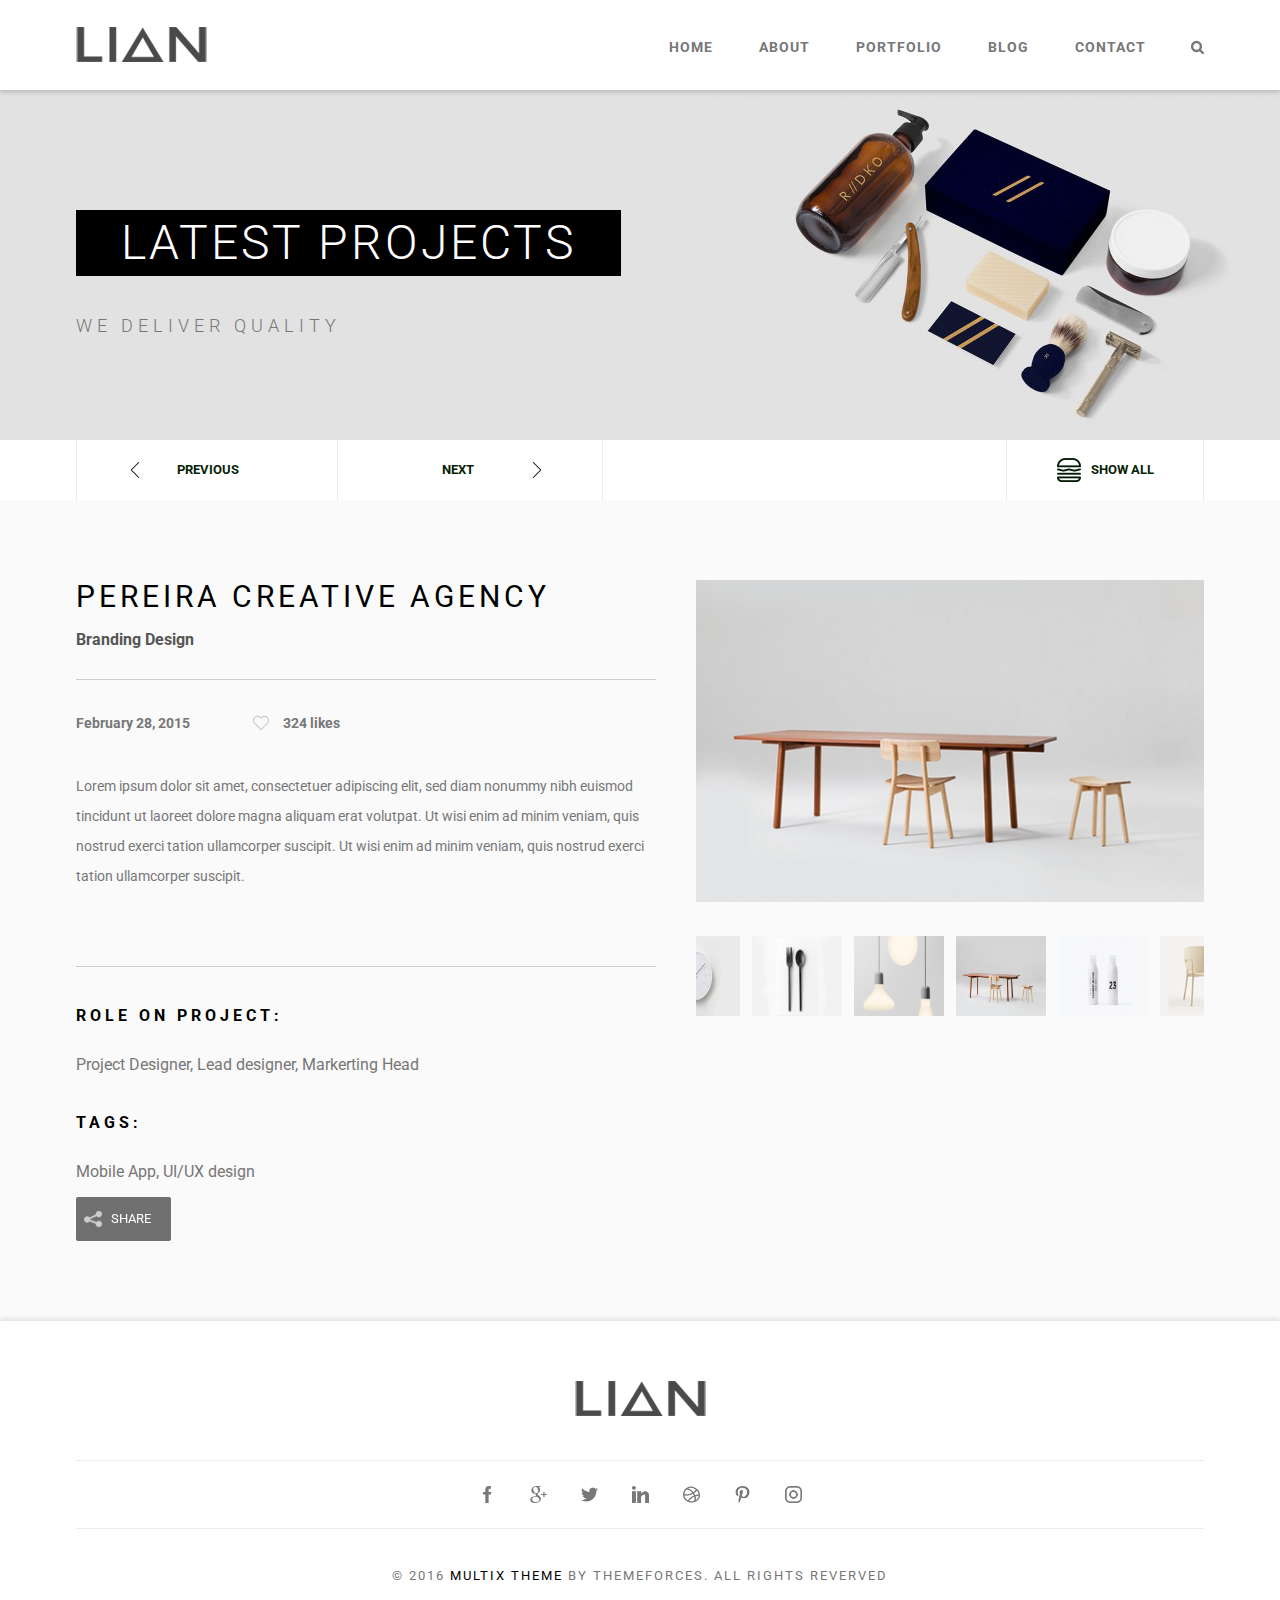
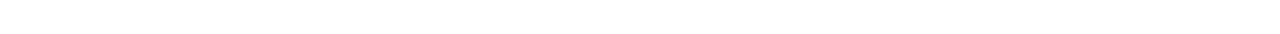
<file: portfolioDetails.html>
<!DOCTYPE html>
<html lang="en">
<head>
    <meta charset="UTF-8">
    <meta name="viewport" content="width=device-width, initial-scale=1.0">
    <meta http-equiv="X-UA-Compatible" content="ie=edge">
    <title>Lian</title>
    <!-- google fonts -->
    <link href="https://fonts.googleapis.com/css?family=Roboto:300,400,700&display=swap" rel="stylesheet">
    <!-- slick slide -->
    <link rel="stylesheet" type="text/css" href="css/slick.css"/>
    <link rel="stylesheet" type="text/css" href="css/slick-theme.css"/>
    <!-- My style -->
    <link rel="stylesheet" href="css/main.css" type="text/css"> 
</head>
<body>
    <header>
        <div class="wrap">
            <div class="head flex justify-between align-items-center">
                <div class="logo">
                    <a href="index.html"><img src="img/logo.png" alt="Logo"></a>
                </div>
                <div class="head-menu flex align-items-center justify-end">
                    <nav>
                        <a href="index.html">Home</a>
                        <a href="about.html">About</a>
                        <a href="portfolio.html">Portfolio</a>
                        <a href="blog.html">Blog</a>
                        <a href="contact.html">Contact</a>
                    </nav>
                    <div class="head-menu__search">
                        <span class="head-menu__search--item"><input type="text" placeholder="Search..."></span>
                        <svg xmlns="http://www.w3.org/2000/svg" xmlns:xlink="http://www.w3.org/1999/xlink"
                            width="13px" height="15px">
                            <image  x="0px" y="0px" width="13px" height="15px"  xlink:href="[data-uri]" />
                        </svg>
                    </div>
                </div>
            </div>
        </div>
    </header>

    <section class="contact-banner portfolio-bg">
        <div class="wrap">
            <div class="banner-content">
                <h1>Latest projects</h1>
                <p>we deliver quality</p>
            </div>
        </div>
    </section>

    <section class="portfolio-slide">
        <div class="wrap">
            <div class="portfolio-slide__arrow flex align-items-start justify-between">
                <div class="portfolio-slide__arrow--slide">
                    <span class="portfolio-slide__arrow--slide-prew">Previous</span>
                    <span class="portfolio-slide__arrow--slide-next">Next</span>
                </div>
                <div class="portfolio-slide__arrow--all flex align-items-center justify-center">
                    <img src="img/burger.png" alt="menu">
                    <span>Show all</span>
                    <a href="portfolio.html"></a>
                </div>
            </div>
        </div>
    </section>

    <section class="portfolio-box">
        <div class="wrap">
            <div class="portfolio-box__details">
                <div class="portfolio-box__details--item">
                    <div class="flex align-items-start justify-between">
                        <div class="portfolio-box__details--desc">
                            <h3>Pereira creative agency</h3>
                            <p class="portfolio-box__details--desc-title">Branding Design</p>
                            <div class="portfolio-hr">
                                <div class="portfolio-box__details--desc-date">
                                    <span>February 28, 2015</span>
                                    <span class="date-icon">324 likes</span>
                                </div>
                                <p class="portfolio-box__details--desc-text">Lorem ipsum dolor sit amet, consectetuer adipiscing elit, sed diam nonummy nibh euismod tincidunt ut laoreet dolore magna aliquam erat volutpat. Ut wisi enim ad minim veniam, quis nostrud exerci tation ullamcorper suscipit. Ut wisi enim ad minim veniam, quis nostrud exerci tation ullamcorper suscipit.</p>  
                            </div>
                            <h4>Role on project:</h4>
                            <p>Project Designer, Lead designer, Markerting Head</p>
                            <h4>Tags:</h4>
                            <p>Mobile App, UI/UX design</p>
    
                            <div class="portfolio-box__details--link">
                                <div class="portfolio-box__details--share">share</div>
                                <div class="social-before__item flex align-center justify-start">
                                    <div class="social-before"></div>
                                    <ul class="portfolio-box__details--share-menu">
                                        <li><a href="#"><img src="img/facebook.png" alt="facebook"></a></li>
                                        <li><a href="#"><img src="img/google-plus-logo.png" alt="google-plus"></a></li>
                                        <li><a href="#"><img src="img/instagram.png" alt="instagram"></a></li>
                                        <li><a href="#"><img src="img/linkedin.png" alt="linkedin"></a></li>
                                        <li><a href="#"><img src="img/pinterest.png" alt="pinterest"></a></li>
                                        <li><a href="#"><img src="img/twitter.png" alt="twitter"></a></li>
                                    </ul>
                                </div>
                                
                            </div>
                        </div><!-- portfolio-box__details--desc -->
    
                        <div class="portfolio-box__details--slick">
                            <div class="slider-for">
                                <div><img src="img/portfolioDetails/img_1.png" alt=""></div>
                                <div><img src="img/portfolioDetails/img_2.png" alt=""></div>
                                <div><img src="img/portfolioDetails/img_3.png" alt=""></div>
                                <div><img src="img/portfolioDetails/img_4.png" alt=""></div>
                                <div><img src="img/portfolioDetails/img_5.png" alt=""></div>
                                <div><img src="img/portfolioDetails/img_6.png" alt=""></div>
                            </div>
                            <div class="slider-nav">
                                <div><img src="img/portfolioDetails/img_1.png" alt=""></div>
                                <div><img src="img/portfolioDetails/img_2.png" alt=""></div>
                                <div><img src="img/portfolioDetails/img_3.png" alt=""></div>
                                <div><img src="img/portfolioDetails/img_4.png" alt=""></div>
                                <div><img src="img/portfolioDetails/img_5.png" alt=""></div>
                                <div><img src="img/portfolioDetails/img_6.png" alt=""></div>
                            </div>
    
                        </div> <!-- portfolio-box__details--slick -->
                    </div>
                </div>   <!-- portfolio-box__details--item -->
            </div>
        </div>
    </section>
  

    <footer>
        <div class="wrap">
            <div class="footer-logo">
                <img src="img/logo.png" alt="logo">
            </div>
            <div class="social-menu">
                <a href="#"><img src="img/facebook.png" alt=""></a>
                <a href="#"><img src="img/google-plus-logo.png" alt=""></a>
                <a href="#"><img src="img/twitter.png" alt=""></a>
                <a href="#"><img src="img/linkedin.png" alt=""></a>
                <a href="#"><img src="img/dribbble-hand-drawn-logo.png" alt=""></a>
                <a href="#"><img src="img/pinterest.png" alt=""></a>
                <a href="#"><img src="img/instagram.png" alt=""></a>
            </div>
            <div class="footer-copyright">
                &copy; 2016
                <span>Multix theme</span>
                by themeforces. all rights reverved
            </div>
        </div>
    </footer>
    

    <script src="js/jquery-3.1.1.min.js"></script>
    <script src="js/jquery-migrate-3.1.0.min.js"></script>
    <script src="js/jquery-ui.min.js"></script>
    <!-- slick slide -->
    <script type="text/javascript" src="js/slick.min.js"></script>
    <!-- my scripts -->
    <script src="js/header.js"></script>
    <script src="js/main.js"></script>    
</body>
</html>
</file>
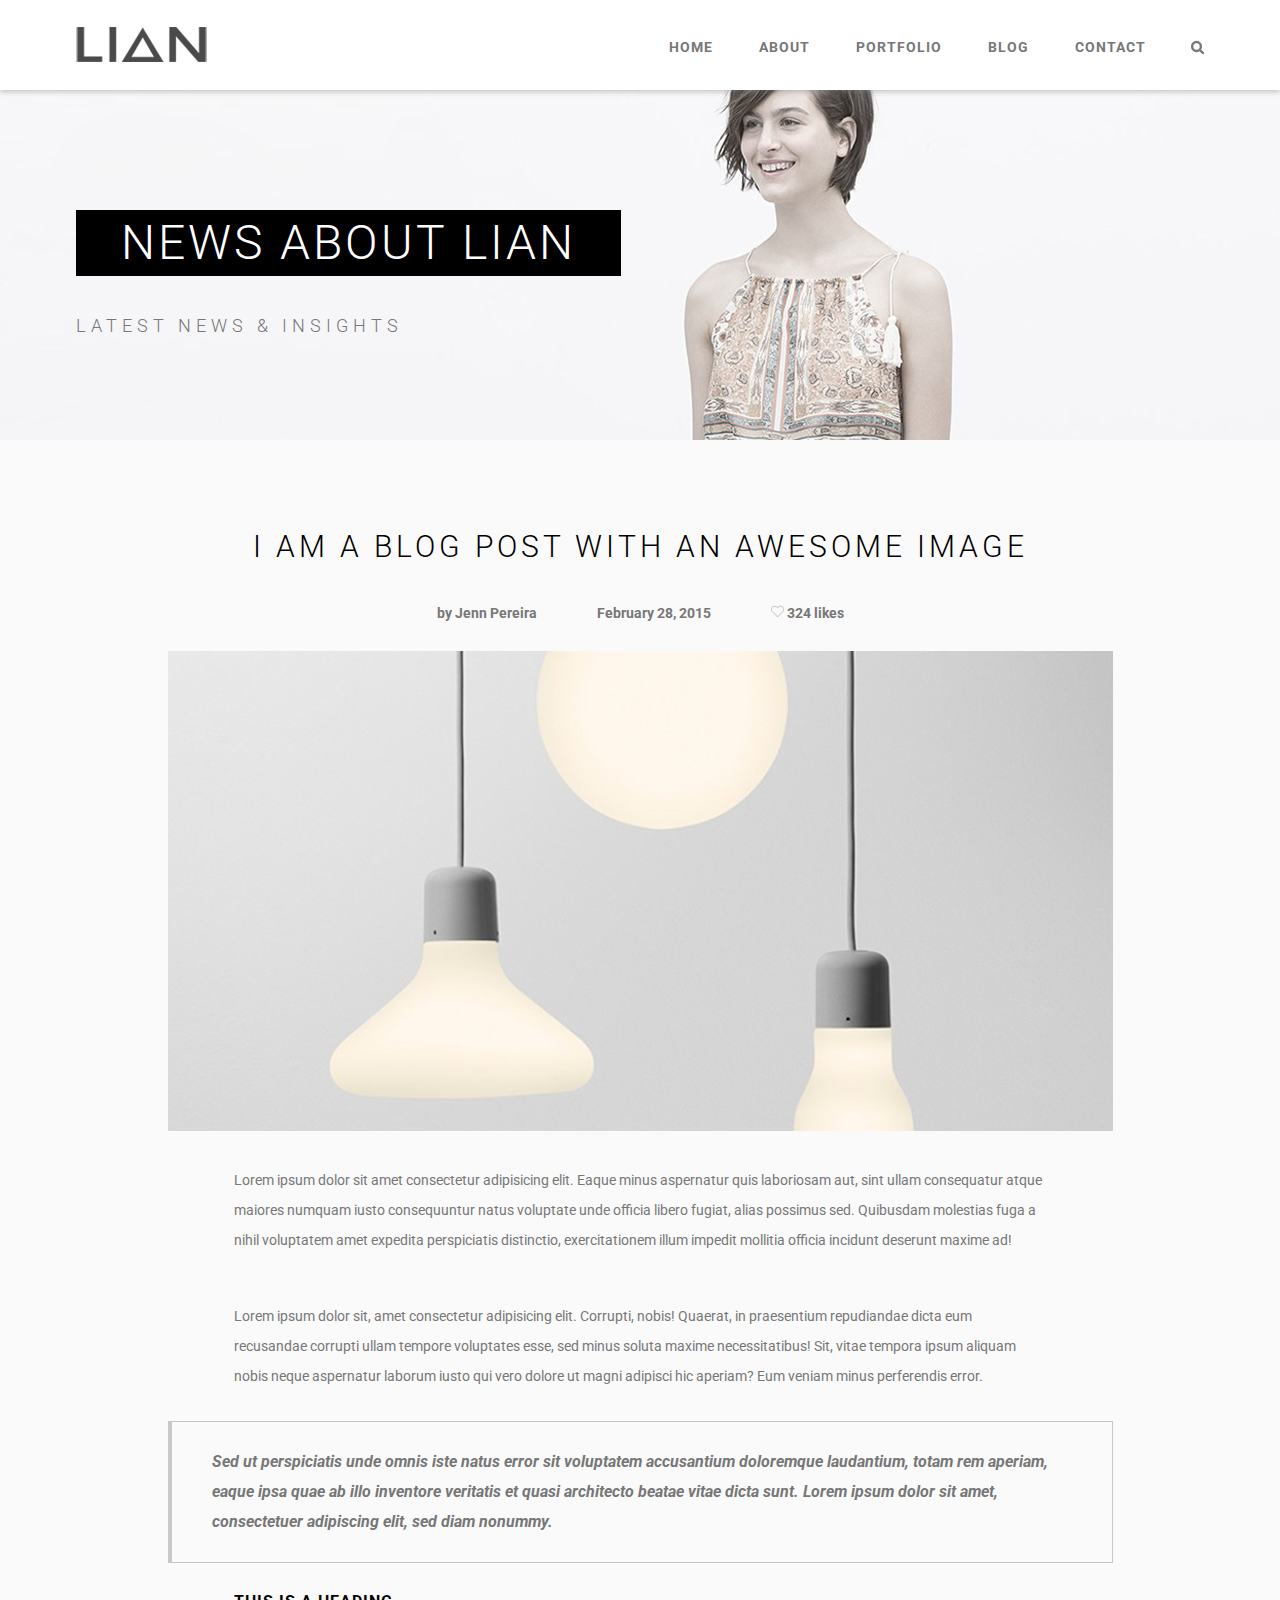
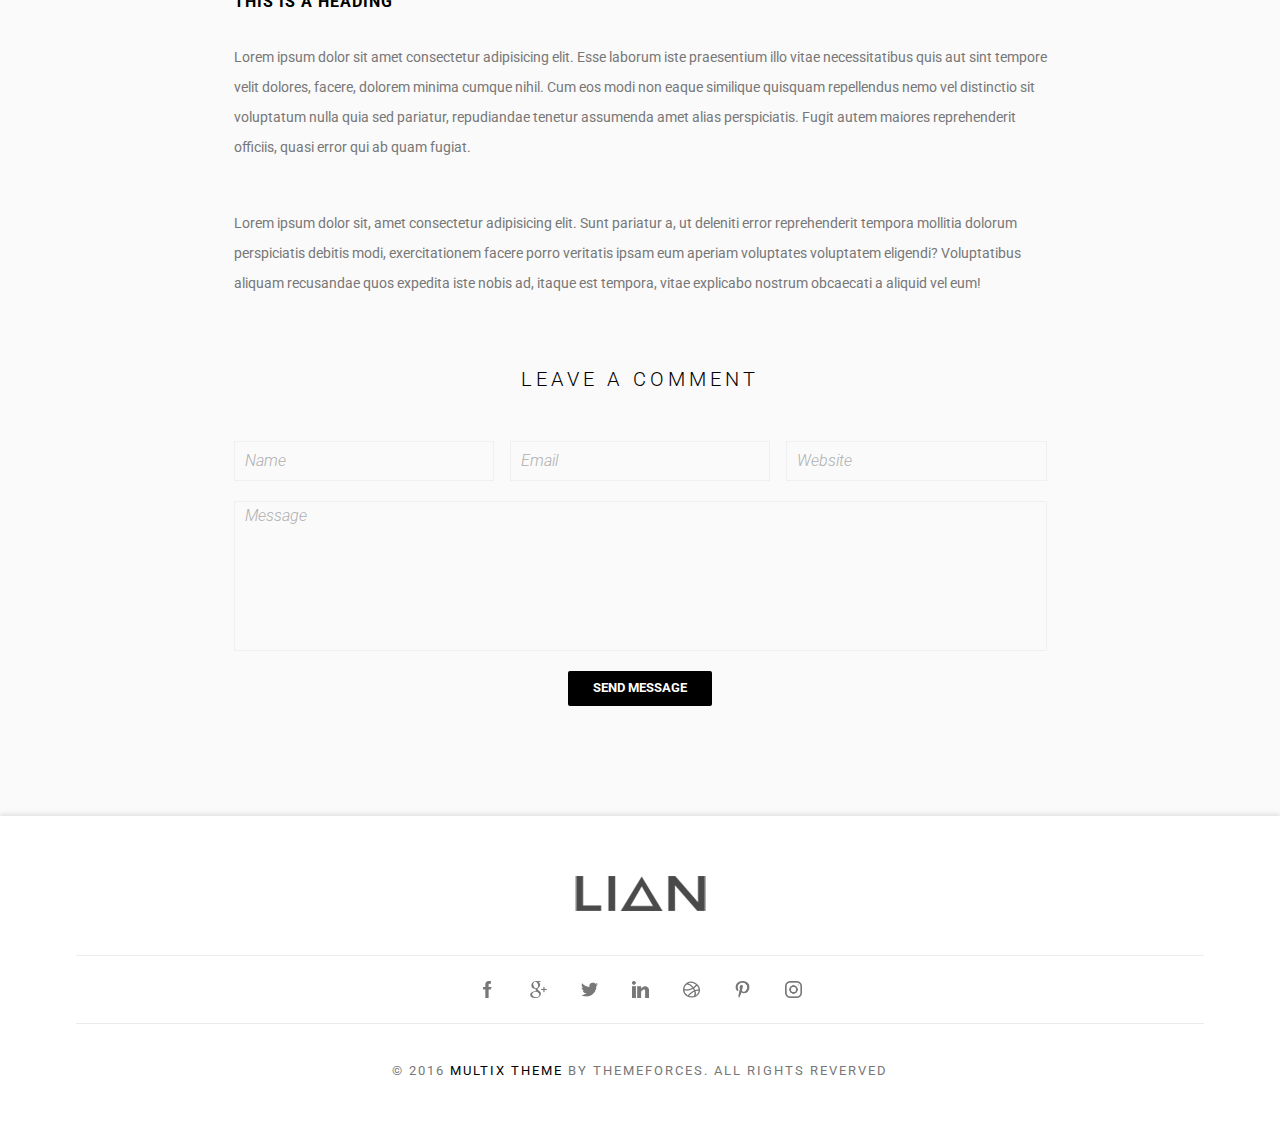
<file: singlePost.html>
<!DOCTYPE html>
<html lang="en">
<head>
    <meta charset="UTF-8">
    <meta name="viewport" content="width=device-width, initial-scale=1.0">
    <meta http-equiv="X-UA-Compatible" content="ie=edge">
    <title>Lian</title>
    <!-- google fonts -->
    <link href="https://fonts.googleapis.com/css?family=Roboto:300,400,700&display=swap" rel="stylesheet">
    <!-- My style -->
    <link rel="stylesheet" href="css/main.css" type="text/css"> 
</head>
<body>
    <header>
        <div class="wrap">
            <div class="head flex justify-between align-items-center">
                <div class="logo">
                    <a href="index.html"><img src="img/logo.png" alt="Logo"></a>
                </div>
                <div class="head-menu flex align-items-center justify-end">
                    <nav>
                        <a href="index.html">Home</a>
                        <a href="about.html">About</a>
                        <a href="portfolio.html">Portfolio</a>
                        <a href="blog.html">Blog</a>
                        <a href="contact.html">Contact</a>
                    </nav>
                    <div class="head-menu__search">
                        <span class="head-menu__search--item"><input type="text" placeholder="Search..."></span>
                        <svg xmlns="http://www.w3.org/2000/svg" xmlns:xlink="http://www.w3.org/1999/xlink"
                            width="13px" height="15px">
                            <image  x="0px" y="0px" width="13px" height="15px"  xlink:href="[data-uri]" />
                        </svg>
                    </div>
                </div>
            </div>
        </div>
    </header>

    <section class="contact-banner single-bg">
        <div class="wrap">
            <div class="banner-content">
                <h1>News about lian</h1>
                <p>Latest news &amp; insights</p>
            </div>
        </div>
    </section>

    <section class="post">
        <div class="wrapper">
            <h3>I am a blog post with an awesome image</h3>
            <div class="post__desc flex align-items-center justify-center">
                <div class="post__desc--item">
                    <a href="#">by Jenn Pereira</a>
                </div>
                <div class="post__desc--item">
                    <a href="#">February 28, 2015</a>
                </div>
                <div class="post__desc--item post__desc--img">
                    <a href="#">
                        <img src="img/heart.png" alt="heart">
                        324 likes
                    </a>
                </div>
            </div>

            <div class="post__blog">
                <img src="img/single-desc.png" alt="post">
                <p class="post__blog--text">Lorem ipsum dolor sit amet consectetur adipisicing elit. Eaque minus aspernatur quis laboriosam aut, sint ullam consequatur atque maiores numquam iusto consequuntur natus voluptate unde officia libero fugiat, alias possimus sed. Quibusdam molestias fuga a nihil voluptatem amet expedita perspiciatis distinctio, exercitationem illum impedit mollitia officia incidunt deserunt maxime ad!</p>
                <p class="post__blog--text">Lorem ipsum dolor sit, amet consectetur adipisicing elit. Corrupti, nobis! Quaerat, in praesentium repudiandae dicta eum recusandae corrupti ullam tempore voluptates esse, sed minus soluta maxime necessitatibus! Sit, vitae tempora ipsum aliquam nobis neque aspernatur laborum iusto qui vero dolore ut magni adipisci hic aperiam? Eum veniam minus perferendis error.</p>
                <div class="post__blog--quote">
                        Sed ut perspiciatis unde omnis iste natus error sit voluptatem accusantium doloremque laudantium, totam rem aperiam, eaque ipsa quae ab illo inventore veritatis et quasi architecto beatae vitae dicta sunt. Lorem ipsum dolor sit amet, consectetuer adipiscing elit, sed diam nonummy.
                </div>
                <h6>This is a heading</h6>
                <p class="post__blog--text">Lorem ipsum dolor sit amet consectetur adipisicing elit. Esse laborum iste praesentium illo vitae necessitatibus quis aut sint tempore velit dolores, facere, dolorem minima cumque nihil. Cum eos modi non eaque similique quisquam repellendus nemo vel distinctio sit voluptatum nulla quia sed pariatur, repudiandae tenetur assumenda amet alias perspiciatis. Fugit autem maiores reprehenderit officiis, quasi error qui ab quam fugiat.</p>
                <p class="post__blog--text">Lorem ipsum dolor sit, amet consectetur adipisicing elit. Sunt pariatur a, ut deleniti error reprehenderit tempora mollitia dolorum perspiciatis debitis modi, exercitationem facere porro veritatis ipsam eum aperiam voluptates voluptatem eligendi? Voluptatibus aliquam recusandae quos expedita iste nobis ad, itaque est tempora, vitae explicabo nostrum obcaecati a aliquid vel eum!</p>
            </div>
            <div class="post-comment">
                <h4>leave a comment</h4>
                <form>
                    <div class="post-comment__input flex align-items-center justify-between">
                        <input type="text" placeholder="Name" name="post-name">
                        <input type="email" placeholder="Email" name="post-email">
                        <input type="url" placeholder="Website" name="post-url">
                    </div>
                    <textarea name="post-message" class="post-comment__message" placeholder="Message"></textarea>
                    <button class="btn post-btn">Send message</button>
                </form>
            </div>
        </div>
    </section>

    <footer>
        <div class="wrap">
            <div class="footer-logo">
                <img src="img/logo.png" alt="logo">
            </div>
            <div class="social-menu">
                <a href="#"><img src="img/facebook.png" alt=""></a>
                <a href="#"><img src="img/google-plus-logo.png" alt=""></a>
                <a href="#"><img src="img/twitter.png" alt=""></a>
                <a href="#"><img src="img/linkedin.png" alt=""></a>
                <a href="#"><img src="img/dribbble-hand-drawn-logo.png" alt=""></a>
                <a href="#"><img src="img/pinterest.png" alt=""></a>
                <a href="#"><img src="img/instagram.png" alt=""></a>
            </div>
            <div class="footer-copyright">
                &copy; 2016
                <span>Multix theme</span>
                by themeforces. all rights reverved
            </div>
        </div>
    </footer>
    

    <script src="js/jquery-3.1.1.min.js"></script>
    <!-- my scripts -->
    <script src="js/header.js"></script>    
</body>
</html>
</file>
<file: css/main.css>
@charset "UTF-8";
html {
  line-height: 1.15;
  /* 1 */
  -webkit-text-size-adjust: 100%;
  /* 2 */ }

body {
  margin: 0; }

main {
  display: block; }

h1 {
  font-size: 2em;
  margin: 0.67em 0; }

hr {
  -webkit-box-sizing: content-box;
          box-sizing: content-box;
  /* 1 */
  height: 0;
  /* 1 */
  overflow: visible;
  /* 2 */ }

pre {
  font-family: monospace, monospace;
  /* 1 */
  font-size: 1em;
  /* 2 */ }

a {
  background-color: transparent;
  text-decoration: none;
  color: #777; }
  a:hover {
    text-decoration: none; }

ul {
  padding: 0; }
  ul li {
    list-style-type: none;
    text-decoration: none; }

abbr[title] {
  border-bottom: none;
  /* 1 */
  text-decoration: underline;
  /* 2 */
  -webkit-text-decoration: underline dotted;
          text-decoration: underline dotted;
  /* 2 */ }

b,
strong {
  font-weight: bolder; }

code,
kbd,
samp {
  font-family: monospace, monospace;
  /* 1 */
  font-size: 1em;
  /* 2 */ }

small {
  font-size: 80%; }

sub,
sup {
  font-size: 75%;
  line-height: 0;
  position: relative;
  vertical-align: baseline; }

sub {
  bottom: -0.25em; }

sup {
  top: -0.5em; }

img {
  border-style: none; }

button,
input,
optgroup,
select,
textarea {
  font-family: inherit;
  /* 1 */
  font-size: 100%;
  /* 1 */
  line-height: 1.15;
  /* 1 */
  margin: 0;
  /* 2 */ }

button,
input {
  /* 1 */
  overflow: visible; }

button,
select {
  /* 1 */
  text-transform: none; }

button,
[type="button"],
[type="reset"],
[type="submit"] {
  -webkit-appearance: button; }

button::-moz-focus-inner,
[type="button"]::-moz-focus-inner,
[type="reset"]::-moz-focus-inner,
[type="submit"]::-moz-focus-inner {
  border-style: none;
  padding: 0; }

button:-moz-focusring,
[type="button"]:-moz-focusring,
[type="reset"]:-moz-focusring,
[type="submit"]:-moz-focusring {
  outline: 1px dotted ButtonText; }

fieldset {
  padding: 0.35em 0.75em 0.625em; }

legend {
  -webkit-box-sizing: border-box;
          box-sizing: border-box;
  /* 1 */
  color: inherit;
  /* 2 */
  display: table;
  /* 1 */
  max-width: 100%;
  /* 1 */
  padding: 0;
  /* 3 */
  white-space: normal;
  /* 1 */ }

progress {
  vertical-align: baseline; }

textarea {
  overflow: auto; }

[type="checkbox"],
[type="radio"] {
  -webkit-box-sizing: border-box;
          box-sizing: border-box;
  /* 1 */
  padding: 0;
  /* 2 */ }

[type="number"]::-webkit-inner-spin-button,
[type="number"]::-webkit-outer-spin-button {
  height: auto; }

[type="search"] {
  -webkit-appearance: textfield;
  /* 1 */
  outline-offset: -2px;
  /* 2 */ }

[type="search"]::-webkit-search-decoration {
  -webkit-appearance: none; }

::-webkit-file-upload-button {
  -webkit-appearance: button;
  /* 1 */
  font: inherit;
  /* 2 */ }

details {
  display: block; }

summary {
  display: list-item; }

template {
  display: none; }

[hidden] {
  display: none; }

@-webkit-keyframes mymove {
  from {
    height: 0%; }
  to {
    height: 100%; } }

@keyframes mymove {
  from {
    height: 0%; }
  to {
    height: 100%; } }
@-webkit-keyframes range {
  from {
    width: 0; }
  to {
    width: 100%; } }
@keyframes range {
  from {
    width: 0; }
  to {
    width: 100%; } }
header {
  -webkit-box-shadow: 0px 2px 5px 0px rgba(119, 119, 119, 0.4);
          box-shadow: 0px 2px 5px 0px rgba(119, 119, 119, 0.4);
  z-index: 2;
  position: relative; }

.head {
  padding: 27px 0 24px; }
  .head-menu nav a {
    font-size: 0.875rem;
    text-transform: uppercase;
    font-weight: bold;
    letter-spacing: 1px;
    display: inline-block;
    padding-left: 42px;
    position: relative; }
    .head-menu nav a:hover {
      color: #000; }
      .head-menu nav a:hover::after {
        content: "";
        display: block;
        width: 20px;
        height: 2px;
        background: #777;
        position: absolute;
        top: 50%;
        left: 10px;
        -webkit-transform: translateY(-100%);
                transform: translateY(-100%);
        -webkit-transition: all 1s;
        transition: all 1s; }
  .head-menu__search {
    padding: 5px 0 0 45px;
    position: relative; }
    .head-menu__search--item {
      position: absolute;
      top: -3px;
      right: 17px;
      display: none;
      width: 300px;
      overflow: hidden; }
      .head-menu__search--item input {
        width: 300px;
        height: 30px;
        border: 1px solid #f0f0f2;
        padding: 5px 10px;
        -webkit-box-sizing: border-box;
                box-sizing: border-box;
        outline: none;
        margin-bottom: 20px;
        font-weight: 300;
        display: block;
        position: relative; }
        .head-menu__search--item input::-webkit-input-placeholder {
          font-style: italic;
          color: #afafaf; }
        .head-menu__search--item input:-ms-input-placeholder {
          font-style: italic;
          color: #afafaf; }
        .head-menu__search--item input::-ms-input-placeholder {
          font-style: italic;
          color: #afafaf; }
        .head-menu__search--item input::placeholder {
          font-style: italic;
          color: #afafaf; }
        .head-menu__search--item input:focus {
          border-left: 3px solid #afafaf;
          padding: 5px 8px; }

.banner-item--box {
  background-position: center center;
  background-repeat: no-repeat;
  background-size: cover;
  padding: 50px 0; }
.banner-item__first {
  background-image: url("../img/header-banner.png"); }
.banner-item__second {
  background-image: url("../img/header-banner.png"); }
.banner-item__therd {
  background-image: url("../img/header-banner.png"); }
.banner-content {
  text-align: center;
  margin-top: 212px;
  margin-bottom: 275px; }
  .banner-content h1 {
    font-size: 3rem;
    font-weight: 300;
    text-transform: uppercase;
    color: #fff;
    background: #000;
    letter-spacing: 3px;
    margin: 0 auto;
    display: inline-block;
    padding: 5px 45px; }
  .banner-content p {
    font-size: 1.125rem;
    font-weight: 300;
    text-transform: uppercase;
    letter-spacing: 5px;
    margin-top: 40px; }
.banner .slick-prev, .banner .slick-next {
  background: transparent;
  color: #fff;
  width: 40px;
  height: 40px;
  border: 2px solid #fff;
  border-radius: 50%;
  z-index: 100; }
  .banner .slick-prev:hover, .banner .slick-next:hover {
    color: #000;
    border: 2px solid #777;
    background: #777; }
.banner .slick-prev {
  left: 60px; }
.banner .slick-next {
  right: 60px; }
.banner .slick-dots {
  bottom: 50px; }
  .banner .slick-dots li {
    width: 10px;
    height: 10px;
    background: #fff;
    border-radius: 50%;
    border: 3px solid transparent; }
    .banner .slick-dots li:hover {
      border: 3px solid #777; }
    .banner .slick-dots li button:before {
      content: ''; }
  .banner .slick-dots .slick-active {
    border: 3px solid #777; }

.slick-dotted.slick-slider {
  margin-bottom: 0; }

.main-content {
  background-color: #fafafa;
  padding: 50px 0; }

#tabs ul {
  border-bottom: 1px solid #e1e1e1;
  border-top: 1px solid #e1e1e1;
  text-align: center;
  padding: 20px 0;
  margin-bottom: 30px;
  margin-top: 0; }
  #tabs ul li, #tabs ul a {
    outline: none; }
  #tabs ul li {
    display: inline-block;
    border-right: 1px solid #e1e1e1; }
    #tabs ul li:last-child {
      border-right: none; }
  #tabs ul a {
    text-transform: uppercase;
    padding: 5px 20px;
    font-size: 0.875rem;
    letter-spacing: 3px; }

.card-group {
  -webkit-box-sizing: border-box;
          box-sizing: border-box; }
  .card-group .card {
    position: relative;
    -webkit-box-sizing: border-box;
            box-sizing: border-box;
    width: 360px;
    height: auto;
    margin: 7px; }
    .card-group .card .cover-item-galery {
      background-color: rgba(0, 0, 0, 0.5);
      position: absolute;
      width: 100%;
      top: 0;
      bottom: 0;
      display: none;
      text-align: center; }
      .card-group .card .cover-item-galery a {
        display: block;
        width: 100%;
        height: 100%;
        position: relative; }
        .card-group .card .cover-item-galery a svg {
          position: absolute;
          top: 50%;
          left: 50%;
          -webkit-transform: translate(-50%, -50%);
                  transform: translate(-50%, -50%); }
  .card-group img {
    display: block;
    width: 100%;
    height: auto; }

.btn-more {
  background-color: #959595;
  -webkit-transition: all .5s;
  transition: all .5s;
  display: block;
  margin: 40px auto; }
  .btn-more:hover {
    background-color: #5a5a5a; }

.card-blog {
  -webkit-box-sizing: border-box;
          box-sizing: border-box; }
  .card-blog .card-blog--box {
    position: relative;
    -webkit-box-sizing: border-box;
            box-sizing: border-box;
    width: 360px;
    height: auto;
    margin: 7px; }
    .card-blog .card-blog--box .cover-item-galery {
      background-color: rgba(0, 0, 0, 0.5);
      position: absolute;
      width: 100%;
      top: 0;
      bottom: 0;
      display: none;
      text-align: center; }
      .card-blog .card-blog--box .cover-item-galery a {
        display: block;
        width: 100%;
        height: 100%;
        position: relative; }
        .card-blog .card-blog--box .cover-item-galery a svg {
          position: absolute;
          top: 50%;
          left: 50%;
          -webkit-transform: translate(-50%, -50%);
                  transform: translate(-50%, -50%); }
  .card-blog img {
    display: block;
    width: 100%;
    height: auto; }

.contact-banner {
  height: 350px; }
  .contact-banner .banner-content {
    text-align: left;
    margin: 0;
    padding-top: 120px; }

.contact-bg {
  background-color: #f0f0f2;
  background-image: url("../img/contact-banner.png");
  background-repeat: no-repeat;
  background-position: right center;
  background-size: auto; }

.office-info {
  background-color: #fafafa;
  padding: 85px 0; }
  .office-info__desc {
    font-weight: 300;
    margin-right: 30px; }
    .office-info__desc span {
      font-weight: 700;
      color: #000;
      margin-right: 10px; }
    .office-info__desc h3 {
      font-size: 1.875rem;
      letter-spacing: 4px;
      text-transform: uppercase;
      margin-top: 10px;
      margin-bottom: 10px;
      margin-right: 0;
      margin-left: 0;
      font-weight: 300;
      color: #000; }
    .office-info__desc p {
      font-size: 1rem;
      color: #2f302f;
      letter-spacing: 2px;
      padding-bottom: 20px;
      position: relative;
      margin-bottom: 35px; }
      .office-info__desc p::before {
        content: "";
        display: block;
        width: 60px;
        height: 1px;
        background: #000;
        position: absolute;
        left: 0;
        bottom: 0; }
    .office-info__desc--house {
      margin: 30px 0; }
    .office-info__desc--address {
      margin: 30px 0; }
    .office-info__desc--tell {
      font-weight: 700;
      margin: 10px 0; }
    .office-info__desc--fax {
      font-weight: 700;
      margin: 10px 0; }
  .office-info__form {
    width: 60%; }
    .office-info__form input {
      width: 48%;
      height: 40px;
      border: 1px solid #f0f0f2;
      padding: 5px 10px;
      -webkit-box-sizing: border-box;
              box-sizing: border-box;
      outline: none;
      margin-bottom: 20px;
      font-weight: 300;
      display: block;
      position: relative; }
      .office-info__form input::-webkit-input-placeholder {
        font-style: italic;
        color: #afafaf; }
      .office-info__form input:-ms-input-placeholder {
        font-style: italic;
        color: #afafaf; }
      .office-info__form input::-ms-input-placeholder {
        font-style: italic;
        color: #afafaf; }
      .office-info__form input::placeholder {
        font-style: italic;
        color: #afafaf; }
      .office-info__form input:focus {
        border-left: 3px solid #afafaf;
        padding: 5px 8px; }
    .office-info__form textarea {
      width: 100%;
      height: 150px;
      border: 1px solid #f0f0f2;
      padding: 5px 10px;
      -webkit-box-sizing: border-box;
              box-sizing: border-box;
      outline: none;
      margin-bottom: 20px;
      font-weight: 300;
      display: block;
      position: relative;
      resize: none; }
      .office-info__form textarea::-webkit-input-placeholder {
        font-style: italic;
        color: #afafaf; }
      .office-info__form textarea:-ms-input-placeholder {
        font-style: italic;
        color: #afafaf; }
      .office-info__form textarea::-ms-input-placeholder {
        font-style: italic;
        color: #afafaf; }
      .office-info__form textarea::placeholder {
        font-style: italic;
        color: #afafaf; }
      .office-info__form textarea:focus {
        border-left: 3px solid #afafaf;
        padding: 5px 8px; }
    .office-info__form--btn {
      background: #000;
      padding-left: 50px !important;
      padding-right: 50px !important; }

.office-map iframe {
  width: 100%;
  -webkit-filter: grayscale(100%);
          filter: grayscale(100%);
  -webkit-transition: all 1s;
  transition: all 1s; }
  .office-map iframe:hover {
    -webkit-filter: none;
            filter: none; }

.our-values {
  background-color: #fafafa;
  padding: 80px 0; }
  .our-values h3 {
    font-size: 1.875rem;
    letter-spacing: 4px;
    text-transform: uppercase;
    margin-top: 10px;
    margin-bottom: 30px;
    margin-right: 0;
    margin-left: 0;
    font-weight: 300;
    color: #000;
    text-align: center; }
  .our-values p {
    max-width: 580px;
    text-align: center;
    font-size: 0.875rem;
    line-height: 35px;
    margin: 0 auto; }
  .our-values__box--link {
    position: absolute;
    background: rgba(0, 0, 0, 0.3);
    width: 100%;
    top: 0;
    bottom: 0;
    display: none; }
    .our-values__box--link svg {
      position: absolute;
      top: 50%;
      right: 50%; }
  .our-values__box--item {
    width: 32%;
    margin: 40px 0;
    position: relative; }
    .our-values__box--item img {
      width: 100%;
      height: 248px;
      margin-bottom: 10px; }
    .our-values__box--item h4 {
      font-weight: 300;
      font-size: 1.125rem;
      text-transform: uppercase;
      padding: 0 15px;
      letter-spacing: 3px; }
    .our-values__box--item p {
      text-align: justify;
      padding: 0 15px 10px;
      -webkit-box-sizing: border-box;
              box-sizing: border-box; }

.blog-container__box--sidebar {
  width: 363px; }
.blog-container__box--card {
  width: 748px; }

.blog-container {
  padding: 80px 0;
  background-color: #fafafa; }
  .blog-container__search {
    position: relative; }
    .blog-container__search input {
      width: 100%;
      height: 40px;
      border: 1px solid #f0f0f2;
      padding: 5px 10px;
      -webkit-box-sizing: border-box;
              box-sizing: border-box;
      outline: none;
      margin-bottom: 20px;
      font-weight: 300;
      display: block;
      position: relative; }
      .blog-container__search input::-webkit-input-placeholder {
        font-style: italic;
        color: #afafaf; }
      .blog-container__search input:-ms-input-placeholder {
        font-style: italic;
        color: #afafaf; }
      .blog-container__search input::-ms-input-placeholder {
        font-style: italic;
        color: #afafaf; }
      .blog-container__search input::placeholder {
        font-style: italic;
        color: #afafaf; }
      .blog-container__search input:focus {
        border-left: 3px solid #afafaf;
        padding: 5px 8px; }
    .blog-container__search span {
      position: absolute;
      top: 0;
      right: 0;
      width: 40px;
      height: 40px;
      border-radius: 2px;
      background-color: #999999;
      text-align: center;
      line-height: 40px;
      -webkit-transition: all .3s;
      transition: all .3s;
      cursor: pointer; }
      .blog-container__search span img {
        width: 40%;
        height: auto; }
      .blog-container__search span:hover {
        background: #4d4d4d; }
  .blog-container__posts h4 {
    font-size: 1.125rem;
    letter-spacing: 4px;
    text-transform: uppercase;
    margin-top: 0;
    margin-bottom: 0;
    margin-right: 0;
    margin-left: 0;
    font-weight: 300;
    color: #000;
    text-align: center;
    width: 100%;
    background: #ebebeb;
    padding: 15px 0;
    position: relative; }
    .blog-container__posts h4:after {
      content: '';
      position: absolute;
      left: 50%;
      top: 98%;
      -webkit-transform: translateX(-50%);
              transform: translateX(-50%);
      border: 12px solid transparent;
      border-top: 12px solid #ebebeb;
      border-top: 8px solid #ebebeb; }
  .blog-container__posts--box {
    margin: 0;
    padding: 15px 26px;
    background-color: #fff; }
    .blog-container__posts--box-item {
      margin: 15px 0;
      -webkit-transition: all .5s;
      transition: all .5s;
      cursor: pointer; }
      .blog-container__posts--box-item:hover {
        -webkit-transform: scale(1.05);
                transform: scale(1.05); }
    .blog-container__posts--box img {
      width: 90px;
      height: 65px; }
    .blog-container__posts--box-desc h6 {
      margin: 0 0 20px;
      color: #3d3d3d;
      font-size: 1rem; }
    .blog-container__posts--box-desc p {
      margin: 0;
      font-weight: 300;
      font-size: 0.8rem; }
  .blog-container__tags h4 {
    font-size: 1.125rem;
    letter-spacing: 4px;
    text-transform: uppercase;
    margin-top: 0;
    margin-bottom: 0;
    margin-right: 0;
    margin-left: 0;
    font-weight: 300;
    color: #000;
    text-align: center;
    width: 100%;
    background: #ebebeb;
    padding: 15px 0;
    position: relative; }
    .blog-container__tags h4:after {
      content: '';
      position: absolute;
      left: 50%;
      top: 98%;
      -webkit-transform: translateX(-50%);
              transform: translateX(-50%);
      border: 12px solid transparent;
      border-top: 12px solid #ebebeb;
      border-top: 8px solid #ebebeb; }
  .blog-container__tags--box {
    margin: 0;
    padding: 15px 26px;
    background-color: #fff; }
    .blog-container__tags--box-item {
      display: inline-block;
      padding: 10px 15px;
      border: 1px solid #eeeeee;
      margin: 5px 0;
      font-size: 0.8rem;
      cursor: pointer;
      -webkit-transition: all .5s;
      transition: all .5s; }
      .blog-container__tags--box-item:hover {
        color: #fff;
        background-color: #000;
        border: 1px solid #000; }
  .blog-container__instagram h4 {
    font-size: 1.125rem;
    letter-spacing: 4px;
    text-transform: uppercase;
    margin-top: 0;
    margin-bottom: 0;
    margin-right: 0;
    margin-left: 0;
    font-weight: 300;
    color: #000;
    text-align: center;
    width: 100%;
    background: #ebebeb;
    padding: 15px 0;
    position: relative; }
    .blog-container__instagram h4:after {
      content: '';
      position: absolute;
      left: 50%;
      top: 98%;
      -webkit-transform: translateX(-50%);
              transform: translateX(-50%);
      border: 12px solid transparent;
      border-top: 12px solid #ebebeb;
      border-top: 8px solid #ebebeb; }
  .blog-container__instagram--box {
    margin: 0;
    padding: 15px 26px;
    background-color: #fff; }
  .blog-container__instagram-item {
    cursor: pointer;
    -webkit-transition: all .5s;
    transition: all .5s;
    width: 100px;
    height: 80px;
    margin-bottom: 5px; }
    .blog-container__instagram-item:hover {
      -webkit-transform: scale(1.05);
              transform: scale(1.05); }

.card-blog--box {
  background-color: #fff;
  margin: 12px 7px !important; }
  .card-blog--box h6 {
    color: #000;
    font-size: 1.25rem;
    font-weight: 700;
    margin: 20px 0; }
  .card-blog--box-author {
    padding-left: 25px;
    position: relative; }
    .card-blog--box-author:after {
      content: "";
      display: block;
      position: absolute;
      top: 0;
      left: 0;
      width: 16px;
      height: 20px;
      background-image: url("../img/man-user.png");
      background-repeat: no-repeat;
      background-position: center center;
      background-size: 100%, 100%; }
  .card-blog--box-text {
    line-height: 27px;
    margin: 40px 0; }
  .card-blog--box-date {
    padding-left: 25px;
    position: relative; }
    .card-blog--box-date:after {
      content: "";
      display: block;
      position: absolute;
      top: 0;
      left: 0;
      width: 16px;
      height: 20px;
      background-image: url("../img/date.png");
      background-repeat: no-repeat;
      background-position: center center;
      background-size: 100%, 100%; }
  .card-blog--box__item {
    padding: 20px 15px; }
.card-blog .share {
  padding-left: 25px;
  position: relative; }
  .card-blog .share:after {
    content: "";
    display: block;
    position: absolute;
    top: 0;
    left: 0;
    width: 16px;
    height: 20px;
    background-image: url("../img/share.png");
    background-repeat: no-repeat;
    background-position: center center;
    background-size: 100%, 100%; }
.card-blog .like {
  padding-left: 25px;
  position: relative; }
  .card-blog .like:after {
    content: "";
    display: block;
    position: absolute;
    top: 0;
    left: 0;
    width: 16px;
    height: 20px;
    background-image: url("../img/like.png");
    background-repeat: no-repeat;
    background-position: center center;
    background-size: 100%, 100%; }

.single-bg {
  background-color: #f5f5f7;
  background-image: url("../img/single-banner.png");
  background-repeat: no-repeat;
  background-position: right center;
  background-size: auto; }

.post {
  background-color: #fafafa;
  padding: 80px 0; }
  .post h3 {
    font-size: 1.875rem;
    letter-spacing: 4px;
    text-transform: uppercase;
    margin-top: 10px;
    margin-bottom: 10px;
    margin-right: 0;
    margin-left: 0;
    font-weight: 300;
    color: #000;
    text-align: center; }
  .post__desc--item {
    margin: 20px;
    font-size: 0.875rem;
    font-weight: 700; }
    .post__desc--item a {
      padding: 10px;
      display: block;
      -webkit-transition: all .5s;
      transition: all .5s; }
      .post__desc--item a:hover {
        color: #1b1b1b; }
  .post__desc--img img {
    display: inline-block;
    width: 13px;
    height: auto; }

.post__blog img {
  width: 100%;
  height: auto; }
.post__blog--text {
  padding: 16px 66px;
  font-size: 0.875rem;
  line-height: 30px;
  text-align: left; }
.post__blog--quote {
  border: 1px solid #c8c8c8;
  border-left: 4px solid #c8c8c8;
  padding: 25px 40px;
  line-height: 30px;
  text-align: left;
  font-weight: 700;
  font-style: italic; }
.post__blog h6 {
  font-size: 1rem;
  letter-spacing: 4px;
  text-transform: uppercase;
  margin-top: 0;
  margin-bottom: 0;
  margin-right: 0;
  margin-left: 0;
  font-weight: 300;
  color: #000;
  letter-spacing: 1px;
  font-weight: 700;
  padding: 30px 66px 0; }

.post-comment {
  padding: 30px 66px 0; }
  .post-comment h4 {
    font-size: 1.25rem;
    letter-spacing: 4px;
    text-transform: uppercase;
    margin-top: 10px;
    margin-bottom: 50px;
    margin-right: 0;
    margin-left: 0;
    font-weight: 300;
    color: #000;
    text-align: center; }
  .post-comment__input input {
    width: 32%;
    height: 40px;
    border: 1px solid #f0f0f2;
    padding: 5px 10px;
    -webkit-box-sizing: border-box;
            box-sizing: border-box;
    outline: none;
    margin-bottom: 20px;
    font-weight: 300;
    display: block;
    position: relative;
    background-color: #fafafa; }
    .post-comment__input input::-webkit-input-placeholder {
      font-style: italic;
      color: #afafaf; }
    .post-comment__input input:-ms-input-placeholder {
      font-style: italic;
      color: #afafaf; }
    .post-comment__input input::-ms-input-placeholder {
      font-style: italic;
      color: #afafaf; }
    .post-comment__input input::placeholder {
      font-style: italic;
      color: #afafaf; }
    .post-comment__input input:focus {
      border-left: 3px solid #afafaf;
      padding: 5px 8px; }
  .post-comment__message {
    width: 100%;
    height: 150px;
    border: 1px solid #f0f0f2;
    padding: 5px 10px;
    -webkit-box-sizing: border-box;
            box-sizing: border-box;
    outline: none;
    margin-bottom: 20px;
    font-weight: 300;
    display: block;
    position: relative;
    background-color: #fafafa;
    resize: none; }
    .post-comment__message::-webkit-input-placeholder {
      font-style: italic;
      color: #afafaf; }
    .post-comment__message:-ms-input-placeholder {
      font-style: italic;
      color: #afafaf; }
    .post-comment__message::-ms-input-placeholder {
      font-style: italic;
      color: #afafaf; }
    .post-comment__message::placeholder {
      font-style: italic;
      color: #afafaf; }
    .post-comment__message:focus {
      border-left: 3px solid #afafaf;
      padding: 5px 8px; }

.post-btn {
  background-color: #000;
  margin: 0 auto;
  display: block;
  margin-bottom: 30px; }

.portfolio-bg {
  background-image: url("../img/portfolioBanner.png");
  background-repeat: no-repeat;
  background-position: right center;
  background-color: #e2e2e2; }

.portfolio-slide__arrow--slide-prew {
  display: inline-block;
  height: 60px;
  line-height: 60px;
  border-left: 1px solid #ebebeb;
  border-right: 1px solid #ebebeb;
  width: 160px;
  cursor: pointer;
  padding-left: 100px;
  text-transform: uppercase;
  font-size: 13px;
  font-weight: 700;
  color: #071f08;
  background-image: url("../img/back.png");
  background-repeat: no-repeat;
  background-position: 50px center; }
.portfolio-slide__arrow--slide-next {
  display: inline-block;
  height: 60px;
  line-height: 60px;
  border-left: none;
  border-right: 1px solid #ebebeb;
  width: 160px;
  cursor: pointer;
  padding-left: 100px;
  text-transform: uppercase;
  font-size: 13px;
  font-weight: 700;
  color: #071f08;
  background-image: url("../img/next.png");
  background-repeat: no-repeat;
  background-position: 187px center; }
.portfolio-slide__arrow--all {
  display: inline-block;
  height: 60px;
  line-height: 60px;
  border-left: 1px solid #ebebeb;
  border-right: 1px solid #ebebeb;
  width: 196px;
  cursor: pointer;
  padding-left: 0;
  text-transform: uppercase;
  font-size: 13px;
  font-weight: 700;
  color: #071f08;
  text-align: center;
  position: relative; }
  .portfolio-slide__arrow--all span {
    padding-left: 10px; }
  .portfolio-slide__arrow--all a {
    position: absolute;
    top: 0;
    bottom: 0;
    width: 100%; }

.slick-slide {
  outline: none !important; }

.portfolio-box {
  background-color: #fafafa; }
  .portfolio-box__details {
    padding: 80px 0;
    overflow: hidden; }
    .portfolio-box__details--item {
      -webkit-box-sizing: border-box;
              box-sizing: border-box; }
    .portfolio-box__details--desc {
      margin-right: 40px; }
      .portfolio-box__details--desc h3 {
        font-size: 1.875rem;
        letter-spacing: 4px;
        text-transform: uppercase;
        margin-top: 0;
        margin-bottom: 0;
        margin-right: 0;
        margin-left: 0;
        font-weight: 300;
        color: #000;
        font-weight: 400; }
      .portfolio-box__details--desc h4 {
        font-size: 1rem;
        letter-spacing: 4px;
        text-transform: uppercase;
        margin-top: 40px;
        margin-bottom: 30px;
        margin-right: 0;
        margin-left: 0;
        font-weight: 300;
        color: #000;
        font-weight: 700; }
      .portfolio-box__details--desc-title {
        color: #555;
        font-weight: 700;
        font-size: 1rem; }
      .portfolio-box__details--desc .portfolio-hr {
        padding: 35px 0;
        margin: 30px 0;
        border-bottom: 1px solid #cccccc;
        border-top: 1px solid #cccccc; }
      .portfolio-box__details--desc-date {
        font-weight: 700;
        font-size: 0.875rem; }
        .portfolio-box__details--desc-date .date-icon {
          margin-left: 60px;
          padding-left: 30px;
          background-image: url("../img/heart.png");
          background-repeat: no-repeat;
          background-size: contain; }
      .portfolio-box__details--desc-text {
        margin: 40px 0;
        line-height: 30px;
        font-size: 0.875rem;
        color: #777; }
    .portfolio-box__details--slick {
      width: 45%; }
      .portfolio-box__details--slick .slider-nav .slick-slide {
        overflow: hidden;
        margin: 5px;
        border: 1px solid transparent; }
        .portfolio-box__details--slick .slider-nav .slick-slide:focus, .portfolio-box__details--slick .slider-nav .slick-slide a {
          border: 1px solid #cccccc; }
        .portfolio-box__details--slick .slider-nav .slick-slide img {
          width: 100%;
          height: 80px; }
      .portfolio-box__details--slick .slider-for .slick-slide {
        width: 552px;
        height: 350px;
        overflow: hidden; }
        .portfolio-box__details--slick .slider-for .slick-slide img {
          width: 100%;
          height: auto; }
    .portfolio-box__details--link {
      position: relative;
      z-index: 20; }
    .portfolio-box__details--share {
      width: 80px;
      padding-left: 15px;
      height: 44px;
      border-radius: 2px;
      background-color: #707070;
      color: #fff;
      text-align: center;
      line-height: 44px;
      text-transform: uppercase;
      font-size: 0.8rem;
      background-image: url("../img/share.png");
      background-repeat: no-repeat;
      background-position: 8px center;
      background-size: 19%;
      cursor: pointer; }
      .portfolio-box__details--share-menu {
        height: 44px;
        border-radius: 2px;
        line-height: 44px;
        margin: 0;
        background-color: #e1e1e1;
        opacity: 0; }
        .portfolio-box__details--share-menu li {
          display: inline-block;
          padding: 12px 10px;
          cursor: pointer;
          -webkit-transition: all .3s;
          transition: all .3s;
          height: 44px;
          line-height: 44px;
          -webkit-box-sizing: border-box;
                  box-sizing: border-box; }
          .portfolio-box__details--share-menu li a {
            width: 20px;
            height: 20px;
            line-height: 20px;
            display: block;
            overflow: hidden; }
          .portfolio-box__details--share-menu li img {
            width: 20px; }
          .portfolio-box__details--share-menu li:hover {
            background-color: #fff; }
    .portfolio-box__details .social-before__item {
      position: absolute;
      top: 0;
      left: -29%;
      z-index: -1; }
    .portfolio-box__details .social-before {
      position: absolute;
      /* Абсолютное позиционирование */
      left: -16px;
      bottom: 13px;
      /* Положение треугольника */
      border: 8px solid transparent;
      border-right: 8px solid #e1e1e1;
      display: block;
      opacity: 1; }

.about {
  padding: 75px 0;
  background-color: #fafafa; }
  .about__us {
    padding: 0 20px 0 55px; }
    .about__us h3 {
      font-size: 1.125rem;
      letter-spacing: 4px;
      text-transform: uppercase;
      margin-top: 10px;
      margin-bottom: 10px;
      margin-right: 0;
      margin-left: 0;
      font-weight: 300;
      color: #000; }
    .about__us p {
      font-size: 0.8rem;
      line-height: 30px; }
    .about__us--story {
      margin-bottom: 36px; }

.awesome-team {
  background-color: #fafafa;
  padding: 40px 0; }
  .awesome-team--desc {
    width: 600px;
    margin: 0 auto;
    text-align: center;
    line-height: 30px; }
  .awesome-team h3 {
    font-size: 1.875rem;
    letter-spacing: 4px;
    text-transform: uppercase;
    margin-top: 0;
    margin-bottom: 30px;
    margin-right: 0;
    margin-left: 0;
    font-weight: 300;
    color: #000;
    text-align: center; }
  .awesome-team__box {
    margin: 50px 0; }
    .awesome-team__box--photo {
      width: 360px;
      height: 440px;
      cursor: pointer;
      position: relative; }
      .awesome-team__box--photo a {
        position: absolute;
        bottom: 0;
        left: 0;
        height: 0;
        width: 100%;
        background: rgba(4, 22, 8, 0.15);
        display: none; }
      .awesome-team__box--photo:hover a {
        display: block;
        height: 100%;
        -webkit-animation: mymove 0.8s;
                animation: mymove 0.8s; }
      .awesome-team__box--photo img {
        width: 100%;
        height: auto;
        margin: 0 auto;
        display: inline-block; }
    .awesome-team__box--item {
      background-color: #fff;
      margin: 0 7px; }
      .awesome-team__box--item h5 {
        font-size: 1.5rem;
        letter-spacing: 4px;
        text-transform: uppercase;
        margin-top: 20px;
        margin-bottom: 0;
        margin-right: 0;
        margin-left: 0;
        font-weight: 300;
        color: #041608;
        padding: 0 10px; }
      .awesome-team__box--item span {
        margin: 10px 0 10px;
        display: block;
        color: #777777;
        font-weight: bold;
        padding: 0 10px; }
      .awesome-team__box--item p {
        color: #9c9c9c;
        font-size: 0.875rem;
        line-height: 30px;
        padding: 0 10px; }

.box-bars {
  margin-top: 40px; }

.bars-title {
  font-size: 16px;
  line-height: 20px;
  font-weight: 700;
  color: #0d0d0d;
  margin: 25px 0 17px; }

.add-anim {
  -webkit-animation: range 1.5s;
          animation: range 1.5s; }

.bars-line {
  height: 2px;
  background: #ebebeb;
  padding: 4px; }

.bars-line--item {
  height: 2px;
  background-color: #a1a1a1;
  position: relative; }
  .bars-line--item .pros {
    position: absolute;
    bottom: 10px;
    right: -30px;
    display: block;
    width: 40px;
    height: 20px;
    line-height: 20px;
    text-align: center;
    color: #fff;
    background-color: #000;
    font-weight: 300;
    font-size: 12px; }
  .bars-line--item::after {
    width: 12px;
    background: #fff;
    height: 12px;
    -webkit-box-sizing: border-box;
            box-sizing: border-box;
    border-radius: 50%;
    top: 0;
    right: 0;
    -webkit-transform: translateY(-43%);
            transform: translateY(-43%);
    border: 4px solid #000;
    position: absolute;
    content: "";
    display: block; }

footer {
  text-align: center;
  -webkit-box-shadow: 0px -2px 5px 0px rgba(119, 119, 119, 0.2);
          box-shadow: 0px -2px 5px 0px rgba(119, 119, 119, 0.2); }

.footer-logo {
  padding: 60px 0 40px; }

.social-menu {
  padding: 15px 0;
  border-bottom: 1px solid #ebebeb;
  border-top: 1px solid #ebebeb; }
  .social-menu a {
    display: inline-block;
    width: 17px;
    height: 17px;
    padding: 10px 15px;
    -webkit-transition: all .3s;
    transition: all .3s; }
    .social-menu a img {
      width: 17px;
      height: 17px; }
    .social-menu a:hover {
      background: rgba(119, 119, 119, 0.2); }

.footer-copyright {
  padding: 40px 0 50px;
  text-transform: uppercase;
  font-size: 13px;
  letter-spacing: 2px; }
  .footer-copyright span {
    color: #000; }

.wrap {
  max-width: 1128px;
  margin: 0 auto; }

.wrapper {
  max-width: 945px;
  margin: 0 auto; }

html {
  font-size: 16px;
  font-family: 'Roboto', sans-serif; }

body {
  color: #777777;
  position: relative; }

.flex {
  display: -webkit-box;
  display: -ms-flexbox;
  display: flex; }

.flex-row {
  -ms-flex-direction: row !important;
  -webkit-box-orient: horizontal !important;
  -webkit-box-direction: normal !important;
          flex-direction: row !important; }

.flex-column {
  -ms-flex-direction: column !important;
  -webkit-box-orient: vertical !important;
  -webkit-box-direction: normal !important;
          flex-direction: column !important; }

.flex-wrap {
  -ms-flex-wrap: wrap !important;
  flex-wrap: wrap !important; }

.flex-nowrap {
  -ms-flex-wrap: nowrap !important;
  flex-wrap: nowrap !important; }

.justify-between {
  -webkit-box-pack: justify;
      -ms-flex-pack: justify;
          justify-content: space-between; }

.justify-center {
  -webkit-box-pack: center;
      -ms-flex-pack: center;
          justify-content: center; }

.justify-end {
  -webkit-box-pack: end;
      -ms-flex-pack: end;
          justify-content: flex-end; }

.justify-start {
  -webkit-box-pack: start;
      -ms-flex-pack: start;
          justify-content: flex-start; }

.justify-around {
  -ms-flex-pack: distribute;
      justify-content: space-around; }

.align-items-start {
  -webkit-box-align: start !important;
      -ms-flex-align: start !important;
          align-items: flex-start !important; }

.align-items-end {
  -webkit-box-align: end !important;
      -ms-flex-align: end !important;
          align-items: flex-end !important; }

.align-items-center {
  -webkit-box-align: center !important;
      -ms-flex-align: center !important;
          align-items: center !important; }

.align-items-stretch {
  -webkit-box-align: stretch !important;
      -ms-flex-align: stretch !important;
          align-items: stretch !important; }

.contain {
  margin: 0 0 0 113px; }

button {
  cursor: pointer; }

.btn {
  padding: 10px 25px;
  border-radius: 2px;
  text-transform: uppercase;
  color: #fff;
  font-size: 13px;
  font-weight: 700;
  border: none;
  -webkit-transition: all .3s;
  transition: all .3s; }
  .btn:hover {
    background-color: #2a2a2a; }

#tabs::after,
.card-blog::after {
  content: '';
  display: block;
  clear: both; }

#grid[data-columns]::before {
  content: '3 .column.size-1of3'; }

#grid-blog[data-columns]::before {
  content: '2 .column.size-1of2'; }

/* These are the classes that are going to be applied: */
.column {
  float: left; }

.size-1of3 {
  width: 33.333%; }

.size-1of2 {
  width: 49%; }
</file>
